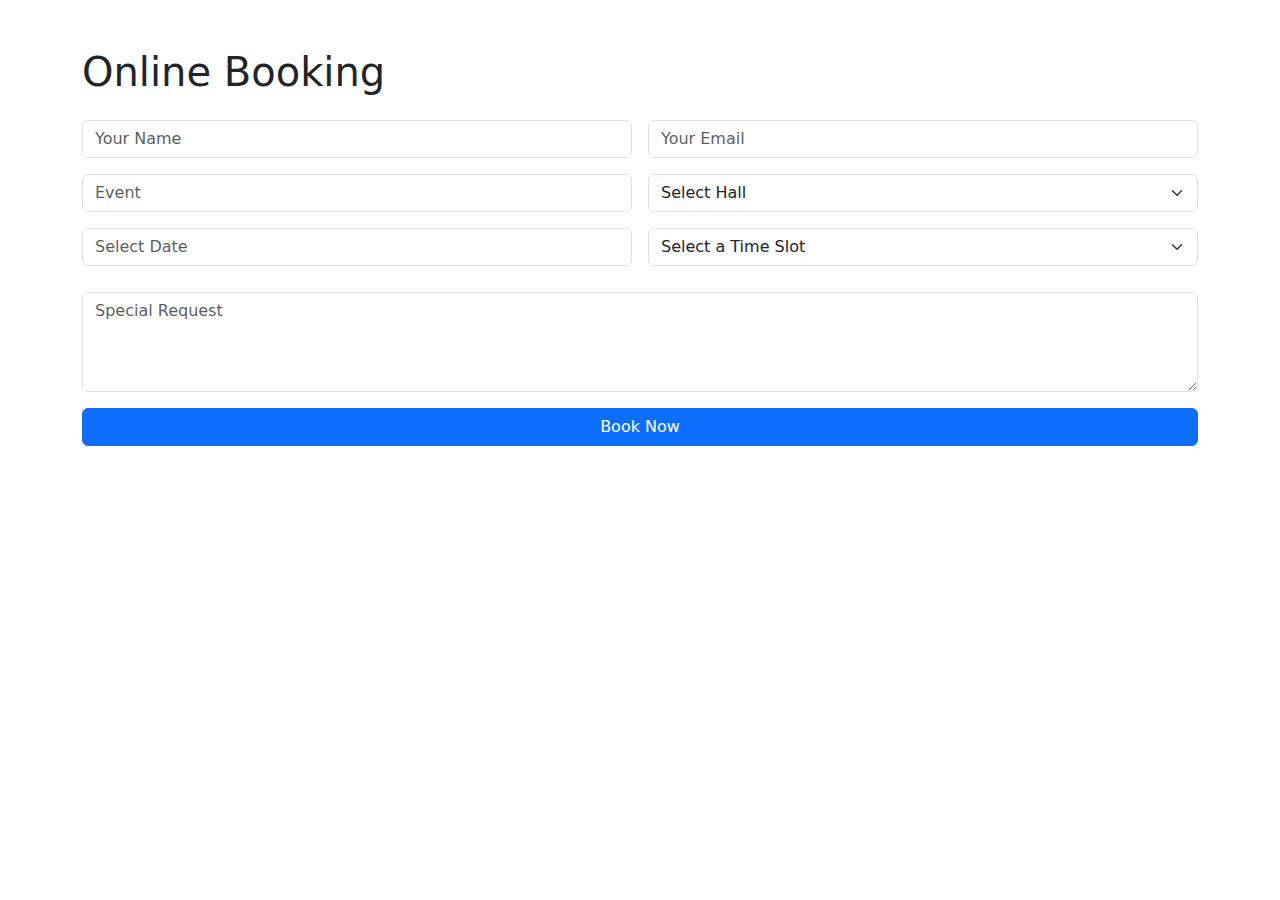
<file: 1.html>
<!DOCTYPE html>
<html lang="en">
<head>
    <meta charset="UTF-8">
    <meta name="viewport" content="width=device-width, initial-scale=1.0">
    <title>Online Booking</title>
    <link rel="stylesheet" href="https://stackpath.bootstrapcdn.com/bootstrap/5.3.0/css/bootstrap.min.css">
    <style>
        .calendar {
            display: grid;
            grid-template-columns: repeat(7, 1fr);
            gap: 5px;
            margin-top: 10px;
        }

        .day {
            width: 40px;
            height: 40px;
            border: 1px solid #ccc;
            text-align: center;
            line-height: 40px;
            cursor: pointer;
        }

        .unavailable {
            background-color: red !important;
            color: white !important;
            cursor: not-allowed;
        }

        .selected {
            background-color: blue;
            color: white;
        }
    </style>
</head>
<body>
    <div class="container py-5">
        <h1 class="text-dark mb-4">Online Booking</h1>
        <form id="booking-form">
            <div class="row g-3">
                <div class="col-md-6">
                    <input type="text" class="form-control" id="name" placeholder="Your Name" required>
                </div>
                <div class="col-md-6">
                    <input type="email" class="form-control" id="email" placeholder="Your Email" required>
                </div>
                <div class="col-md-6">
                    <input type="text" class="form-control" id="event" placeholder="Event" required>
                </div>
                <div class="col-md-6">
                    <select class="form-select" id="select1" required>
                        <option value="" disabled selected>Select Hall</option>
                        <option value="main">Main Hall</option>
                        <option value="mini">Mini Hall</option>
                    </select>
                </div>
                <div class="col-md-6">
                    <input type="text" class="form-control" id="selected-date" placeholder="Select Date" readonly required>
                    <div class="calendar" id="calendar"></div>
                </div>
                <div class="col-md-6">
                    <select class="form-select" id="time-slot" required>
                        <option value="" disabled selected>Select a Time Slot</option>
                        <option value="09:00-15:00">09:00 AM - 03:00 PM</option>
                        <option value="16:00-22:00">04:00 PM - 10:00 PM</option>
                    </select>
                </div>
                <div class="col-12">
                    <textarea class="form-control" id="message" placeholder="Special Request" style="height: 100px"></textarea>
                </div>
                <div class="col-12">
                    <button class="btn btn-primary w-100" type="submit">Book Now</button>
                </div>
            </div>
        </form>
    </div>

    <script>
        const bookedSlots = {
            "main": ["2024-11-10", "2024-11-12"], // Unavailable dates for Main Hall
            "mini": ["2024-11-11"]                // Unavailable dates for Mini Hall
        };

        const calendar = document.getElementById("calendar");
        const selectedDateInput = document.getElementById("selected-date");
        const hallSelect = document.getElementById("select1");

        hallSelect.addEventListener("change", createCalendar);

        function createCalendar() {
            calendar.innerHTML = ''; // Clear previous calendar
            const selectedHall = hallSelect.value;

            // Create a simple calendar for the next 30 days
            const today = new Date();
            for (let i = 0; i < 30; i++) {
                const date = new Date(today);
                date.setDate(today.getDate() + i);
                const dateString = date.toISOString().split('T')[0];
                const dayDiv = document.createElement("div");
                dayDiv.className = "day";
                dayDiv.innerText = date.getDate();

                // Check if the selected hall has this date booked
                if (bookedSlots[selectedHall] && bookedSlots[selectedHall].includes(dateString)) {
                    dayDiv.classList.add("unavailable"); // Highlight unavailable dates
                } else {
                    dayDiv.onclick = () => {
                        selectedDateInput.value = dateString; // Set selected date
                        clearSelectedDays();
                        dayDiv.classList.add("selected"); // Highlight selected day
                    };
                }

                calendar.appendChild(dayDiv);
            }
        }

        function clearSelectedDays() {
            const days = document.querySelectorAll('.day');
            days.forEach(day => {
                day.classList.remove('selected');
            });
        }

        document.getElementById("booking-form").addEventListener("submit", function(event) {
            event.preventDefault();
            alert("Booking confirmed!");
            // Logic to handle form submission
        });
    </script>
</body>
</html>
</file>
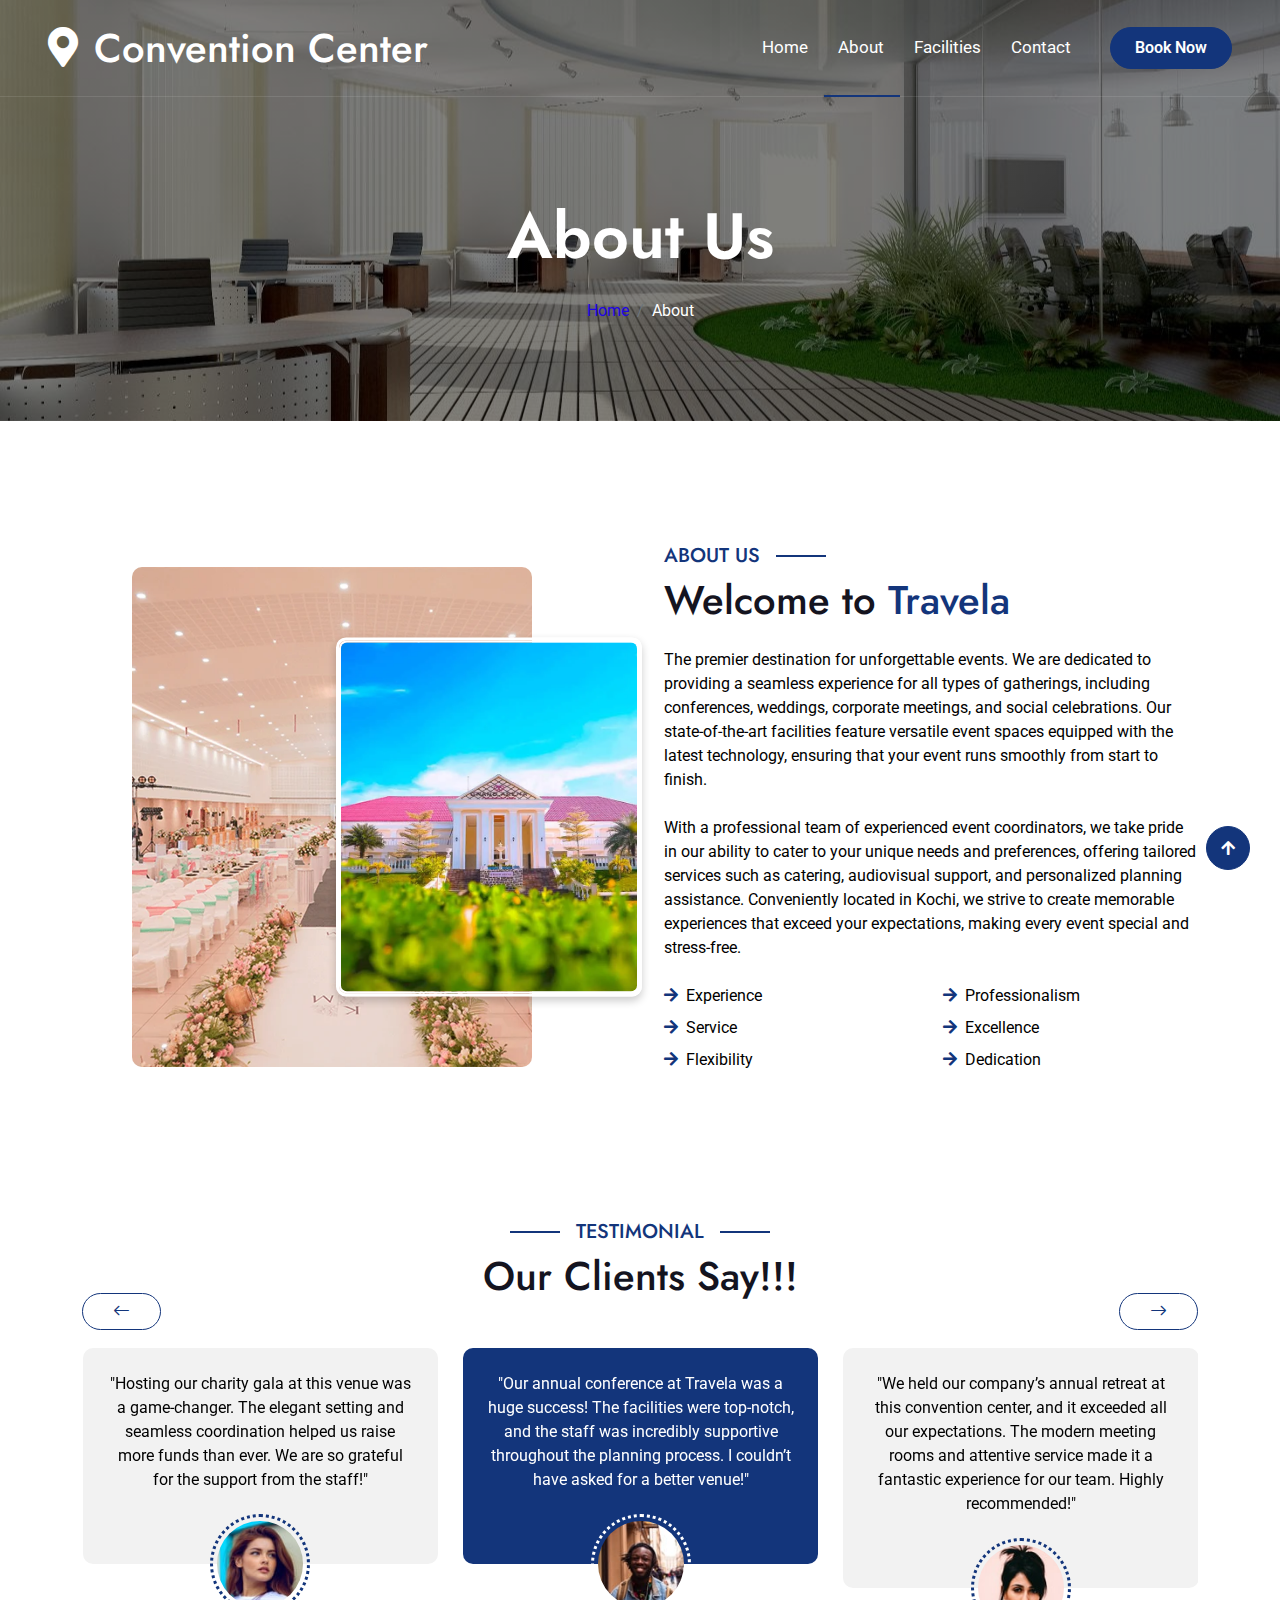
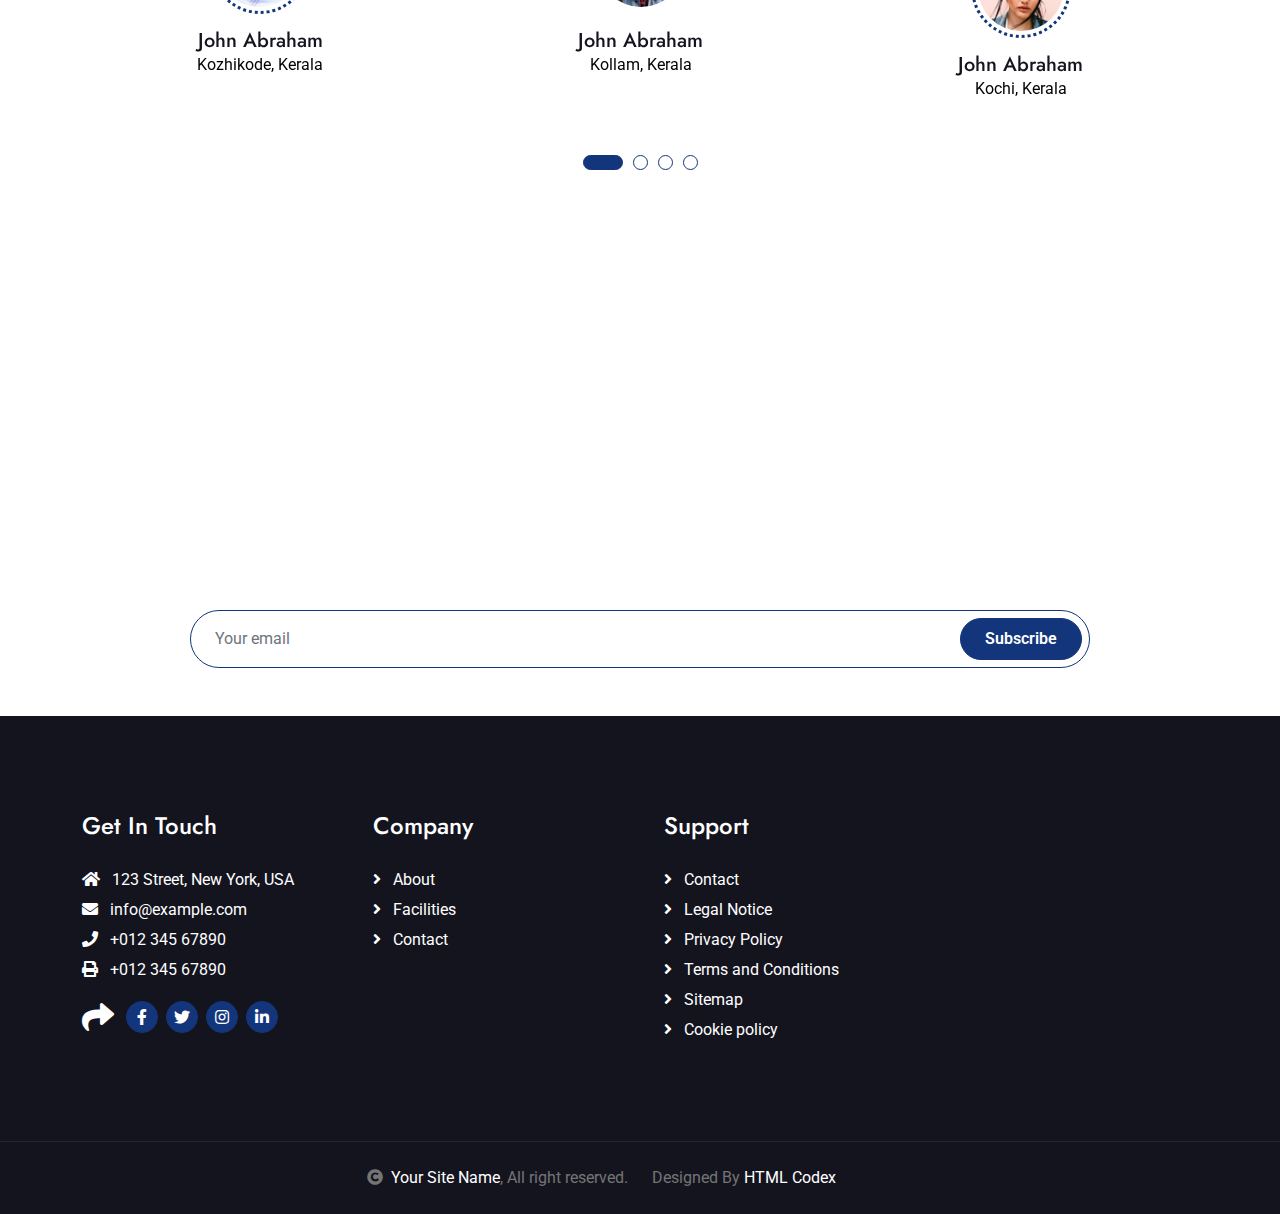
<file: about.html>
<!DOCTYPE html>
<html lang="en">

<head>
    <meta charset="utf-8">
    <title>Convention Center </title>
    <meta content="width=device-width, initial-scale=1.0" name="viewport">
    <meta content="" name="keywords">
    <meta content="" name="description">

    <!-- Google Web Fonts -->
    <link rel="preconnect" href="https://fonts.googleapis.com">
    <link rel="preconnect" href="https://fonts.gstatic.com" crossorigin>
    <link href="https://fonts.googleapis.com/css2?family=Jost:wght@500;600&family=Roboto&display=swap" rel="stylesheet">

    <!-- Icon Font Stylesheet -->
    <link rel="stylesheet" href="https://use.fontawesome.com/releases/v5.15.4/css/all.css" />
    <link href="https://cdn.jsdelivr.net/npm/bootstrap-icons@1.4.1/font/bootstrap-icons.css" rel="stylesheet">

    <!-- Libraries Stylesheet -->
    <link href="lib/owlcarousel/assets/owl.carousel.min.css" rel="stylesheet">
    <link href="lib/lightbox/css/lightbox.min.css" rel="stylesheet">


    <!-- Customized Bootstrap Stylesheet -->
    <link href="css/bootstrap.min.css" rel="stylesheet">

    <!-- Template Stylesheet -->
    <link href="css/style.css" rel="stylesheet">

    <style>
        body{
            color: 
            #faf8f5;
            
        }
        .image-wrapper {
            position: relative;
            display: inline-block;
        }
        
        .border-frame {
            border: 50px solid transparent;
            overflow: hidden;
        }
        
        .main-image {
            width: 400px; /* Set a specific width */
            height: 500px; /* Keep the height consistent */
            object-fit: cover; /* Ensure the image fills the container without distortion */
            border-radius: 10px;
        }
        
        .overlay-image {
            position: absolute;
            top: 50%; /* Center vertically */
            right: -60px; /* Adjust right positioning */
            transform: translateY(-50%); /* Center vertically */
            border-radius: 10px;
            overflow: hidden;
            box-shadow: 0 4px 8px rgba(0, 0, 0, 0.2);
            z-index: 1; /* Ensure the overlay is above the main image */
            border: 3px solid white;
        }
        
        .small-image {
            width: 100%; /* Ensure the image fits within its container */
            max-width: 300px; /* Limit max-width for larger screens */
            height: auto; /* Maintain aspect ratio */
            border: 2px solid #fff; /* Add a white border around the small image */
            border-radius: 8px; /* Optional: add rounded corners to the border */
        }
        
        /* Tablet and smaller laptop view adjustments */
        @media (max-width: 1024px) {
            .overlay-image {
                width: 40%; /* Reduce width for smaller screens */
                max-width: 250px; /* Limit max-width */
                right: 10px; /* Ensure small image stays within view */
                top: 50%; /* Center vertically */
                transform: translateY(-50%); /* Center the image vertically */
            }
        
            .main-image {
                width: 100%; /* Ensure the main image is responsive */
                max-height: 400px; /* Adjust height for smaller screens */
            }
        }
        
        /* Mobile view adjustments */
        @media (max-width: 767px) {
            .overlay-image {
                right: 0; /* Ensure small image stays fully within the viewport */
                top: 50%; /* Center vertically */
                transform: translateY(-50%); /* Center the small image vertically */
                width: 50%; /* Set width to make sure it's not too large */
                max-width: 200px; /* Limit max width for the small image */
                height: auto; /* Maintain aspect ratio */
            }
        
            .main-image {
                width: 100%; /* Ensure the main image fits full width */
                height: auto; /* Maintain aspect ratio */
                max-height: 300px; /* Limit max-height on mobile */
            }
        }
        
        
        .about-page .bg-breadcrumb {
            background: linear-gradient(rgba(0, 0, 0, 0.5), rgba(0, 0, 0, 0.5)), url(img/about1.jpg);
            background-size: cover;
            background-position: center;
            background-repeat: no-repeat;
        }
    
       
    </style>
</head>

<body  class="about-page">

    <!-- Spinner Start -->
    <div id="spinner"
        class="show bg-white position-fixed translate-middle w-100 vh-100 top-50 start-50 d-flex align-items-center justify-content-center">
        <div class="spinner-border text-primary" style="width: 3rem; height: 3rem;" role="status">
            <span class="sr-only">Loading...</span>
        </div>
    </div>
    <!-- Spinner End -->

    <!-- Topbar Start -->
    <div class="container-fluid bg-primary px-5 d-none d-lg-block">
        <!-- <div class="row gx-0">
            <div class="col-lg-8 text-center text-lg-start mb-2 mb-lg-0">
                <div class="d-inline-flex align-items-center" style="height: 45px;">
                    <a class="btn btn-sm btn-outline-light btn-sm-square rounded-circle me-2" href=""><i
                            class="fab fa-twitter fw-normal"></i></a>
                    <a class="btn btn-sm btn-outline-light btn-sm-square rounded-circle me-2" href=""><i
                            class="fab fa-facebook-f fw-normal"></i></a>
                    <a class="btn btn-sm btn-outline-light btn-sm-square rounded-circle me-2" href=""><i
                            class="fab fa-linkedin-in fw-normal"></i></a>
                    <a class="btn btn-sm btn-outline-light btn-sm-square rounded-circle me-2" href=""><i
                            class="fab fa-instagram fw-normal"></i></a>
                    <a class="btn btn-sm btn-outline-light btn-sm-square rounded-circle" href=""><i
                            class="fab fa-youtube fw-normal"></i></a>
                </div> -->
            </div>
            <!-- <div class="col-lg-4 text-center text-lg-end">
                    <div class="d-inline-flex align-items-center" style="height: 45px;">
                        <a href="#"><small class="me-3 text-light"><i class="fa fa-user me-2"></i>Register</small></a>
                        <a href="#"><small class="me-3 text-light"><i class="fa fa-sign-in-alt me-2"></i>Login</small></a>
                        <div class="dropdown">
                            <a href="#" class="dropdown-toggle text-light" data-bs-toggle="dropdown"><small><i class="fa fa-home me-2"></i> My Dashboard</small></a>
                            <div class="dropdown-menu rounded">
                                <a href="#" class="dropdown-item"><i class="fas fa-user-alt me-2"></i> My Profile</a>
                                <a href="#" class="dropdown-item"><i class="fas fa-comment-alt me-2"></i> Inbox</a>
                                <a href="#" class="dropdown-item"><i class="fas fa-bell me-2"></i> Notifications</a>
                                <a href="#" class="dropdown-item"><i class="fas fa-cog me-2"></i> Account Settings</a>
                                <a href="#" class="dropdown-item"><i class="fas fa-power-off me-2"></i> Log Out</a>
                            </div>
                        </div>
                    </div>
                </div> -->
        </div>
    </div>
    <!-- Topbar End -->

    <!-- Navbar & Hero Start -->
    <div class="container-fluid position-relative p-0">
        <nav class="navbar navbar-expand-lg navbar-light px-4 px-lg-5 py-3 py-lg-0">
            <a href="" class="navbar-brand p-0">
                <h1 class="m-0"><i class="fa fa-map-marker-alt me-3"></i>Convention Center</h1>
                <!-- <img src="img/logo.png" alt="Logo"> -->
            </a>
            <button class="navbar-toggler" type="button" data-bs-toggle="collapse" data-bs-target="#navbarCollapse">
                <span class="fa fa-bars"></span>
            </button>
            <div class="collapse navbar-collapse" id="navbarCollapse">
                <div class="navbar-nav ms-auto py-0">
                    <a href="index.html" class="nav-item nav-link">Home</a>
                    <a href="about.html" class="nav-item nav-link active">About</a>
                    <!-- <a href="services.html" class="nav-item nav-link">Services</a> -->
                    <a href="packages.html" class="nav-item nav-link">Facilities</a>
                    <!-- <a href="blog.html" class="nav-item nav-link">Blog</a>
                        <div class="nav-item dropdown">
                            <a href="#" class="nav-link dropdown-toggle" data-bs-toggle="dropdown">Pages</a>
                            <div class="dropdown-menu m-0">
                                <a href="destination.html" class="dropdown-item">Destination</a>
                                <a href="tour.html" class="dropdown-item">Explore Tour</a>
                                <a href="booking.html" class="dropdown-item">Travel Booking</a>
                                <a href="gallery.html" class="dropdown-item">Our Gallery</a>
                                <a href="guides.html" class="dropdown-item">Travel Guides</a>
                                <a href="testimonial.html" class="dropdown-item">Testimonial</a>
                                <a href="404.html" class="dropdown-item">404 Page</a>
                            </div>
                        </div> -->
                    <a href="contact.html" class="nav-item nav-link">Contact</a>
                </div>
                <a href="booking.html" class="btn btn-primary rounded-pill py-2 px-4 ms-lg-4">Book Now</a>
            </div>
        </nav>
    </div>
    <!-- Navbar & Hero End -->

    <!-- Header Start -->
    <div class="container-fluid bg-breadcrumb">
        
        <div class="container text-center py-5" style="max-width: 900px;">
            <h3 class="text-white display-3 mb-4">About Us</h1>
                <ol class="breadcrumb justify-content-center mb-0">
                    <li class="breadcrumb-item"><a href="index.html">Home</a></li>
                    <!-- <li class="breadcrumb-item"><a href="#">Pages</a></li> -->
                    <li class="breadcrumb-item active text-white">About</li>
                </ol>
        </div>
    </div>
    <!-- Header End -->

    <!-- About Start -->
    <div class="container-fluid about py-5">
        <div class="container py-5">
            <div class="row g-5 align-items-center">
                <div class="col-lg-6 position-relative">
                    <div class="image-wrapper">
                        <div class="border-frame">
                            <img src="img/about_main.webp" class="main-image" alt="Main Image">
                        </div>
                        <div class="overlay-image">
                            <img src="img/about_small.webp" class="small-image" alt="Overlay Image">
                        </div>
                    </div>
                </div>
                
                <div class="col-lg-6 content-section"
                     style="background: linear-gradient(rgba(255, 255, 255, .8), rgba(255, 255, 255, .8));">
                    <h5 class="section-about-title pe-3">About Us</h5>
                    <h1 class="mb-4">Welcome to <span class="text-primary">Travela</span></h1>
                    <p class="mb-4" style="color: black;">The premier destination for unforgettable events. We are dedicated to providing a seamless experience for all types of gatherings, including conferences, weddings, corporate meetings, and social celebrations. Our state-of-the-art facilities feature versatile event spaces equipped with the latest technology, ensuring that your event runs smoothly from start to finish. </p>
                    <p class="mb-4" style="color: black;">With a professional team of experienced event coordinators, we take pride in our ability to cater to your unique needs and preferences, offering tailored services such as catering, audiovisual support, and personalized planning assistance. Conveniently located in Kochi, we strive to create memorable experiences that exceed your expectations, making every event special and stress-free.</p>
                    <div class="row gy-2 gx-4 mb-4" style="color: black;">
                        <div class="col-sm-6" >
                            <p class="mb-0"><i class="fa fa-arrow-right text-primary me-2"></i>Experience</p>
                        </div>
                        <div class="col-sm-6">
                            <p class="mb-0"><i class="fa fa-arrow-right text-primary me-2"></i>Professionalism</p>
                        </div>
                        <div class="col-sm-6">
                            <p class="mb-0"><i class="fa fa-arrow-right text-primary me-2"></i>Service</p>
                        </div>
                        <div class="col-sm-6">
                            <p class="mb-0"><i class="fa fa-arrow-right text-primary me-2"></i>Excellence</p>
                        </div>
                        <div class="col-sm-6">
                            <p class="mb-0"><i class="fa fa-arrow-right text-primary me-2"></i>Flexibility</p>
                        </div>
                        <div class="col-sm-6">
                            <p class="mb-0"><i class="fa fa-arrow-right text-primary me-2"></i>Dedication</p>
                        </div>
                    </div>
                </div>
            </div>
        </div>
    </div>
    
   
    
    <!-- About End -->

    <!-- Travel Guide Start -->
    <!-- <div class="container-fluid guide py-5">
            <div class="container py-5">
                <div class="mx-auto text-center mb-5" style="max-width: 900px;">
                    <h5 class="section-title px-3">Travel Guide</h5>
                    <h1 class="mb-0">Meet Our Guide</h1>
                </div>
                <div class="row g-4">
                    <div class="col-md-6 col-lg-3">
                        <div class="guide-item">
                            <div class="guide-img">
                                <div class="guide-img-efects">
                                    <img src="img/guide-1.jpg" class="img-fluid w-100 rounded-top" alt="Image">
                                </div>
                                <div class="guide-icon rounded-pill p-2">
                                    <a class="btn btn-square btn-primary rounded-circle mx-1" href=""><i class="fab fa-facebook-f"></i></a>
                                    <a class="btn btn-square btn-primary rounded-circle mx-1" href=""><i class="fab fa-twitter"></i></a>
                                    <a class="btn btn-square btn-primary rounded-circle mx-1" href=""><i class="fab fa-instagram"></i></a>
                                    <a class="btn btn-square btn-primary rounded-circle mx-1" href=""><i class="fab fa-linkedin-in"></i></a>
                                </div>
                            </div>
                            <div class="guide-title text-center rounded-bottom p-4">
                                <div class="guide-title-inner">
                                    <h4 class="mt-3">Full Name</h4>
                                    <p class="mb-0">Designation</p>
                                </div>
                            </div>
                        </div>
                    </div>
                    <div class="col-md-6 col-lg-3">
                        <div class="guide-item">
                            <div class="guide-img">
                                <div class="guide-img-efects">
                                    <img src="img/guide-2.jpg" class="img-fluid w-100 rounded-top" alt="Image">
                                </div>
                                <div class="guide-icon rounded-pill p-2">
                                    <a class="btn btn-square btn-primary rounded-circle mx-1" href=""><i class="fab fa-facebook-f"></i></a>
                                    <a class="btn btn-square btn-primary rounded-circle mx-1" href=""><i class="fab fa-twitter"></i></a>
                                    <a class="btn btn-square btn-primary rounded-circle mx-1" href=""><i class="fab fa-instagram"></i></a>
                                    <a class="btn btn-square btn-primary rounded-circle mx-1" href=""><i class="fab fa-linkedin-in"></i></a>
                                </div>
                            </div>
                            <div class="guide-title text-center rounded-bottom p-4">
                                <div class="guide-title-inner">
                                    <h4 class="mt-3">Full Name</h4>
                                    <p class="mb-0">Designation</p>
                                </div>
                            </div>
                        </div>
                    </div>
                    <div class="col-md-6 col-lg-3">
                        <div class="guide-item">
                            <div class="guide-img">
                                <div class="guide-img-efects">
                                    <img src="img/guide-3.jpg" class="img-fluid w-100 rounded-top" alt="Image">
                                </div>
                                <div class="guide-icon rounded-pill p-2">
                                    <a class="btn btn-square btn-primary rounded-circle mx-1" href=""><i class="fab fa-facebook-f"></i></a>
                                    <a class="btn btn-square btn-primary rounded-circle mx-1" href=""><i class="fab fa-twitter"></i></a>
                                    <a class="btn btn-square btn-primary rounded-circle mx-1" href=""><i class="fab fa-instagram"></i></a>
                                    <a class="btn btn-square btn-primary rounded-circle mx-1" href=""><i class="fab fa-linkedin-in"></i></a>
                                </div>
                            </div>
                            <div class="guide-title text-center rounded-bottom p-4">
                                <div class="guide-title-inner">
                                    <h4 class="mt-3">Full Name</h4>
                                    <p class="mb-0">Designation</p>
                                </div>
                            </div>
                        </div>
                    </div>
                    <div class="col-md-6 col-lg-3">
                        <div class="guide-item">
                            <div class="guide-img">
                                <div class="guide-img-efects">
                                    <img src="img/guide-4.jpg" class="img-fluid w-100 rounded-top" alt="Image">
                                </div>
                                <div class="guide-icon rounded-pill p-2">
                                    <a class="btn btn-square btn-primary rounded-circle mx-1" href=""><i class="fab fa-facebook-f"></i></a>
                                    <a class="btn btn-square btn-primary rounded-circle mx-1" href=""><i class="fab fa-twitter"></i></a>
                                    <a class="btn btn-square btn-primary rounded-circle mx-1" href=""><i class="fab fa-instagram"></i></a>
                                    <a class="btn btn-square btn-primary rounded-circle mx-1" href=""><i class="fab fa-linkedin-in"></i></a>
                                </div>
                            </div>
                            <div class="guide-title text-center rounded-bottom p-4">
                                <div class="guide-title-inner">
                                    <h4 class="mt-3">Full Name</h4>
                                    <p class="mb-0">Designation</p>
                                </div>
                            </div>
                        </div>
                    </div>
                </div>
            </div>
        </div> -->
    <!-- Travel Guide End -->
    <!-- Testimonial Start -->
    <div class="container-fluid testimonial" style="padding-top: 0; padding-bottom: 3rem;">
        <div class="container" style="padding-top: 0; padding-bottom: 3rem;">
            <div class="mx-auto text-center mb-5" style="max-width: 900px;">
                <h5 class="section-title px-3">Testimonial</h5>
                <h1 class="mb-0">Our Clients Say!!!</h1>
            </div>
            <div class="testimonial-carousel owl-carousel" style="color: black;">
                <div class="testimonial-item text-center rounded pb-4">
                    <div class="testimonial-comment bg-light rounded p-4">
                        <p class="text-center mb-5">"Our annual conference at Travela was a huge success! The facilities
                            were top-notch, and the staff was incredibly supportive throughout the planning process. I
                            couldn’t have asked for a better venue!"
                        </p>
                    </div>
                    <div class="testimonial-img p-1">
                        <img src="img/testimonial-1.jpg" class="img-fluid rounded-circle" alt="Image">
                    </div>
                    <div style="margin-top: -35px;">
                        <h5 class="mb-0">John Abraham</h5>
                        <p class="mb-0">Kollam, Kerala</p>
                        <!-- <div class="d-flex justify-content-center">
                                <i class="fas fa-star text-primary"></i>
                                <i class="fas fa-star text-primary"></i>
                                <i class="fas fa-star text-primary"></i>
                                <i class="fas fa-star text-primary"></i>
                                <i class="fas fa-star text-primary"></i>
                            </div> -->
                    </div>
                </div>
                <div class="testimonial-item text-center rounded pb-4">
                    <div class="testimonial-comment bg-light rounded p-4">
                        <p class="text-center mb-5">"We held our company’s annual retreat at this convention center, and
                            it exceeded all our expectations. The modern meeting rooms and attentive service made it a
                            fantastic experience for our team. Highly recommended!"
                        </p>
                    </div>
                    <div class="testimonial-img p-1">
                        <img src="img/testimonial-2.jpg" class="img-fluid rounded-circle" alt="Image">
                    </div>
                    <div style="margin-top: -35px;">
                        <h5 class="mb-0">John Abraham</h5>
                        <p class="mb-0">Kochi, Kerala</p>
                        <!-- <div class="d-flex justify-content-center">
                                <i class="fas fa-star text-primary"></i>
                                <i class="fas fa-star text-primary"></i>
                                <i class="fas fa-star text-primary"></i>
                                <i class="fas fa-star text-primary"></i>
                                <i class="fas fa-star text-primary"></i>
                            </div> -->
                    </div>
                </div>
                <div class="testimonial-item text-center rounded pb-4">
                    <div class="testimonial-comment bg-light rounded p-4">
                        <p class="text-center mb-5">"Our wedding at Convention Center was a dream come true!
                            The beautiful spaces and exceptional catering made our special day unforgettable. Thank you
                            for making everything perfect!"
                        </p>
                    </div>
                    <div class="testimonial-img p-1">
                        <img src="img/testimonial-3.jpg" class="img-fluid rounded-circle" alt="Image">
                    </div>
                    <div style="margin-top: -35px;">
                        <h5 class="mb-0">John Abraham</h5>
                        <p class="mb-0">Plakkad, Kerala</p>
                        <!-- <div class="d-flex justify-content-center">
                            <i class="fas fa-star text-primary"></i>
                            <i class="fas fa-star text-primary"></i>
                            <i class="fas fa-star text-primary"></i>
                            <i class="fas fa-star text-primary"></i>
                            <i class="fas fa-star text-primary"></i>
                        </div> -->
                    </div>
                </div>
                <div class="testimonial-item text-center rounded pb-4">
                    <div class="testimonial-comment bg-light rounded p-4">
                        <p class="text-center mb-5">"Hosting our charity gala at this venue was a game-changer. The
                            elegant setting and seamless coordination helped us raise more funds than ever. We are so
                            grateful for the support from the staff!"
                        </p>
                    </div>
                    <div class="testimonial-img p-1">
                        <img src="img/testimonial-4.jpg" class="img-fluid rounded-circle" alt="Image">
                    </div>
                    <div style="margin-top: -35px;">
                        <h5 class="mb-0">John Abraham</h5>
                        <p class="mb-0">Kozhikode, Kerala</p>
                        <!-- <div class="d-flex justify-content-center">
                                <i class="fas fa-star text-primary"></i>
                                <i class="fas fa-star text-primary"></i>
                                <i class="fas fa-star text-primary"></i>
                                <i class="fas fa-star text-primary"></i>
                                <i class="fas fa-star text-primary"></i>
                            </div> -->
                    </div>
                </div>
            </div>
        </div>
    </div>
    <!-- Testimonial End -->


    <!-- Subscribe Start -->
    <div class="container-fluid subscribe py-5">
        <div class="container text-center py-5"></div>
            <div class="mx-auto text-center" style="max-width: 900px;">
                <h5 class="subscribe-title px-3">Subscribe</h5>
                <h1 class="text-white mb-4">Our Newsletter</h1>
                <p class="text-white mb-5">Stay updated with the latest news and events at Travela. Sign up for our
                    newsletter to receive exclusive offers and insights directly to your inbox.
                </p>
                <div class="position-relative mx-auto">
                    <input class="form-control border-primary rounded-pill w-100 py-3 ps-4 pe-5" type="text"
                        placeholder="Your email">
                    <button type="button"
                        class="btn btn-primary rounded-pill position-absolute top-0 end-0 py-2 px-4 mt-2 me-2">Subscribe</button>
                </div>
            </div>
        </div>
    </div>
    <!-- Subscribe End -->

    <!-- Footer Start -->
    <div class="container-fluid footer py-5">
        <div class="container py-5">
            <div class="row g-5">
                <div class="col-md-6 col-lg-6 col-xl-3">
                    <div class="footer-item d-flex flex-column">
                        <h4 class="mb-4 text-white">Get In Touch</h4>
                        <a href=""><i class="fas fa-home me-2"></i> 123 Street, New York, USA</a>
                        <a href=""><i class="fas fa-envelope me-2"></i> info@example.com</a>
                        <a href=""><i class="fas fa-phone me-2"></i> +012 345 67890</a>
                        <a href="" class="mb-3"><i class="fas fa-print me-2"></i> +012 345 67890</a>
                        <div class="d-flex align-items-center">
                            <i class="fas fa-share fa-2x text-white me-2"></i>
                            <a class="btn-square btn btn-primary rounded-circle mx-1" href=""><i
                                    class="fab fa-facebook-f"></i></a>
                            <a class="btn-square btn btn-primary rounded-circle mx-1" href=""><i
                                    class="fab fa-twitter"></i></a>
                            <a class="btn-square btn btn-primary rounded-circle mx-1" href=""><i
                                    class="fab fa-instagram"></i></a>
                            <a class="btn-square btn btn-primary rounded-circle mx-1" href=""><i
                                    class="fab fa-linkedin-in"></i></a>
                        </div>
                    </div>
                </div>
                <div class="col-md-6 col-lg-6 col-xl-3">
                    <div class="footer-item d-flex flex-column">
                        <h4 class="mb-4 text-white">Company</h4>
                        <a href="about.html"><i class="fas fa-angle-right me-2"></i> About</a>
                        <a href="packages.html"><i class="fas fa-angle-right me-2"></i> Facilities</a>
                        <a href="contact.html"><i class="fas fa-angle-right me-2"></i> Contact</a>
                    </div>
                </div>
                <div class="col-md-6 col-lg-6 col-xl-3">
                    <div class="footer-item d-flex flex-column">
                        <h4 class="mb-4 text-white">Support</h4>
                        <a href=""><i class="fas fa-angle-right me-2"></i> Contact</a>
                        <a href=""><i class="fas fa-angle-right me-2"></i> Legal Notice</a>
                        <a href=""><i class="fas fa-angle-right me-2"></i> Privacy Policy</a>
                        <a href=""><i class="fas fa-angle-right me-2"></i> Terms and Conditions</a>
                        <a href=""><i class="fas fa-angle-right me-2"></i> Sitemap</a>
                        <a href=""><i class="fas fa-angle-right me-2"></i> Cookie policy</a>
                    </div>
                </div>
                <div class="col-md-6 col-lg-6 col-xl-3">
                    <div class="footer-item">
                        <div class="row gy-3 gx-2 mb-4">
                            <!-- <div class="col-xl-6">
                                    <form>
                                        <div class="form-floating">
                                            <select class="form-select bg-dark border" id="select1">
                                                <option value="1">Arabic</option>
                                                <option value="2">German</option>
                                                <option value="3">Greek</option>
                                                <option value="3">New York</option>
                                            </select>
                                            <label for="select1">English</label>
                                        </div>
                                    </form>
                                </div> -->
                            <!-- <div class="col-xl-6">
                                    <form>
                                        <div class="form-floating">
                                            <select class="form-select bg-dark border" id="select1">
                                                <option value="1">USD</option>
                                                <option value="2">EUR</option>
                                                <option value="3">INR</option>
                                                <option value="3">GBP</option>
                                            </select>
                                            <label for="select1">$</label>
                                        </div>
                                    </form>
                                </div> -->
                        </div>
                        <!-- <h4 class="text-white mb-3">Payments</h4>
                            <div class="footer-bank-card">
                                <a href="#" class="text-white me-2"><i class="fab fa-cc-amex fa-2x"></i></a>
                                <a href="#" class="text-white me-2"><i class="fab fa-cc-visa fa-2x"></i></a>
                                <a href="#" class="text-white me-2"><i class="fas fa-credit-card fa-2x"></i></a>
                                <a href="#" class="text-white me-2"><i class="fab fa-cc-mastercard fa-2x"></i></a>
                                <a href="#" class="text-white me-2"><i class="fab fa-cc-paypal fa-2x"></i></a>
                                <a href="#" class="text-white"><i class="fab fa-cc-discover fa-2x"></i></a>
                            </div> -->
                    </div>
                </div>
            </div>
        </div>
    </div>
    <!-- Footer End -->

    <!-- Copyright Start -->
    <div class="container-fluid copyright text-body py-4">
        <div class="container">
            <div class="row g-4 align-items-center">
                <div class="col-md-6 text-center text-md-end mb-md-0">
                    <i class="fas fa-copyright me-2"></i><a class="text-white" href="#">Your Site Name</a>, All right
                    reserved.
                </div>
                <div class="col-md-6 text-center text-md-start">
                    <!--/*** This template is free as long as you keep the below author’s credit link/attribution link/backlink. ***/-->
                    <!--/*** If you'd like to use the template without the below author’s credit link/attribution link/backlink, ***/-->
                    <!--/*** you can purchase the Credit Removal License from "https://htmlcodex.com/credit-removal". ***/-->
                    Designed By <a class="text-white" href="https://htmlcodex.com">HTML Codex</a>
                </div>
            </div>
        </div>
    </div>
    <!-- Copyright End -->

    <!-- Back to Top -->
    <a href="#" class="btn btn-primary btn-primary-outline-0 btn-md-square back-to-top"><i
            class="fa fa-arrow-up"></i></a>


    <!-- JavaScript Libraries -->
    <script src="https://ajax.googleapis.com/ajax/libs/jquery/3.6.4/jquery.min.js"></script>
    <script src="https://cdn.jsdelivr.net/npm/bootstrap@5.0.0/dist/js/bootstrap.bundle.min.js"></script>
    <script src="lib/easing/easing.min.js"></script>
    <script src="lib/waypoints/waypoints.min.js"></script>
    <script src="lib/owlcarousel/owl.carousel.min.js"></script>
    <script src="lib/lightbox/js/lightbox.min.js"></script>


    <!-- Template Javascript -->
    <script src="js/main.js"></script>
</body>

</html>
</file>
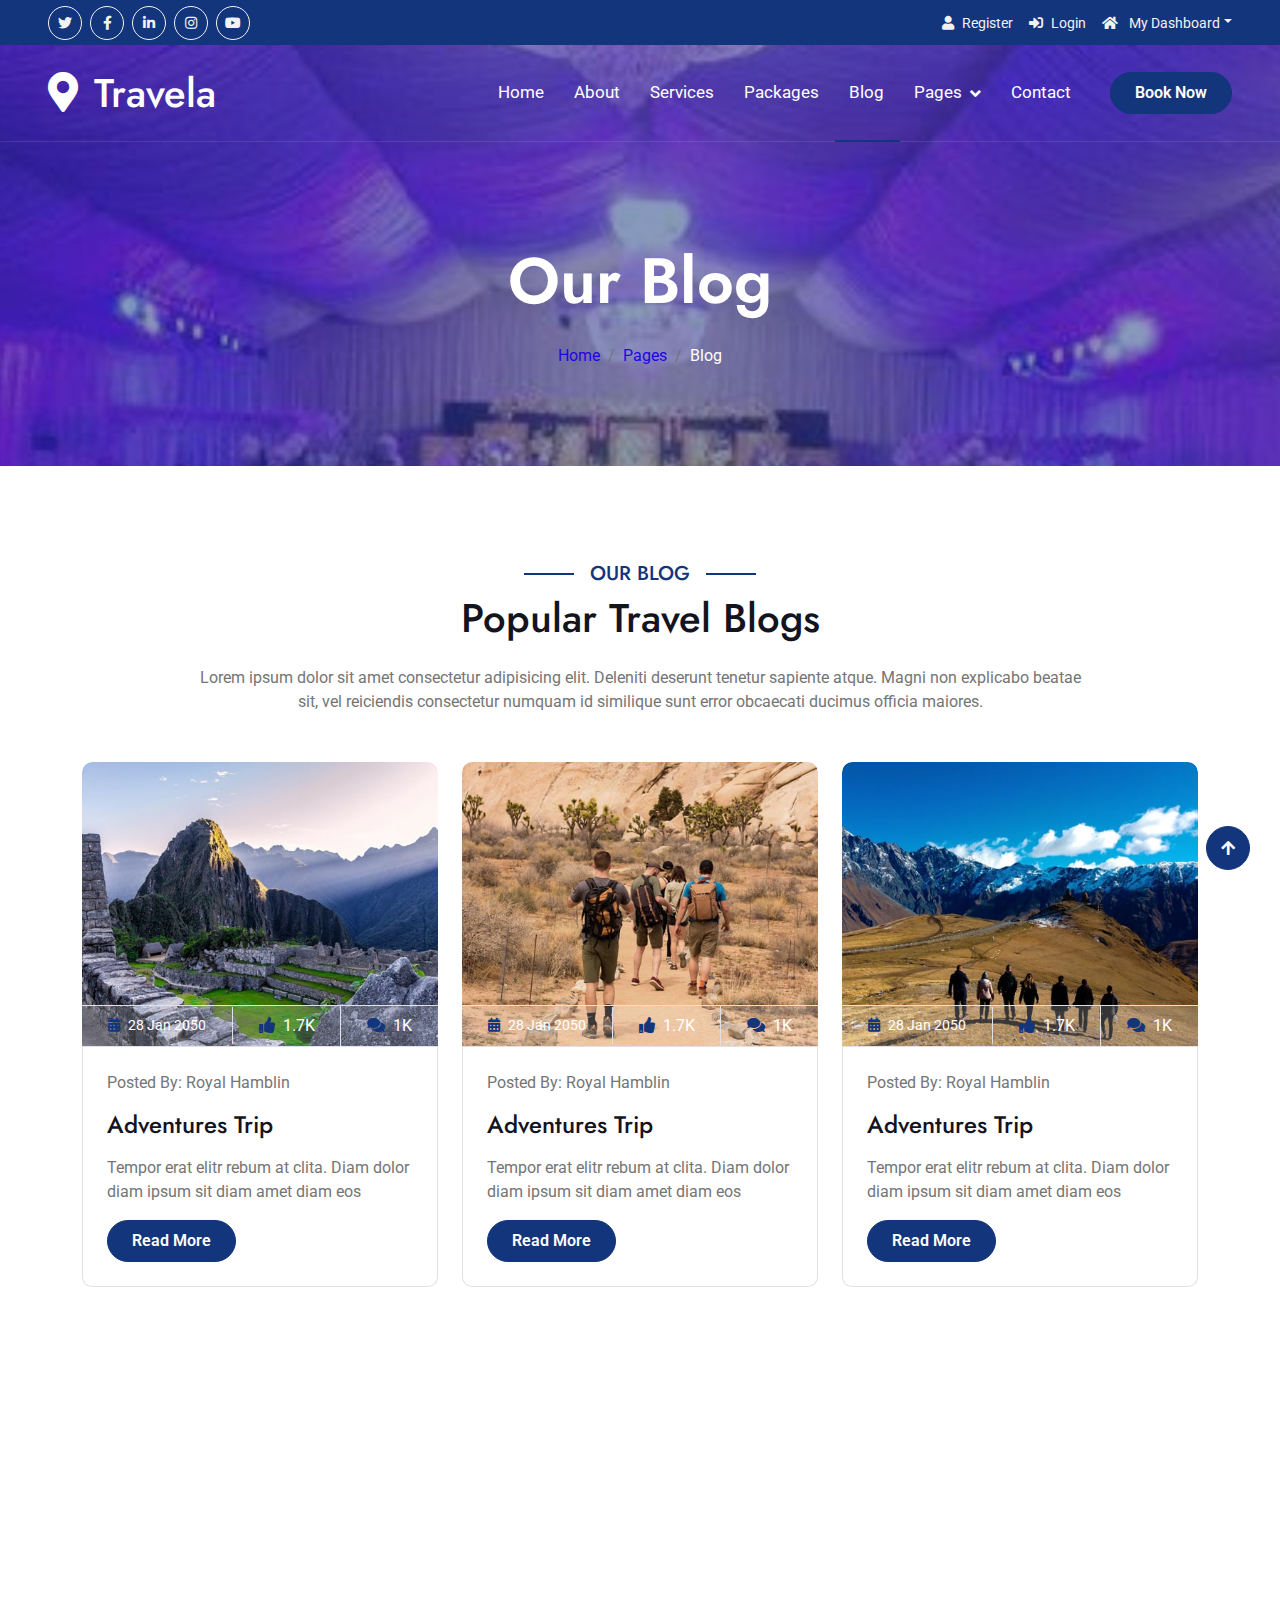
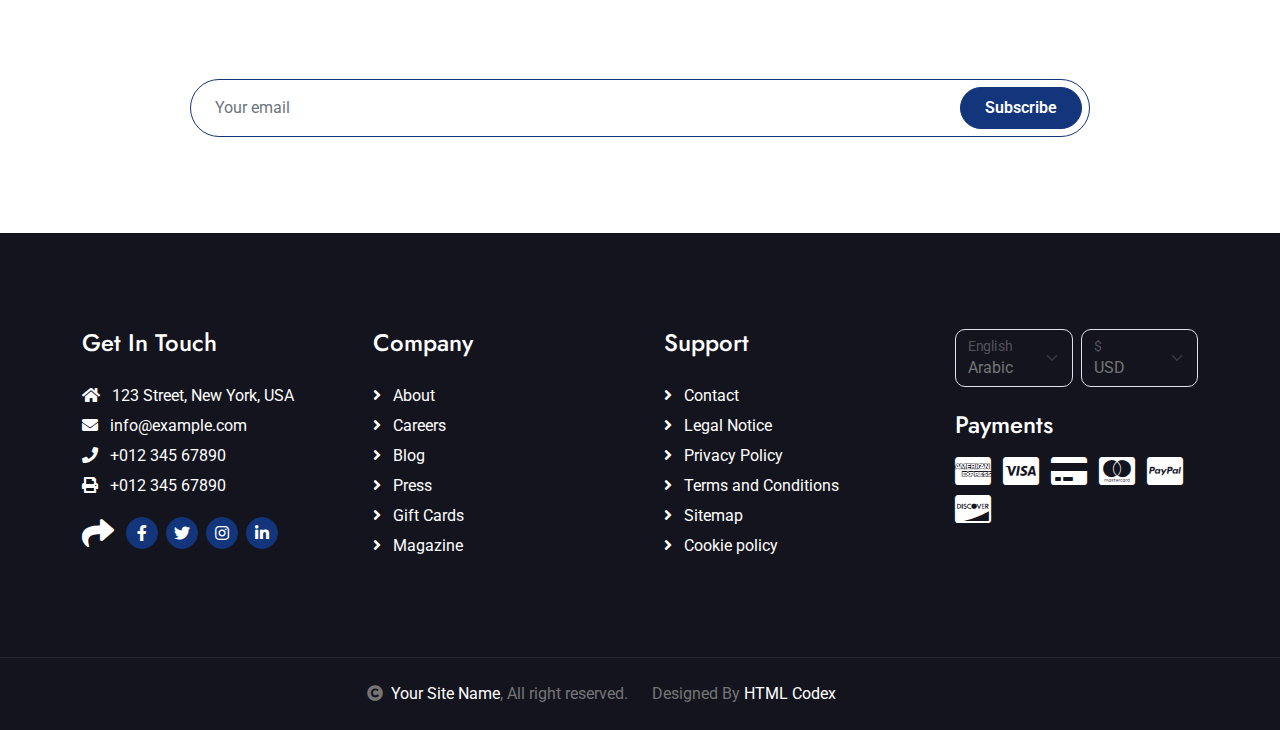
<file: blog.html>
<!DOCTYPE html>
<html lang="en">

    <head>
        <meta charset="utf-8">
        <title>Travela - Tourism Website Template</title>
        <meta content="width=device-width, initial-scale=1.0" name="viewport">
        <meta content="" name="keywords">
        <meta content="" name="description">

        <!-- Google Web Fonts -->
        <link rel="preconnect" href="https://fonts.googleapis.com">
        <link rel="preconnect" href="https://fonts.gstatic.com" crossorigin>
        <link href="https://fonts.googleapis.com/css2?family=Jost:wght@500;600&family=Roboto&display=swap" rel="stylesheet"> 

        <!-- Icon Font Stylesheet -->
        <link rel="stylesheet" href="https://use.fontawesome.com/releases/v5.15.4/css/all.css"/>
        <link href="https://cdn.jsdelivr.net/npm/bootstrap-icons@1.4.1/font/bootstrap-icons.css" rel="stylesheet">

        <!-- Libraries Stylesheet -->
        <link href="lib/owlcarousel/assets/owl.carousel.min.css" rel="stylesheet">
        <link href="lib/lightbox/css/lightbox.min.css" rel="stylesheet">


        <!-- Customized Bootstrap Stylesheet -->
        <link href="css/bootstrap.min.css" rel="stylesheet">

        <!-- Template Stylesheet -->
        <link href="css/style.css" rel="stylesheet">
    </head>

    <body>

        <!-- Spinner Start -->
        <div id="spinner" class="show bg-white position-fixed translate-middle w-100 vh-100 top-50 start-50 d-flex align-items-center justify-content-center">
            <div class="spinner-border text-primary" style="width: 3rem; height: 3rem;" role="status">
                <span class="sr-only">Loading...</span>
            </div>
        </div>
        <!-- Spinner End -->

        <!-- Topbar Start -->
        <div class="container-fluid bg-primary px-5 d-none d-lg-block">
            <div class="row gx-0">
                <div class="col-lg-8 text-center text-lg-start mb-2 mb-lg-0">
                    <div class="d-inline-flex align-items-center" style="height: 45px;">
                        <a class="btn btn-sm btn-outline-light btn-sm-square rounded-circle me-2" href=""><i class="fab fa-twitter fw-normal"></i></a>
                        <a class="btn btn-sm btn-outline-light btn-sm-square rounded-circle me-2" href=""><i class="fab fa-facebook-f fw-normal"></i></a>
                        <a class="btn btn-sm btn-outline-light btn-sm-square rounded-circle me-2" href=""><i class="fab fa-linkedin-in fw-normal"></i></a>
                        <a class="btn btn-sm btn-outline-light btn-sm-square rounded-circle me-2" href=""><i class="fab fa-instagram fw-normal"></i></a>
                        <a class="btn btn-sm btn-outline-light btn-sm-square rounded-circle" href=""><i class="fab fa-youtube fw-normal"></i></a>
                    </div>
                </div>
                <div class="col-lg-4 text-center text-lg-end">
                    <div class="d-inline-flex align-items-center" style="height: 45px;">
                        <a href="#"><small class="me-3 text-light"><i class="fa fa-user me-2"></i>Register</small></a>
                        <a href="#"><small class="me-3 text-light"><i class="fa fa-sign-in-alt me-2"></i>Login</small></a>
                        <div class="dropdown">
                            <a href="#" class="dropdown-toggle text-light" data-bs-toggle="dropdown"><small><i class="fa fa-home me-2"></i> My Dashboard</small></a>
                            <div class="dropdown-menu rounded">
                                <a href="#" class="dropdown-item"><i class="fas fa-user-alt me-2"></i> My Profile</a>
                                <a href="#" class="dropdown-item"><i class="fas fa-comment-alt me-2"></i> Inbox</a>
                                <a href="#" class="dropdown-item"><i class="fas fa-bell me-2"></i> Notifications</a>
                                <a href="#" class="dropdown-item"><i class="fas fa-cog me-2"></i> Account Settings</a>
                                <a href="#" class="dropdown-item"><i class="fas fa-power-off me-2"></i> Log Out</a>
                            </div>
                        </div>
                    </div>
                </div>
            </div>
        </div>
        <!-- Topbar End -->

        <!-- Navbar & Hero Start -->
        <div class="container-fluid position-relative p-0">
            <nav class="navbar navbar-expand-lg navbar-light px-4 px-lg-5 py-3 py-lg-0">
                <a href="" class="navbar-brand p-0">
                    <h1 class="m-0"><i class="fa fa-map-marker-alt me-3"></i>Travela</h1>
                    <!-- <img src="img/logo.png" alt="Logo"> -->
                </a>
                <button class="navbar-toggler" type="button" data-bs-toggle="collapse" data-bs-target="#navbarCollapse">
                    <span class="fa fa-bars"></span>
                </button>
                <div class="collapse navbar-collapse" id="navbarCollapse">
                    <div class="navbar-nav ms-auto py-0">
                        <a href="index.html" class="nav-item nav-link">Home</a>
                        <a href="about.html" class="nav-item nav-link">About</a>
                        <a href="services.html" class="nav-item nav-link">Services</a>
                        <a href="packages.html" class="nav-item nav-link">Packages</a>
                        <a href="blog.html" class="nav-item nav-link active">Blog</a>
                        <div class="nav-item dropdown">
                            <a href="#" class="nav-link dropdown-toggle" data-bs-toggle="dropdown">Pages</a>
                            <div class="dropdown-menu m-0">
                                <a href="destination.html" class="dropdown-item">Destination</a>
                                <a href="tour.html" class="dropdown-item">Explore Tour</a>
                                <a href="booking.html" class="dropdown-item">Travel Booking</a>
                                <a href="gallery.html" class="dropdown-item">Our Gallery</a>
                                <a href="guides.html" class="dropdown-item">Travel Guides</a>
                                <a href="testimonial.html" class="dropdown-item">Testimonial</a>
                                <a href="404.html" class="dropdown-item">404 Page</a>
                            </div>
                        </div>
                        <a href="contact.html" class="nav-item nav-link">Contact</a>
                    </div>
                    <a href="" class="btn btn-primary rounded-pill py-2 px-4 ms-lg-4">Book Now</a>
                </div>
            </nav>
        </div>
        <!-- Navbar & Hero End -->

        <!-- Header Start -->
        <div class="container-fluid bg-breadcrumb">
            <div class="container text-center py-5" style="max-width: 900px;">
                <h3 class="text-white display-3 mb-4">Our Blog</h1>
                <ol class="breadcrumb justify-content-center mb-0">
                    <li class="breadcrumb-item"><a href="index.html">Home</a></li>
                    <li class="breadcrumb-item"><a href="#">Pages</a></li>
                    <li class="breadcrumb-item active text-white">Blog</li>
                </ol>    
            </div>
        </div>
        <!-- Header End -->

        <!-- Blog Start -->
        <div class="container-fluid blog py-5">
            <div class="container py-5">
                <div class="mx-auto text-center mb-5" style="max-width: 900px;">
                    <h5 class="section-title px-3">Our Blog</h5>
                    <h1 class="mb-4">Popular Travel Blogs</h1>
                    <p class="mb-0">Lorem ipsum dolor sit amet consectetur adipisicing elit. Deleniti deserunt tenetur sapiente atque. Magni non explicabo beatae sit, vel reiciendis consectetur numquam id similique sunt error obcaecati ducimus officia maiores.
                    </p>
                </div>
                <div class="row g-4 justify-content-center">
                    <div class="col-lg-4 col-md-6">
                        <div class="blog-item">
                            <div class="blog-img">
                                <div class="blog-img-inner">
                                    <img class="img-fluid w-100 rounded-top" src="img/blog-1.jpg" alt="Image">
                                    <div class="blog-icon">
                                        <a href="#" class="my-auto"><i class="fas fa-link fa-2x text-white"></i></a>
                                    </div>
                                </div>
                                <div class="blog-info d-flex align-items-center border border-start-0 border-end-0">
                                    <small class="flex-fill text-center border-end py-2"><i class="fa fa-calendar-alt text-primary me-2"></i>28 Jan 2050</small>
                                    <a href="#" class="btn-hover flex-fill text-center text-white border-end py-2"><i class="fa fa-thumbs-up text-primary me-2"></i>1.7K</a>
                                    <a href="#" class="btn-hover flex-fill text-center text-white py-2"><i class="fa fa-comments text-primary me-2"></i>1K</a>
                                </div>
                            </div>
                            <div class="blog-content border border-top-0 rounded-bottom p-4">
                                <p class="mb-3">Posted By: Royal Hamblin </p>
                                <a href="#" class="h4">Adventures Trip</a>
                                <p class="my-3">Tempor erat elitr rebum at clita. Diam dolor diam ipsum sit diam amet diam eos</p>
                                <a href="#" class="btn btn-primary rounded-pill py-2 px-4">Read More</a>
                            </div>
                        </div>
                    </div>
                    <div class="col-lg-4 col-md-6">
                        <div class="blog-item">
                            <div class="blog-img">
                                <div class="blog-img-inner">
                                    <img class="img-fluid w-100 rounded-top" src="img/blog-2.jpg" alt="Image">
                                    <div class="blog-icon">
                                        <a href="#" class="my-auto"><i class="fas fa-link fa-2x text-white"></i></a>
                                    </div>
                                </div>
                                <div class="blog-info d-flex align-items-center border border-start-0 border-end-0">
                                    <small class="flex-fill text-center border-end py-2"><i class="fa fa-calendar-alt text-primary me-2"></i>28 Jan 2050</small>
                                    <a href="#" class="btn-hover flex-fill text-center text-white border-end py-2"><i class="fa fa-thumbs-up text-primary me-2"></i>1.7K</a>
                                    <a href="#" class="btn-hover flex-fill text-center text-white py-2"><i class="fa fa-comments text-primary me-2"></i>1K</a>
                                </div>
                            </div>
                            <div class="blog-content border border-top-0 rounded-bottom p-4">
                                <p class="mb-3">Posted By: Royal Hamblin </p>
                                <a href="#" class="h4">Adventures Trip</a>
                                <p class="my-3">Tempor erat elitr rebum at clita. Diam dolor diam ipsum sit diam amet diam eos</p>
                                <a href="#" class="btn btn-primary rounded-pill py-2 px-4">Read More</a>
                            </div>
                        </div>
                    </div>
                    <div class="col-lg-4 col-md-6">
                        <div class="blog-item">
                            <div class="blog-img">
                                <div class="blog-img-inner">
                                    <img class="img-fluid w-100 rounded-top" src="img/blog-3.jpg" alt="Image">
                                    <div class="blog-icon">
                                        <a href="#" class="my-auto"><i class="fas fa-link fa-2x text-white"></i></a>
                                    </div>
                                </div>
                                <div class="blog-info d-flex align-items-center border border-start-0 border-end-0">
                                    <small class="flex-fill text-center border-end py-2"><i class="fa fa-calendar-alt text-primary me-2"></i>28 Jan 2050</small>
                                    <a href="#" class="btn-hover flex-fill text-center text-white border-end py-2"><i class="fa fa-thumbs-up text-primary me-2"></i>1.7K</a>
                                    <a href="#" class="btn-hover flex-fill text-center text-white py-2"><i class="fa fa-comments text-primary me-2"></i>1K</a>
                                </div>
                            </div>
                            <div class="blog-content border border-top-0 rounded-bottom p-4">
                                <p class="mb-3">Posted By: Royal Hamblin </p>
                                <a href="#" class="h4">Adventures Trip</a>
                                <p class="my-3">Tempor erat elitr rebum at clita. Diam dolor diam ipsum sit diam amet diam eos</p>
                                <a href="#" class="btn btn-primary rounded-pill py-2 px-4">Read More</a>
                            </div>
                        </div>
                    </div>
                </div>
            </div>
        </div>
        <!-- Blog End -->

        <!-- Subscribe Start -->
        <div class="container-fluid subscribe py-5">
            <div class="container text-center py-5">
                <div class="mx-auto text-center" style="max-width: 900px;">
                    <h5 class="subscribe-title px-3">Subscribe</h5>
                    <h1 class="text-white mb-4">Our Newsletter</h1>
                    <p class="text-white mb-5">Lorem ipsum dolor sit amet consectetur adipisicing elit. Laborum tempore nam, architecto doloremque velit explicabo? Voluptate sunt eveniet fuga eligendi! Expedita laudantium fugiat corrupti eum cum repellat a laborum quasi.
                    </p>
                    <div class="position-relative mx-auto">
                        <input class="form-control border-primary rounded-pill w-100 py-3 ps-4 pe-5" type="text" placeholder="Your email">
                        <button type="button" class="btn btn-primary rounded-pill position-absolute top-0 end-0 py-2 px-4 mt-2 me-2">Subscribe</button>
                    </div>
                </div>
            </div>
        </div>
        <!-- Subscribe End -->

        <!-- Footer Start -->
        <div class="container-fluid footer py-5">
            <div class="container py-5">
                <div class="row g-5">
                    <div class="col-md-6 col-lg-6 col-xl-3">
                        <div class="footer-item d-flex flex-column">
                            <h4 class="mb-4 text-white">Get In Touch</h4>
                            <a href=""><i class="fas fa-home me-2"></i> 123 Street, New York, USA</a>
                            <a href=""><i class="fas fa-envelope me-2"></i> info@example.com</a>
                            <a href=""><i class="fas fa-phone me-2"></i> +012 345 67890</a>
                            <a href="" class="mb-3"><i class="fas fa-print me-2"></i> +012 345 67890</a>
                            <div class="d-flex align-items-center">
                                <i class="fas fa-share fa-2x text-white me-2"></i>
                                <a class="btn-square btn btn-primary rounded-circle mx-1" href=""><i class="fab fa-facebook-f"></i></a>
                                <a class="btn-square btn btn-primary rounded-circle mx-1" href=""><i class="fab fa-twitter"></i></a>
                                <a class="btn-square btn btn-primary rounded-circle mx-1" href=""><i class="fab fa-instagram"></i></a>
                                <a class="btn-square btn btn-primary rounded-circle mx-1" href=""><i class="fab fa-linkedin-in"></i></a>
                            </div>
                        </div>
                    </div>
                    <div class="col-md-6 col-lg-6 col-xl-3">
                        <div class="footer-item d-flex flex-column">
                            <h4 class="mb-4 text-white">Company</h4>
                            <a href=""><i class="fas fa-angle-right me-2"></i> About</a>
                            <a href=""><i class="fas fa-angle-right me-2"></i> Careers</a>
                            <a href=""><i class="fas fa-angle-right me-2"></i> Blog</a>
                            <a href=""><i class="fas fa-angle-right me-2"></i> Press</a>
                            <a href=""><i class="fas fa-angle-right me-2"></i> Gift Cards</a>
                            <a href=""><i class="fas fa-angle-right me-2"></i> Magazine</a>
                        </div>
                    </div>
                    <div class="col-md-6 col-lg-6 col-xl-3">
                        <div class="footer-item d-flex flex-column">
                            <h4 class="mb-4 text-white">Support</h4>
                            <a href=""><i class="fas fa-angle-right me-2"></i> Contact</a>
                            <a href=""><i class="fas fa-angle-right me-2"></i> Legal Notice</a>
                            <a href=""><i class="fas fa-angle-right me-2"></i> Privacy Policy</a>
                            <a href=""><i class="fas fa-angle-right me-2"></i> Terms and Conditions</a>
                            <a href=""><i class="fas fa-angle-right me-2"></i> Sitemap</a>
                            <a href=""><i class="fas fa-angle-right me-2"></i> Cookie policy</a>
                        </div>
                    </div>
                    <div class="col-md-6 col-lg-6 col-xl-3">
                        <div class="footer-item">
                            <div class="row gy-3 gx-2 mb-4">
                                <div class="col-xl-6">
                                    <form>
                                        <div class="form-floating">
                                            <select class="form-select bg-dark border" id="select1">
                                                <option value="1">Arabic</option>
                                                <option value="2">German</option>
                                                <option value="3">Greek</option>
                                                <option value="3">New York</option>
                                            </select>
                                            <label for="select1">English</label>
                                        </div>
                                    </form>
                                </div>
                                <div class="col-xl-6">
                                    <form>
                                        <div class="form-floating">
                                            <select class="form-select bg-dark border" id="select1">
                                                <option value="1">USD</option>
                                                <option value="2">EUR</option>
                                                <option value="3">INR</option>
                                                <option value="3">GBP</option>
                                            </select>
                                            <label for="select1">$</label>
                                        </div>
                                    </form>
                                </div>
                            </div>
                            <h4 class="text-white mb-3">Payments</h4>
                            <div class="footer-bank-card">
                                <a href="#" class="text-white me-2"><i class="fab fa-cc-amex fa-2x"></i></a>
                                <a href="#" class="text-white me-2"><i class="fab fa-cc-visa fa-2x"></i></a>
                                <a href="#" class="text-white me-2"><i class="fas fa-credit-card fa-2x"></i></a>
                                <a href="#" class="text-white me-2"><i class="fab fa-cc-mastercard fa-2x"></i></a>
                                <a href="#" class="text-white me-2"><i class="fab fa-cc-paypal fa-2x"></i></a>
                                <a href="#" class="text-white"><i class="fab fa-cc-discover fa-2x"></i></a>
                            </div>
                        </div>
                    </div>
                </div>
            </div>
        </div>
        <!-- Footer End -->
        
        <!-- Copyright Start -->
        <div class="container-fluid copyright text-body py-4">
            <div class="container">
                <div class="row g-4 align-items-center">
                    <div class="col-md-6 text-center text-md-end mb-md-0">
                        <i class="fas fa-copyright me-2"></i><a class="text-white" href="#">Your Site Name</a>, All right reserved.
                    </div>
                    <div class="col-md-6 text-center text-md-start">
                        <!--/*** This template is free as long as you keep the below author’s credit link/attribution link/backlink. ***/-->
                        <!--/*** If you'd like to use the template without the below author’s credit link/attribution link/backlink, ***/-->
                        <!--/*** you can purchase the Credit Removal License from "https://htmlcodex.com/credit-removal". ***/-->
                        Designed By <a class="text-white" href="https://htmlcodex.com">HTML Codex</a>
                    </div>
                </div>
            </div>
        </div>
        <!-- Copyright End -->

        <!-- Back to Top -->
        <a href="#" class="btn btn-primary btn-primary-outline-0 btn-md-square back-to-top"><i class="fa fa-arrow-up"></i></a>   

        
        <!-- JavaScript Libraries -->
        <script src="https://ajax.googleapis.com/ajax/libs/jquery/3.6.4/jquery.min.js"></script>
        <script src="https://cdn.jsdelivr.net/npm/bootstrap@5.0.0/dist/js/bootstrap.bundle.min.js"></script>
        <script src="lib/easing/easing.min.js"></script>
        <script src="lib/waypoints/waypoints.min.js"></script>
        <script src="lib/owlcarousel/owl.carousel.min.js"></script>
        <script src="lib/lightbox/js/lightbox.min.js"></script>
        

        <!-- Template Javascript -->
        <script src="js/main.js"></script>
    </body>

</html>
</file>
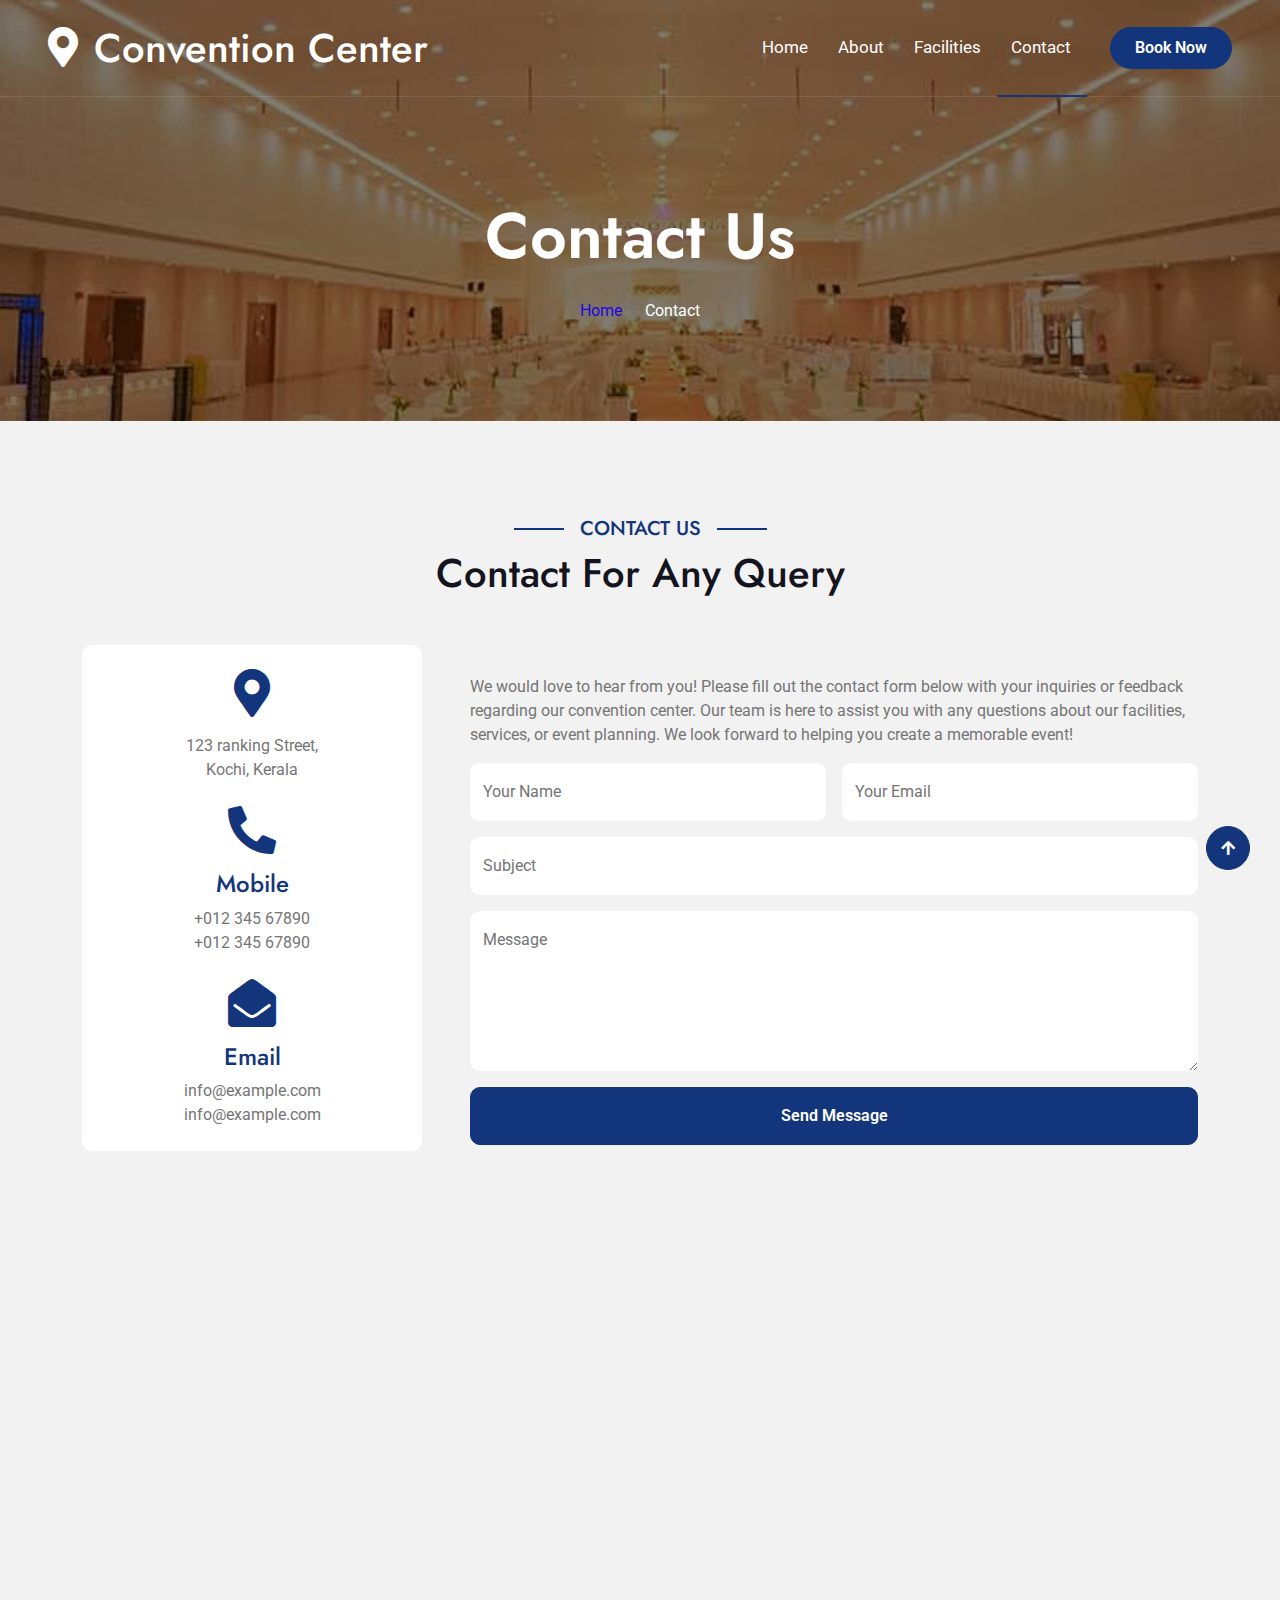
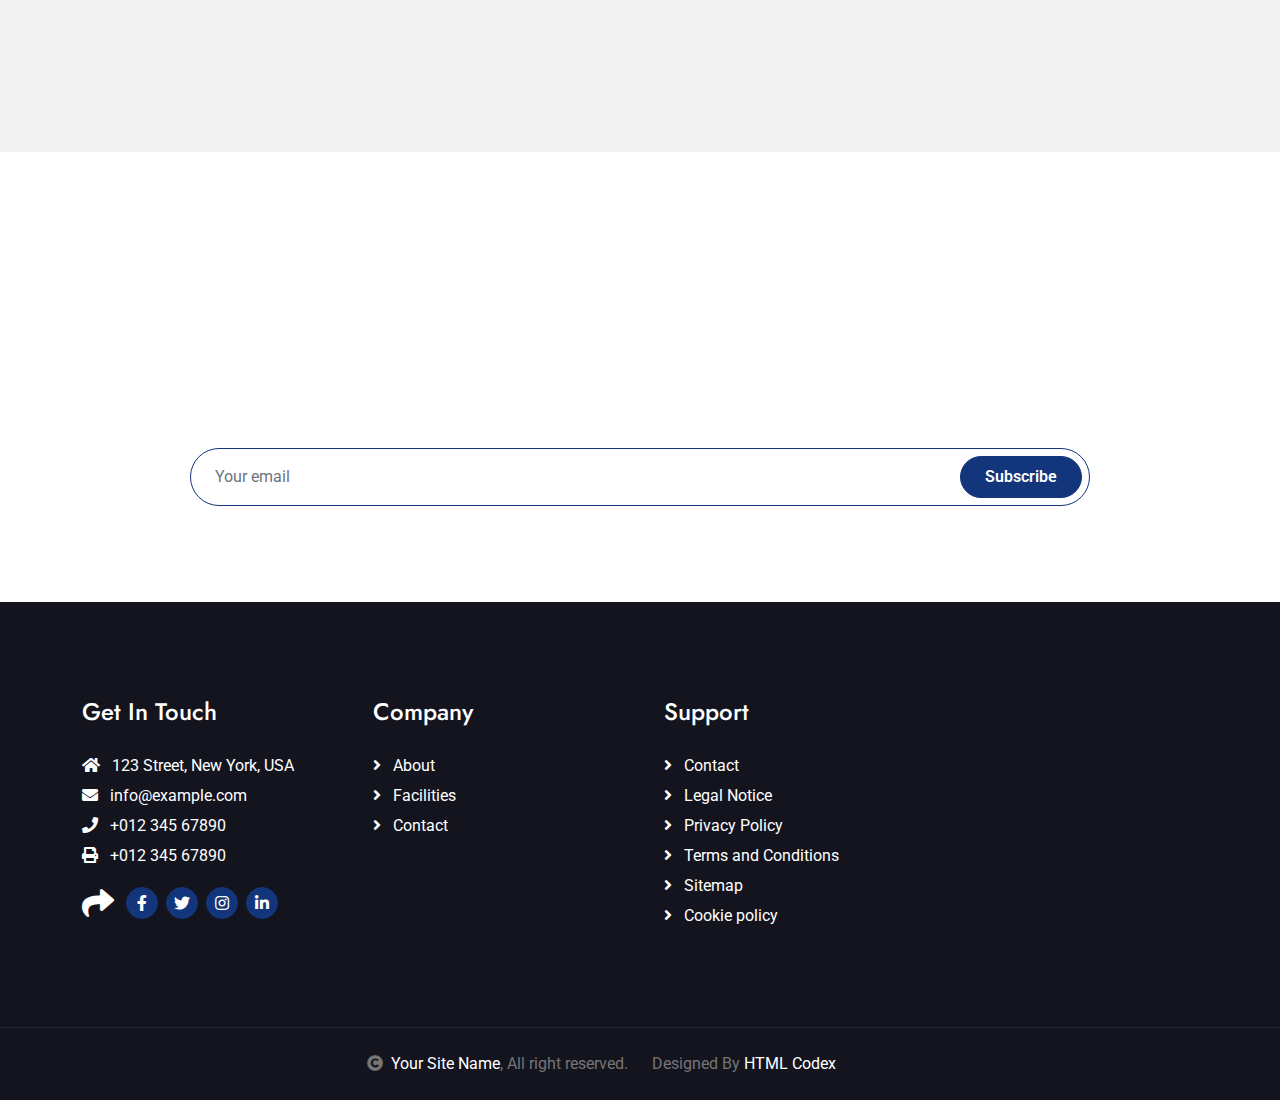
<file: contact.html>
<!DOCTYPE html>
<html lang="en">

    <head>
        <meta charset="utf-8">
        <title>Convention Center</title>
        <meta content="width=device-width, initial-scale=1.0" name="viewport">
        <meta content="" name="keywords">
        <meta content="" name="description">

        <!-- Google Web Fonts -->
        <link rel="preconnect" href="https://fonts.googleapis.com">
        <link rel="preconnect" href="https://fonts.gstatic.com" crossorigin>
        <link href="https://fonts.googleapis.com/css2?family=Jost:wght@500;600&family=Roboto&display=swap" rel="stylesheet"> 

        <!-- Icon Font Stylesheet -->
        <link rel="stylesheet" href="https://use.fontawesome.com/releases/v5.15.4/css/all.css"/>
        <link href="https://cdn.jsdelivr.net/npm/bootstrap-icons@1.4.1/font/bootstrap-icons.css" rel="stylesheet">

        <!-- Libraries Stylesheet -->
        <link href="lib/owlcarousel/assets/owl.carousel.min.css" rel="stylesheet">
        <link href="lib/lightbox/css/lightbox.min.css" rel="stylesheet">


        <!-- Customized Bootstrap Stylesheet -->
        <link href="css/bootstrap.min.css" rel="stylesheet">

        <!-- Template Stylesheet -->
        <link href="css/style.css" rel="stylesheet">

        <style>
        .contact-page .bg-breadcrumb {
            background: linear-gradient(rgba(0, 0, 0, 0.5), rgba(0, 0, 0, 0.5)), url(img/img19.webp);
            background-size: cover;
            background-position: center;
            background-repeat: no-repeat;
        }
        </style>
    </head>

    <body class="contact-page">

        <!-- Spinner Start -->
        <div id="spinner" class="show bg-white position-fixed translate-middle w-100 vh-100 top-50 start-50 d-flex align-items-center justify-content-center">
            <div class="spinner-border text-primary" style="width: 3rem; height: 3rem;" role="status">
                <span class="sr-only">Loading...</span>
            </div>
        </div>
        <!-- Spinner End -->

        <!-- Topbar Start -->
        <!-- <div class="container-fluid bg-primary px-5 d-none d-lg-block">
            <div class="row gx-0">
                <div class="col-lg-8 text-center text-lg-start mb-2 mb-lg-0">
                    <div class="d-inline-flex align-items-center" style="height: 45px;">
                        <a class="btn btn-sm btn-outline-light btn-sm-square rounded-circle me-2" href=""><i class="fab fa-twitter fw-normal"></i></a>
                        <a class="btn btn-sm btn-outline-light btn-sm-square rounded-circle me-2" href=""><i class="fab fa-facebook-f fw-normal"></i></a>
                        <a class="btn btn-sm btn-outline-light btn-sm-square rounded-circle me-2" href=""><i class="fab fa-linkedin-in fw-normal"></i></a>
                        <a class="btn btn-sm btn-outline-light btn-sm-square rounded-circle me-2" href=""><i class="fab fa-instagram fw-normal"></i></a>
                        <a class="btn btn-sm btn-outline-light btn-sm-square rounded-circle" href=""><i class="fab fa-youtube fw-normal"></i></a>
                    </div>
                </div> -->
                <!-- <div class="col-lg-4 text-center text-lg-end">
                    <div class="d-inline-flex align-items-center" style="height: 45px;">
                        <a href="#"><small class="me-3 text-light"><i class="fa fa-user me-2"></i>Register</small></a>
                        <a href="#"><small class="me-3 text-light"><i class="fa fa-sign-in-alt me-2"></i>Login</small></a>
                        <div class="dropdown">
                            <a href="#" class="dropdown-toggle text-light" data-bs-toggle="dropdown"><small><i class="fa fa-home me-2"></i> My Dashboard</small></a>
                            <div class="dropdown-menu rounded">
                                <a href="#" class="dropdown-item"><i class="fas fa-user-alt me-2"></i> My Profile</a>
                                <a href="#" class="dropdown-item"><i class="fas fa-comment-alt me-2"></i> Inbox</a>
                                <a href="#" class="dropdown-item"><i class="fas fa-bell me-2"></i> Notifications</a>
                                <a href="#" class="dropdown-item"><i class="fas fa-cog me-2"></i> Account Settings</a>
                                <a href="#" class="dropdown-item"><i class="fas fa-power-off me-2"></i> Log Out</a>
                            </div>
                        </div>
                    </div>
                </div> -->
            </div>
        </div>
        <!-- Topbar End -->

        <!-- Navbar & Hero Start -->
        <div class="container-fluid position-relative p-0">
            <nav class="navbar navbar-expand-lg navbar-light px-4 px-lg-5 py-3 py-lg-0">
                <a href="" class="navbar-brand p-0">
                    <h1 class="m-0"><i class="fa fa-map-marker-alt me-3"></i>Convention Center</h1>
                    <!-- <img src="img/logo.png" alt="Logo"> -->
                </a>
                <button class="navbar-toggler" type="button" data-bs-toggle="collapse" data-bs-target="#navbarCollapse">
                    <span class="fa fa-bars"></span>
                </button>
                <div class="collapse navbar-collapse" id="navbarCollapse">
                    <div class="navbar-nav ms-auto py-0">
                        <a href="index.html" class="nav-item nav-link">Home</a>
                        <a href="about.html" class="nav-item nav-link">About</a>
                        <!-- <a href="services.html" class="nav-item nav-link">Services</a> -->
                        <a href="packages.html" class="nav-item nav-link">Facilities</a>
                        <!-- <a href="blog.html" class="nav-item nav-link">Blog</a> -->
                        <!-- <div class="nav-item dropdown">
                            <a href="#" class="nav-link dropdown-toggle" data-bs-toggle="dropdown">Pages</a>
                            <div class="dropdown-menu m-0">
                                <a href="destination.html" class="dropdown-item">Destination</a>
                                <a href="tour.html" class="dropdown-item">Explore Tour</a>
                                <a href="booking.html" class="dropdown-item">Travel Booking</a>
                                <a href="gallery.html" class="dropdown-item">Our Gallery</a>
                                <a href="guides.html" class="dropdown-item">Travel Guides</a>
                                <a href="testimonial.html" class="dropdown-item">Testimonial</a>
                                <a href="404.html" class="dropdown-item">404 Page</a>
                            </div>
                        </div> -->
                        <a href="contact.html" class="nav-item nav-link active">Contact</a>
                    </div>
                    <a href="booking.html" class="btn btn-primary rounded-pill py-2 px-4 ms-lg-4">Book Now</a>
                </div>
            </nav>
        </div>
        <!-- Navbar & Hero End -->

        <!-- Header Start -->
        <div class="container-fluid bg-breadcrumb">
            <div class="container text-center py-5" style="max-width: 900px;">
                <h3 class="text-white display-3 mb-4">Contact Us</h1>
                <ol class="breadcrumb justify-content-center mb-0">
                    <li class="breadcrumb-item"><a href="index.html">Home</a></li>
                    <!-- <li class="breadcrumb-item"><a href="#">Pages</a></li> -->
                    <li class="breadcrumb-item active text-white">Contact</li>
                </ol>    
            </div>
        </div>
        <!-- Header End -->

        <!-- Contact Start -->
        <div class="container-fluid contact bg-light py-5">
            <div class="container py-5">
                <div class="mx-auto text-center mb-5" style="max-width: 900px;">
                    <h5 class="section-title px-3">Contact Us</h5>
                    <h1 class="mb-0">Contact For Any Query</h1>
                </div>
                <div class="row g-5 align-items-center">
                    <div class="col-lg-4">
                        <div class="bg-white rounded p-4">
                            <div class="text-center mb-4">
                                <i class="fa fa-map-marker-alt fa-3x text-primary"></i>
                                <h4 class="text-primary"><Address></Address></h4>
                                <p class="mb-0">123 ranking Street, <br> Kochi, Kerala</p>
                            </div>
                            <div class="text-center mb-4">
                                <i class="fa fa-phone-alt fa-3x text-primary mb-3"></i>
                                <h4 class="text-primary">Mobile</h4>
                                <p class="mb-0">+012 345 67890</p>
                                <p class="mb-0">+012 345 67890</p>
                            </div>
                           
                            <div class="text-center">
                                <i class="fa fa-envelope-open fa-3x text-primary mb-3"></i>
                                <h4 class="text-primary">Email</h4>
                                <p class="mb-0">info@example.com</p>
                                <p class="mb-0">info@example.com</p>
                            </div>
                        </div>
                    </div>
                    <div class="col-lg-8">
                        <p class="mb-4"></p>
                        We would love to hear from you! Please fill out the contact form below with your inquiries or feedback regarding our convention center. Our team is here to assist you with any questions about our facilities, services, or event planning. We look forward to helping you create a memorable event!
                    </p>
                        <form>
                            <div class="row g-3">
                                <div class="col-md-6">
                                    <div class="form-floating">
                                        <input type="text" class="form-control border-0" id="name" placeholder="Your Name">
                                        <label for="name">Your Name</label>
                                    </div>
                                </div>
                                <div class="col-md-6">
                                    <div class="form-floating">
                                        <input type="email" class="form-control border-0" id="email" placeholder="Your Email">
                                        <label for="email">Your Email</label>
                                    </div>
                                </div>
                                <div class="col-12">
                                    <div class="form-floating">
                                        <input type="text" class="form-control border-0" id="subject" placeholder="Subject">
                                        <label for="subject">Subject</label>
                                    </div>
                                </div>
                                <div class="col-12">
                                    <div class="form-floating">
                                        <textarea class="form-control border-0" placeholder="Leave a message here" id="message" style="height: 160px"></textarea>
                                        <label for="message">Message</label>
                                    </div>
                                </div>
                                <div class="col-12">
                                    <button class="btn btn-primary w-100 py-3" type="submit">Send Message</button>
                                </div>
                            </div>
                        </form>
                    </div>
                    <div class="col-12">
                        <div class="rounded">
                            <iframe class="rounded w-100" 
                            style="height: 450px;" src="https://www.google.com/maps/embed?pb=!1m18!1m12!1m3!1d387191.33750346623!2d-73.97968099999999!3d40.6974881!2m3!1f0!2f0!3f0!3m2!1i1024!2i768!4f13.1!3m3!1m2!1s0x89c24fa5d33f083b%3A0xc80b8f06e177fe62!2sNew%20York%2C%20NY%2C%20USA!5e0!3m2!1sen!2sbd!4v1694259649153!5m2!1sen!2sbd" 
                            loading="lazy" referrerpolicy="no-referrer-when-downgrade"></iframe>
                        </div>
                    </div>
                </div>
            </div>
        </div>
        <!-- Contact End -->

        <!-- Subscribe Start -->
        <div class="container-fluid subscribe py-5">
            <div class="container text-center py-5">
                <div class="mx-auto text-center" style="max-width: 900px;">
                    <h5 class="subscribe-title px-3">Subscribe</h5>
                    <h1 class="text-white mb-4">Our Newsletter</h1>
                    <p class="text-white mb-5">Stay updated with the latest news and events at Travela. Sign up for our newsletter to receive exclusive offers and insights directly to your inbox.
                    </p>
                    <div class="position-relative mx-auto">
                        <input class="form-control border-primary rounded-pill w-100 py-3 ps-4 pe-5" type="text" placeholder="Your email">
                        <button type="button" class="btn btn-primary rounded-pill position-absolute top-0 end-0 py-2 px-4 mt-2 me-2">Subscribe</button>
                    </div>
                </div>
            </div>
        </div>
        <!-- Subscribe End -->

        <!-- Footer Start -->
        <div class="container-fluid footer py-5">
            <div class="container py-5">
                <div class="row g-5">
                    <div class="col-md-6 col-lg-6 col-xl-3">
                        <div class="footer-item d-flex flex-column">
                            <h4 class="mb-4 text-white">Get In Touch</h4>
                            <a href=""><i class="fas fa-home me-2"></i> 123 Street, New York, USA</a>
                            <a href=""><i class="fas fa-envelope me-2"></i> info@example.com</a>
                            <a href=""><i class="fas fa-phone me-2"></i> +012 345 67890</a>
                            <a href="" class="mb-3"><i class="fas fa-print me-2"></i> +012 345 67890</a>
                            <div class="d-flex align-items-center">
                                <i class="fas fa-share fa-2x text-white me-2"></i>
                                <a class="btn-square btn btn-primary rounded-circle mx-1" href=""><i class="fab fa-facebook-f"></i></a>
                                <a class="btn-square btn btn-primary rounded-circle mx-1" href=""><i class="fab fa-twitter"></i></a>
                                <a class="btn-square btn btn-primary rounded-circle mx-1" href=""><i class="fab fa-instagram"></i></a>
                                <a class="btn-square btn btn-primary rounded-circle mx-1" href=""><i class="fab fa-linkedin-in"></i></a>
                            </div>
                        </div>
                    </div>
                    <div class="col-md-6 col-lg-6 col-xl-3">
                        <div class="footer-item d-flex flex-column">
                            <h4 class="mb-4 text-white">Company</h4>
                            <a href="about.html"><i class="fas fa-angle-right me-2"></i> About</a>
                            <a href="packages.html"><i class="fas fa-angle-right me-2"></i> Facilities</a>
                            <a href="contact.html"><i class="fas fa-angle-right me-2"></i> Contact</a>
                        </div>
                    </div>
                    <div class="col-md-6 col-lg-6 col-xl-3">
                        <div class="footer-item d-flex flex-column">
                            <h4 class="mb-4 text-white">Support</h4>
                            <a href=""><i class="fas fa-angle-right me-2"></i> Contact</a>
                            <a href=""><i class="fas fa-angle-right me-2"></i> Legal Notice</a>
                            <a href=""><i class="fas fa-angle-right me-2"></i> Privacy Policy</a>
                            <a href=""><i class="fas fa-angle-right me-2"></i> Terms and Conditions</a>
                            <a href=""><i class="fas fa-angle-right me-2"></i> Sitemap</a>
                            <a href=""><i class="fas fa-angle-right me-2"></i> Cookie policy</a>
                        </div>
                    </div>
                    <div class="col-md-6 col-lg-6 col-xl-3">
                        <div class="footer-item">
                            <div class="row gy-3 gx-2 mb-4">
                                <!-- <div class="col-xl-6">
                                    <form>
                                        <div class="form-floating">
                                            <select class="form-select bg-dark border" id="select1">
                                                <option value="1">Arabic</option>
                                                <option value="2">German</option>
                                                <option value="3">Greek</option>
                                                <option value="3">New York</option>
                                            </select>
                                            <label for="select1">English</label>
                                        </div>
                                    </form>
                                </div> -->
                                <!-- <div class="col-xl-6">
                                    <form>
                                        <div class="form-floating">
                                            <select class="form-select bg-dark border" id="select1">
                                                <option value="1">USD</option>
                                                <option value="2">EUR</option>
                                                <option value="3">INR</option>
                                                <option value="3">GBP</option>
                                            </select>
                                            <label for="select1">$</label>
                                        </div>
                                    </form>
                                </div> -->
                            </div>
                            <!-- <h4 class="text-white mb-3">Payments</h4>
                            <div class="footer-bank-card">
                                <a href="#" class="text-white me-2"><i class="fab fa-cc-amex fa-2x"></i></a>
                                <a href="#" class="text-white me-2"><i class="fab fa-cc-visa fa-2x"></i></a>
                                <a href="#" class="text-white me-2"><i class="fas fa-credit-card fa-2x"></i></a>
                                <a href="#" class="text-white me-2"><i class="fab fa-cc-mastercard fa-2x"></i></a>
                                <a href="#" class="text-white me-2"><i class="fab fa-cc-paypal fa-2x"></i></a>
                                <a href="#" class="text-white"><i class="fab fa-cc-discover fa-2x"></i></a>
                            </div> -->
                        </div>
                    </div>
                </div>
            </div>
        </div>
        <!-- Footer End -->
        
        <!-- Copyright Start -->
        <div class="container-fluid copyright text-body py-4">
            <div class="container">
                <div class="row g-4 align-items-center">
                    <div class="col-md-6 text-center text-md-end mb-md-0">
                        <i class="fas fa-copyright me-2"></i><a class="text-white" href="#">Your Site Name</a>, All right reserved.
                    </div>
                    <div class="col-md-6 text-center text-md-start">
                        <!--/*** This template is free as long as you keep the below author’s credit link/attribution link/backlink. ***/-->
                        <!--/*** If you'd like to use the template without the below author’s credit link/attribution link/backlink, ***/-->
                        <!--/*** you can purchase the Credit Removal License from "https://htmlcodex.com/credit-removal". ***/-->
                        Designed By <a class="text-white" href="https://htmlcodex.com">HTML Codex</a>
                    </div>
                </div>
            </div>
        </div>
        <!-- Copyright End -->

        <!-- Back to Top -->
        <a href="#" class="btn btn-primary btn-primary-outline-0 btn-md-square back-to-top"><i class="fa fa-arrow-up"></i></a>   

        
        <!-- JavaScript Libraries -->
        <script src="https://ajax.googleapis.com/ajax/libs/jquery/3.6.4/jquery.min.js"></script>
        <script src="https://cdn.jsdelivr.net/npm/bootstrap@5.0.0/dist/js/bootstrap.bundle.min.js"></script>
        <script src="lib/easing/easing.min.js"></script>
        <script src="lib/waypoints/waypoints.min.js"></script>
        <script src="lib/owlcarousel/owl.carousel.min.js"></script>
        <script src="lib/lightbox/js/lightbox.min.js"></script>
        

        <!-- Template Javascript -->
        <script src="js/main.js"></script>
    </body>

</html>
</file>
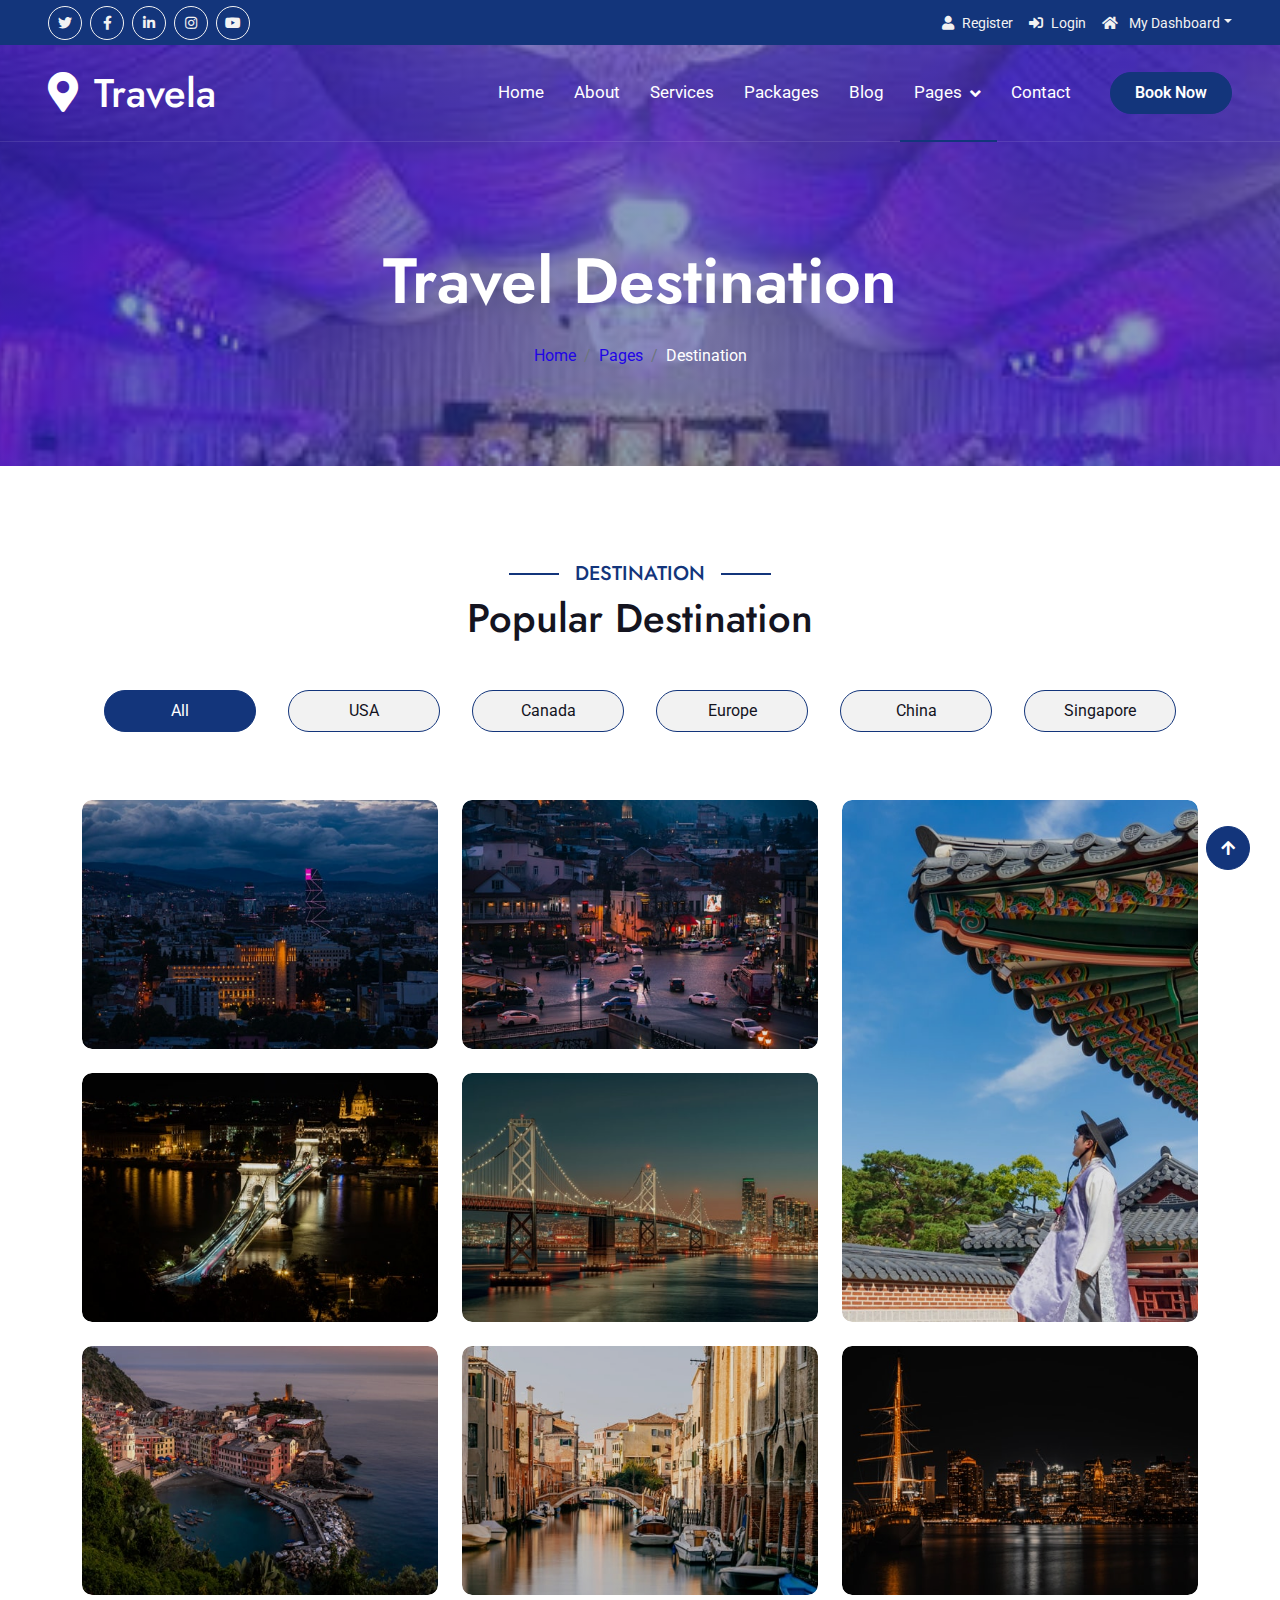
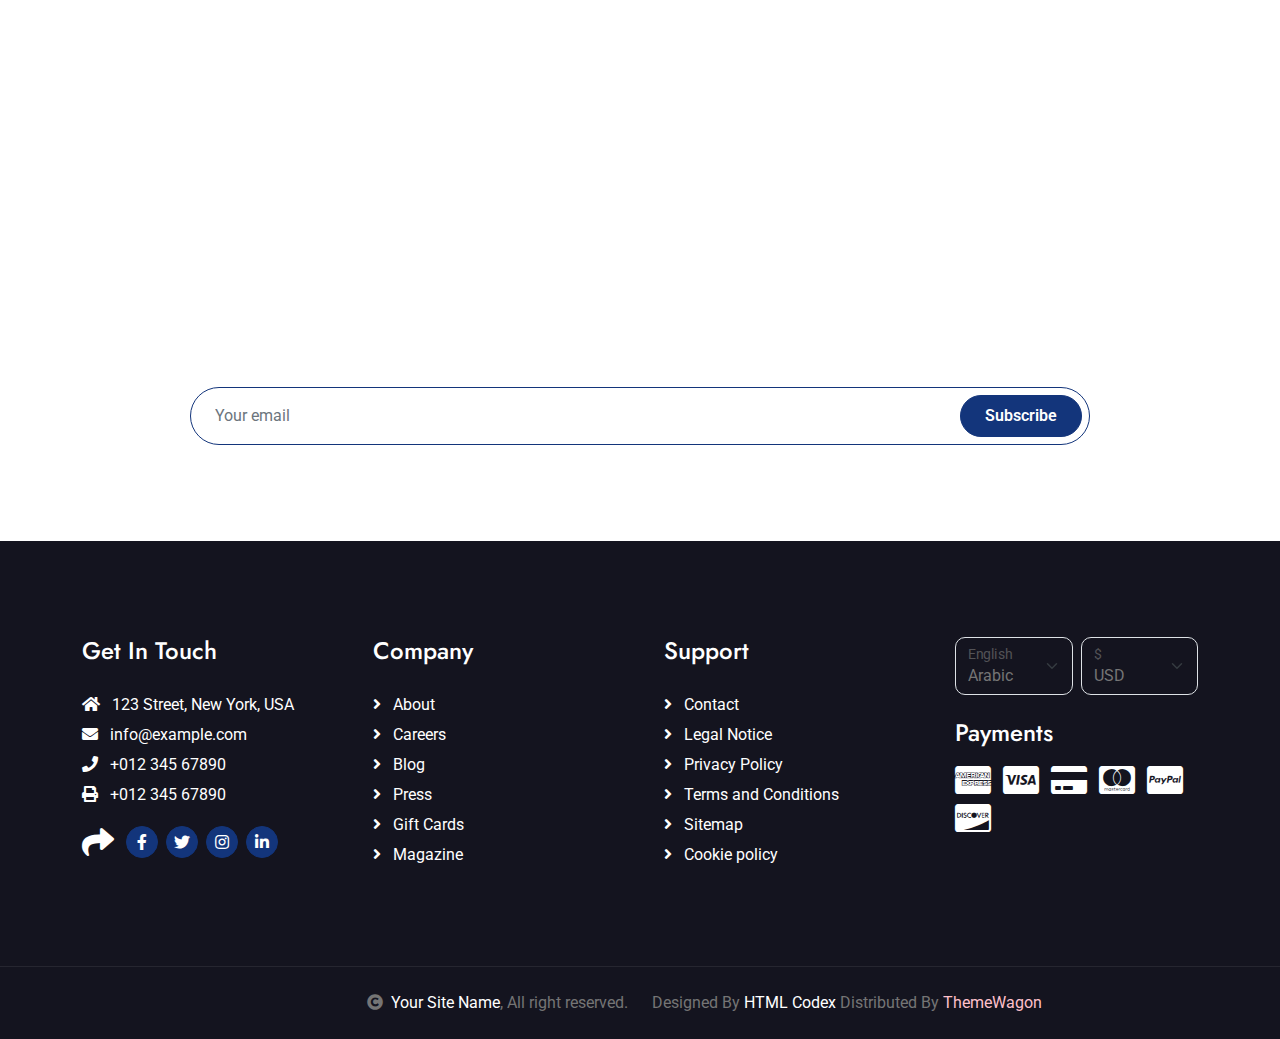
<file: destination.html>
<!DOCTYPE html>
<html lang="en">

    <head>
        <meta charset="utf-8">
        <title>Travela - Tourism Website Template</title>
        <meta content="width=device-width, initial-scale=1.0" name="viewport">
        <meta content="" name="keywords">
        <meta content="" name="description">

        <!-- Google Web Fonts -->
        <link rel="preconnect" href="https://fonts.googleapis.com">
        <link rel="preconnect" href="https://fonts.gstatic.com" crossorigin>
        <link href="https://fonts.googleapis.com/css2?family=Jost:wght@500;600&family=Roboto&display=swap" rel="stylesheet"> 

        <!-- Icon Font Stylesheet -->
        <link rel="stylesheet" href="https://use.fontawesome.com/releases/v5.15.4/css/all.css"/>
        <link href="https://cdn.jsdelivr.net/npm/bootstrap-icons@1.4.1/font/bootstrap-icons.css" rel="stylesheet">

        <!-- Libraries Stylesheet -->
        <link href="lib/owlcarousel/assets/owl.carousel.min.css" rel="stylesheet">
        <link href="lib/lightbox/css/lightbox.min.css" rel="stylesheet">


        <!-- Customized Bootstrap Stylesheet -->
        <link href="css/bootstrap.min.css" rel="stylesheet">

        <!-- Template Stylesheet -->
        <link href="css/style.css" rel="stylesheet">
    </head>

    <body>

        <!-- Spinner Start -->
        <div id="spinner" class="show bg-white position-fixed translate-middle w-100 vh-100 top-50 start-50 d-flex align-items-center justify-content-center">
            <div class="spinner-border text-primary" style="width: 3rem; height: 3rem;" role="status">
                <span class="sr-only">Loading...</span>
            </div>
        </div>
        <!-- Spinner End -->

        <!-- Topbar Start -->
        <div class="container-fluid bg-primary px-5 d-none d-lg-block">
            <div class="row gx-0">
                <div class="col-lg-8 text-center text-lg-start mb-2 mb-lg-0">
                    <div class="d-inline-flex align-items-center" style="height: 45px;">
                        <a class="btn btn-sm btn-outline-light btn-sm-square rounded-circle me-2" href=""><i class="fab fa-twitter fw-normal"></i></a>
                        <a class="btn btn-sm btn-outline-light btn-sm-square rounded-circle me-2" href=""><i class="fab fa-facebook-f fw-normal"></i></a>
                        <a class="btn btn-sm btn-outline-light btn-sm-square rounded-circle me-2" href=""><i class="fab fa-linkedin-in fw-normal"></i></a>
                        <a class="btn btn-sm btn-outline-light btn-sm-square rounded-circle me-2" href=""><i class="fab fa-instagram fw-normal"></i></a>
                        <a class="btn btn-sm btn-outline-light btn-sm-square rounded-circle" href=""><i class="fab fa-youtube fw-normal"></i></a>
                    </div>
                </div>
                <div class="col-lg-4 text-center text-lg-end">
                    <div class="d-inline-flex align-items-center" style="height: 45px;">
                        <a href="#"><small class="me-3 text-light"><i class="fa fa-user me-2"></i>Register</small></a>
                        <a href="#"><small class="me-3 text-light"><i class="fa fa-sign-in-alt me-2"></i>Login</small></a>
                        <div class="dropdown">
                            <a href="#" class="dropdown-toggle text-light" data-bs-toggle="dropdown"><small><i class="fa fa-home me-2"></i> My Dashboard</small></a>
                            <div class="dropdown-menu rounded">
                                <a href="#" class="dropdown-item"><i class="fas fa-user-alt me-2"></i> My Profile</a>
                                <a href="#" class="dropdown-item"><i class="fas fa-comment-alt me-2"></i> Inbox</a>
                                <a href="#" class="dropdown-item"><i class="fas fa-bell me-2"></i> Notifications</a>
                                <a href="#" class="dropdown-item"><i class="fas fa-cog me-2"></i> Account Settings</a>
                                <a href="#" class="dropdown-item"><i class="fas fa-power-off me-2"></i> Log Out</a>
                            </div>
                        </div>
                    </div>
                </div>
            </div>
        </div>
        <!-- Topbar End -->

        <!-- Navbar & Hero Start -->
        <div class="container-fluid position-relative p-0">
            <nav class="navbar navbar-expand-lg navbar-light px-4 px-lg-5 py-3 py-lg-0">
                <a href="" class="navbar-brand p-0">
                    <h1 class="m-0"><i class="fa fa-map-marker-alt me-3"></i>Travela</h1>
                    <!-- <img src="img/logo.png" alt="Logo"> -->
                </a>
                <button class="navbar-toggler" type="button" data-bs-toggle="collapse" data-bs-target="#navbarCollapse">
                    <span class="fa fa-bars"></span>
                </button>
                <div class="collapse navbar-collapse" id="navbarCollapse">
                    <div class="navbar-nav ms-auto py-0">
                        <a href="index.html" class="nav-item nav-link">Home</a>
                        <a href="about.html" class="nav-item nav-link">About</a>
                        <a href="services.html" class="nav-item nav-link">Services</a>
                        <a href="packages.html" class="nav-item nav-link">Packages</a>
                        <a href="blog.html" class="nav-item nav-link">Blog</a>
                        <div class="nav-item dropdown">
                            <a href="#" class="nav-link dropdown-toggle active" data-bs-toggle="dropdown">Pages</a>
                            <div class="dropdown-menu m-0">
                                <a href="destination.html" class="dropdown-item active">Destination</a>
                                <a href="tour.html" class="dropdown-item">Explore Tour</a>
                                <a href="booking.html" class="dropdown-item">Travel Booking</a>
                                <a href="gallery.html" class="dropdown-item">Our Gallery</a>
                                <a href="guides.html" class="dropdown-item">Travel Guides</a>
                                <a href="testimonial.html" class="dropdown-item">Testimonial</a>
                                <a href="404.html" class="dropdown-item">404 Page</a>
                            </div>
                        </div>
                        <a href="contact.html" class="nav-item nav-link">Contact</a>
                    </div>
                    <a href="" class="btn btn-primary rounded-pill py-2 px-4 ms-lg-4">Book Now</a>
                </div>
            </nav>
        </div>
        <!-- Navbar & Hero End -->

        <!-- Header Start -->
        <div class="container-fluid bg-breadcrumb">
            <div class="container text-center py-5" style="max-width: 900px;">
                <h3 class="text-white display-3 mb-4">Travel Destination</h1>
                <ol class="breadcrumb justify-content-center mb-0">
                    <li class="breadcrumb-item"><a href="index.html">Home</a></li>
                    <li class="breadcrumb-item"><a href="#">Pages</a></li>
                    <li class="breadcrumb-item active text-white">Destination</li>
                </ol>    
            </div>
        </div>
        <!-- Header End -->

        <!-- Destination Start -->
        <div class="container-fluid destination py-5">
            <div class="container py-5">
                <div class="mx-auto text-center mb-5" style="max-width: 900px;">
                    <h5 class="section-title px-3">Destination</h5>
                    <h1 class="mb-0">Popular Destination</h1>
                </div>
                <div class="tab-class text-center">
                    <ul class="nav nav-pills d-inline-flex justify-content-center mb-5">
                        <li class="nav-item">
                            <a class="d-flex mx-3 py-2 border border-primary bg-light rounded-pill active" data-bs-toggle="pill" href="#tab-1">
                                <span class="text-dark" style="width: 150px;">All</span>
                            </a>
                        </li>
                        <li class="nav-item">
                            <a class="d-flex py-2 mx-3 border border-primary bg-light rounded-pill" data-bs-toggle="pill" href="#tab-2">
                                <span class="text-dark" style="width: 150px;">USA</span>
                            </a>
                        </li>
                        <li class="nav-item">
                            <a class="d-flex mx-3 py-2 border border-primary bg-light rounded-pill" data-bs-toggle="pill" href="#tab-3">
                                <span class="text-dark" style="width: 150px;">Canada</span>
                            </a>
                        </li>
                        <li class="nav-item">
                            <a class="d-flex mx-3 py-2 border border-primary bg-light rounded-pill" data-bs-toggle="pill" href="#tab-4">
                                <span class="text-dark" style="width: 150px;">Europe</span>
                            </a>
                        </li>
                        <li class="nav-item">
                            <a class="d-flex mx-3 py-2 border border-primary bg-light rounded-pill" data-bs-toggle="pill" href="#tab-5">
                                <span class="text-dark" style="width: 150px;">China</span>
                            </a>
                        </li>
                        <li class="nav-item">
                            <a class="d-flex mx-3 py-2 border border-primary bg-light rounded-pill" data-bs-toggle="pill" href="#tab-6">
                                <span class="text-dark" style="width: 150px;">Singapore</span>
                            </a>
                        </li>
                    </ul>
                    <div class="tab-content">
                        <div id="tab-1" class="tab-pane fade show p-0 active">
                            <div class="row g-4">
                                <div class="col-xl-8">
                                    <div class="row g-4">
                                        <div class="col-lg-6">
                                            <div class="destination-img">
                                                <img class="img-fluid rounded w-100" src="img/destination-1.jpg" alt="">
                                                <div class="destination-overlay p-4">
                                                    <a href="#" class="btn btn-primary text-white rounded-pill border py-2 px-3">20 Photos</a>
                                                    <h4 class="text-white mb-2 mt-3">New York City</h4>
                                                    <a href="#" class="btn-hover text-white">View All Place <i class="fa fa-arrow-right ms-2"></i></a>
                                                </div>
                                                <div class="search-icon">
                                                    <a href="img/destination-1.jpg" data-lightbox="destination-1"><i class="fa fa-plus-square fa-1x btn btn-light btn-lg-square text-primary"></i></a>
                                                </div>
                                            </div>
                                        </div>
                                        <div class="col-lg-6">
                                            <div class="destination-img">
                                                <img class="img-fluid rounded w-100" src="img/destination-2.jpg" alt="">
                                                <div class="destination-overlay p-4">
                                                    <a href="#" class="btn btn-primary text-white rounded-pill border py-2 px-3">20 Photos</a>
                                                    <h4 class="text-white mb-2 mt-3">Las vegas</h4>
                                                    <a href="#" class="btn-hover text-white">View All Place <i class="fa fa-arrow-right ms-2"></i></a>
                                                </div>
                                                <div class="search-icon">
                                                    <a href="img/destination-2.jpg" data-lightbox="destination-2"><i class="fa fa-plus-square fa-1x btn btn-light btn-lg-square text-primary"></i></a>
                                                </div>
                                            </div>
                                        </div>
                                        <div class="col-lg-6">
                                            <div class="destination-img">
                                                <img class="img-fluid rounded w-100" src="img/destination-7.jpg" alt="">
                                                <div class="destination-overlay p-4">
                                                    <a href="#" class="btn btn-primary text-white rounded-pill border py-2 px-3">20 Photos</a>
                                                    <h4 class="text-white mb-2 mt-3">Los angelas</h4>
                                                    <a href="#" class="btn-hover text-white">View All Place <i class="fa fa-arrow-right ms-2"></i></a>
                                                </div>
                                                <div class="search-icon">
                                                    <a href="img/destination-7.jpg" data-lightbox="destination-7"><i class="fa fa-plus-square fa-1x btn btn-light btn-lg-square text-primary"></i></a>
                                                </div>
                                            </div>
                                        </div>
                                        <div class="col-lg-6">
                                            <div class="destination-img">
                                                <img class="img-fluid rounded w-100" src="img/destination-8.jpg" alt="">
                                                <div class="destination-overlay p-4">
                                                    <a href="#" class="btn btn-primary text-white rounded-pill border py-2 px-3">20 Photos</a>
                                                    <h4 class="text-white mb-2 mt-3">Los angelas</h4>
                                                    <a href="#" class="btn-hover text-white">View All Place <i class="fa fa-arrow-right ms-2"></i></a>
                                                </div>
                                                <div class="search-icon">
                                                    <a href="img/destination-8.jpg" data-lightbox="destination-8"><i class="fa fa-plus-square fa-1x btn btn-light btn-lg-square text-primary"></i></a>
                                                </div>
                                            </div>
                                        </div>
                                    </div>
                                </div>
                                <div class="col-xl-4">
                                    <div class="destination-img h-100">
                                        <img class="img-fluid rounded w-100 h-100" src="img/destination-9.jpg" style="object-fit: cover; min-height: 300px;" alt="">
                                        <div class="destination-overlay p-4">
                                            <a href="#" class="btn btn-primary text-white rounded-pill border py-2 px-3">20 Photos</a>
                                            <h4 class="text-white mb-2 mt-3">San francisco</h4>
                                            <a href="#" class="btn-hover text-white">View All Place <i class="fa fa-arrow-right ms-2"></i></a>
                                        </div>
                                        <div class="search-icon">
                                            <a href="img/destination-9.jpg" data-lightbox="destination-4"><i class="fa fa-plus-square fa-1x btn btn-light btn-lg-square text-primary"></i></a>
                                        </div>
                                    </div>
                                </div>
                                <div class="col-lg-4">
                                    <div class="destination-img">
                                        <img class="img-fluid rounded w-100" src="img/destination-4.jpg" alt="">
                                        <div class="destination-overlay p-4">
                                            <a href="#" class="btn btn-primary text-white rounded-pill border py-2 px-3">20 Photos</a>
                                            <h4 class="text-white mb-2 mt-3">Los angelas</h4>
                                            <a href="#" class="btn-hover text-white">View All Place <i class="fa fa-arrow-right ms-2"></i></a>
                                        </div>
                                        <div class="search-icon">
                                            <a href="img/destination-4.jpg" data-lightbox="destination-4"><i class="fa fa-plus-square fa-1x btn btn-light btn-lg-square text-primary"></i></a>
                                        </div>
                                    </div>
                                </div>
                                <div class="col-lg-4">
                                    <div class="destination-img">
                                        <img class="img-fluid rounded w-100" src="img/destination-5.jpg" alt="">
                                        <div class="destination-overlay p-4">
                                            <a href="#" class="btn btn-primary text-white rounded-pill border py-2 px-3">20 Photos</a>
                                            <h4 class="text-white mb-2 mt-3">Los angelas</h4>
                                            <a href="#" class="btn-hover text-white">View All Place <i class="fa fa-arrow-right ms-2"></i></a>
                                        </div>
                                        <div class="search-icon">
                                            <a href="img/destination-5.jpg" data-lightbox="destination-5"><i class="fa fa-plus-square fa-1x btn btn-light btn-lg-square text-primary"></i></a>
                                        </div>
                                    </div>
                                </div>
                                <div class="col-lg-4">
                                    <div class="destination-img">
                                        <img class="img-fluid rounded w-100" src="img/destination-6.jpg" alt="">
                                        <div class="destination-overlay p-4">
                                            <a href="#" class="btn btn-primary text-white rounded-pill border py-2 px-3">20 Photos</a>
                                            <h4 class="text-white mb-2 mt-3">Los angelas</h4>
                                            <a href="#" class="btn-hover text-white">View All Place <i class="fa fa-arrow-right ms-2"></i></a>
                                        </div>
                                        <div class="search-icon">
                                            <a href="img/destination-6.jpg" data-lightbox="destination-6"><i class="fa fa-plus-square fa-1x btn btn-light btn-lg-square text-primary"></i></a>
                                        </div>
                                    </div>
                                </div>
                            </div>
                        </div>
                        <div id="tab-2" class="tab-pane fade show p-0">
                            <div class="row g-4">
                                <div class="col-lg-6">
                                    <div class="destination-img">
                                        <img class="img-fluid rounded w-100" src="img/destination-5.jpg" alt="">
                                        <div class="destination-overlay p-4">
                                            <a href="#" class="btn btn-primary text-white rounded-pill border py-2 px-3">20 Photos</a>
                                            <h4 class="text-white mb-2 mt-3">San francisco</h4>
                                            <a href="#" class="btn-hover text-white">View All Place <i class="fa fa-arrow-right ms-2"></i></a>
                                        </div>
                                        <div class="search-icon">
                                            <a href="img/destination-5.jpg" data-lightbox="destination-5"><i class="fa fa-plus-square fa-1x btn btn-light btn-lg-square text-primary"></i></a>
                                        </div>
                                    </div>
                                </div>
                                <div class="col-lg-6">
                                    <div class="destination-img">
                                        <img class="img-fluid rounded w-100" src="img/destination-6.jpg" alt="">
                                        <div class="destination-overlay p-4">
                                            <a href="#" class="btn btn-primary text-white rounded-pill border py-2 px-3">20 Photos</a>
                                            <h4 class="text-white mb-2 mt-3">San francisco</h4>
                                            <a href="#" class="btn-hover text-white">View All Place <i class="fa fa-arrow-right ms-2"></i></a>
                                        </div>
                                        <div class="search-icon">
                                            <a href="img/destination-6.jpg" data-lightbox="destination-6"><i class="fa fa-plus-square fa-1x btn btn-light btn-lg-square text-primary"></i></a>
                                        </div>
                                    </div>
                                </div>
                            </div>
                        </div>
                        <div id="tab-3" class="tab-pane fade show p-0">
                            <div class="row g-4">
                                <div class="col-lg-6">
                                    <div class="destination-img">
                                        <img class="img-fluid rounded w-100" src="img/destination-5.jpg" alt="">
                                        <div class="destination-overlay p-4">
                                            <a href="#" class="btn btn-primary text-white rounded-pill border py-2 px-3">20 Photos</a>
                                            <h4 class="text-white mb-2 mt-3">San francisco</h4>
                                            <a href="#" class="btn-hover text-white">View All Place <i class="fa fa-arrow-right ms-2"></i></a>
                                        </div>
                                        <div class="search-icon">
                                            <a href="img/destination-5.jpg" data-lightbox="destination-5"><i class="fa fa-plus-square fa-1x btn btn-light btn-lg-square text-primary"></i></a>
                                        </div>
                                    </div>
                                </div>
                                <div class="col-lg-6">
                                    <div class="destination-img">
                                        <img class="img-fluid rounded w-100" src="img/destination-6.jpg" alt="">
                                        <div class="destination-overlay p-4">
                                            <a href="#" class="btn btn-primary text-white rounded-pill border py-2 px-3">20 Photos</a>
                                            <h4 class="text-white mb-2 mt-3">San francisco</h4>
                                            <a href="#" class="btn-hover text-white">View All Place <i class="fa fa-arrow-right ms-2"></i></a>
                                        </div>
                                        <div class="search-icon">
                                            <a href="img/destination-6.jpg" data-lightbox="destination-6"><i class="fa fa-plus-square fa-1x btn btn-light btn-lg-square text-primary"></i></a>
                                        </div>
                                    </div>
                                </div>
                            </div>
                        </div>
                        <div id="tab-4" class="tab-pane fade show p-0">
                            <div class="row g-4">
                                <div class="col-lg-6">
                                    <div class="destination-img">
                                        <img class="img-fluid rounded w-100" src="img/destination-5.jpg" alt="">
                                        <div class="destination-overlay p-4">
                                            <a href="#" class="btn btn-primary text-white rounded-pill border py-2 px-3">20 Photos</a>
                                            <h4 class="text-white mb-2 mt-3">San francisco</h4>
                                            <a href="#" class="btn-hover text-white">View All Place <i class="fa fa-arrow-right ms-2"></i></a>
                                        </div>
                                        <div class="search-icon">
                                            <a href="img/destination-5.jpg" data-lightbox="destination-5"><i class="fa fa-plus-square fa-1x btn btn-light btn-lg-square text-primary"></i></a>
                                        </div>
                                    </div>
                                </div>
                                <div class="col-lg-6">
                                    <div class="destination-img">
                                        <img class="img-fluid rounded w-100" src="img/destination-6.jpg" alt="">
                                        <div class="destination-overlay p-4">
                                            <a href="#" class="btn btn-primary text-white rounded-pill border py-2 px-3">20 Photos</a>
                                            <h4 class="text-white mb-2 mt-3">San francisco</h4>
                                            <a href="#" class="btn-hover text-white">View All Place <i class="fa fa-arrow-right ms-2"></i></a>
                                        </div>
                                        <div class="search-icon">
                                            <a href="img/destination-6.jpg" data-lightbox="destination-6"><i class="fa fa-plus-square fa-1x btn btn-light btn-lg-square text-primary"></i></a>
                                        </div>
                                    </div>
                                </div>
                            </div>
                        </div>
                        <div id="tab-5" class="tab-pane fade show p-0">
                            <div class="row g-4">
                                <div class="col-lg-6">
                                    <div class="destination-img">
                                        <img class="img-fluid rounded w-100" src="img/destination-5.jpg" alt="">
                                        <div class="destination-overlay p-4">
                                            <a href="#" class="btn btn-primary text-white rounded-pill border py-2 px-3">20 Photos</a>
                                            <h4 class="text-white mb-2 mt-3">San francisco</h4>
                                            <a href="#" class="btn-hover text-white">View All Place <i class="fa fa-arrow-right ms-2"></i></a>
                                        </div>
                                        <div class="search-icon">
                                            <a href="img/destination-5.jpg" data-lightbox="destination-5"><i class="fa fa-plus-square fa-1x btn btn-light btn-lg-square text-primary"></i></a>
                                        </div>
                                    </div>
                                </div>
                                <div class="col-lg-6">
                                    <div class="destination-img">
                                        <img class="img-fluid rounded w-100" src="img/destination-6.jpg" alt="">
                                        <div class="destination-overlay p-4">
                                            <a href="#" class="btn btn-primary text-white rounded-pill border py-2 px-3">20 Photos</a>
                                            <h4 class="text-white mb-2 mt-3">San francisco</h4>
                                            <a href="#" class="btn-hover text-white">View All Place <i class="fa fa-arrow-right ms-2"></i></a>
                                        </div>
                                        <div class="search-icon">
                                            <a href="img/destination-6.jpg" data-lightbox="destination-6"><i class="fa fa-plus-square fa-1x btn btn-light btn-lg-square text-primary"></i></a>
                                        </div>
                                    </div>
                                </div>
                            </div>
                        </div>
                        <div id="tab-6" class="tab-pane fade show p-0">
                            <div class="row g-4">
                                <div class="col-lg-6">
                                    <div class="destination-img">
                                        <img class="img-fluid rounded w-100" src="img/destination-5.jpg" alt="">
                                        <div class="destination-overlay p-4">
                                            <a href="#" class="btn btn-primary text-white rounded-pill border py-2 px-3">20 Photos</a>
                                            <h4 class="text-white mb-2 mt-3">San francisco</h4>
                                            <a href="#" class="btn-hover text-white">View All Place <i class="fa fa-arrow-right ms-2"></i></a>
                                        </div>
                                        <div class="search-icon">
                                            <a href="img/destination-5.jpg" data-lightbox="destination-5"><i class="fa fa-plus-square fa-1x btn btn-light btn-lg-square text-primary"></i></a>
                                        </div>
                                    </div>
                                </div>
                                <div class="col-lg-6">
                                    <div class="destination-img">
                                        <img class="img-fluid rounded w-100" src="img/destination-6.jpg" alt="">
                                        <div class="destination-overlay p-4">
                                            <a href="#" class="btn btn-primary text-white rounded-pill border py-2 px-3">20 Photos</a>
                                            <h4 class="text-white mb-2 mt-3">San francisco</h4>
                                            <a href="#" class="btn-hover text-white">View All Place <i class="fa fa-arrow-right ms-2"></i></a>
                                        </div>
                                        <div class="search-icon">
                                            <a href="img/destination-6.jpg" data-lightbox="destination-6"><i class="fa fa-plus-square fa-1x btn btn-light btn-lg-square text-primary"></i></a>
                                        </div>
                                    </div>
                                </div>
                            </div>
                        </div>
                    </div>
                </div>
            </div>
        </div>
        <!-- Destination End -->

        <!-- Subscribe Start -->
        <div class="container-fluid subscribe py-5">
            <div class="container text-center py-5">
                <div class="mx-auto text-center" style="max-width: 900px;">
                    <h5 class="subscribe-title px-3">Subscribe</h5>
                    <h1 class="text-white mb-4">Our Newsletter</h1>
                    <p class="text-white mb-5">Lorem ipsum dolor sit amet consectetur adipisicing elit. Laborum tempore nam, architecto doloremque velit explicabo? Voluptate sunt eveniet fuga eligendi! Expedita laudantium fugiat corrupti eum cum repellat a laborum quasi.
                    </p>
                    <div class="position-relative mx-auto">
                        <input class="form-control border-primary rounded-pill w-100 py-3 ps-4 pe-5" type="text" placeholder="Your email">
                        <button type="button" class="btn btn-primary rounded-pill position-absolute top-0 end-0 py-2 px-4 mt-2 me-2">Subscribe</button>
                    </div>
                </div>
            </div>
        </div>
        <!-- Subscribe End -->

        <!-- Footer Start -->
        <div class="container-fluid footer py-5">
            <div class="container py-5">
                <div class="row g-5">
                    <div class="col-md-6 col-lg-6 col-xl-3">
                        <div class="footer-item d-flex flex-column">
                            <h4 class="mb-4 text-white">Get In Touch</h4>
                            <a href=""><i class="fas fa-home me-2"></i> 123 Street, New York, USA</a>
                            <a href=""><i class="fas fa-envelope me-2"></i> info@example.com</a>
                            <a href=""><i class="fas fa-phone me-2"></i> +012 345 67890</a>
                            <a href="" class="mb-3"><i class="fas fa-print me-2"></i> +012 345 67890</a>
                            <div class="d-flex align-items-center">
                                <i class="fas fa-share fa-2x text-white me-2"></i>
                                <a class="btn-square btn btn-primary rounded-circle mx-1" href=""><i class="fab fa-facebook-f"></i></a>
                                <a class="btn-square btn btn-primary rounded-circle mx-1" href=""><i class="fab fa-twitter"></i></a>
                                <a class="btn-square btn btn-primary rounded-circle mx-1" href=""><i class="fab fa-instagram"></i></a>
                                <a class="btn-square btn btn-primary rounded-circle mx-1" href=""><i class="fab fa-linkedin-in"></i></a>
                            </div>
                        </div>
                    </div>
                    <div class="col-md-6 col-lg-6 col-xl-3">
                        <div class="footer-item d-flex flex-column">
                            <h4 class="mb-4 text-white">Company</h4>
                            <a href=""><i class="fas fa-angle-right me-2"></i> About</a>
                            <a href=""><i class="fas fa-angle-right me-2"></i> Careers</a>
                            <a href=""><i class="fas fa-angle-right me-2"></i> Blog</a>
                            <a href=""><i class="fas fa-angle-right me-2"></i> Press</a>
                            <a href=""><i class="fas fa-angle-right me-2"></i> Gift Cards</a>
                            <a href=""><i class="fas fa-angle-right me-2"></i> Magazine</a>
                        </div>
                    </div>
                    <div class="col-md-6 col-lg-6 col-xl-3">
                        <div class="footer-item d-flex flex-column">
                            <h4 class="mb-4 text-white">Support</h4>
                            <a href=""><i class="fas fa-angle-right me-2"></i> Contact</a>
                            <a href=""><i class="fas fa-angle-right me-2"></i> Legal Notice</a>
                            <a href=""><i class="fas fa-angle-right me-2"></i> Privacy Policy</a>
                            <a href=""><i class="fas fa-angle-right me-2"></i> Terms and Conditions</a>
                            <a href=""><i class="fas fa-angle-right me-2"></i> Sitemap</a>
                            <a href=""><i class="fas fa-angle-right me-2"></i> Cookie policy</a>
                        </div>
                    </div>
                    <div class="col-md-6 col-lg-6 col-xl-3">
                        <div class="footer-item">
                            <div class="row gy-3 gx-2 mb-4">
                                <div class="col-xl-6">
                                    <form>
                                        <div class="form-floating">
                                            <select class="form-select bg-dark border" id="select1">
                                                <option value="1">Arabic</option>
                                                <option value="2">German</option>
                                                <option value="3">Greek</option>
                                                <option value="3">New York</option>
                                            </select>
                                            <label for="select1">English</label>
                                        </div>
                                    </form>
                                </div>
                                <div class="col-xl-6">
                                    <form>
                                        <div class="form-floating">
                                            <select class="form-select bg-dark border" id="select1">
                                                <option value="1">USD</option>
                                                <option value="2">EUR</option>
                                                <option value="3">INR</option>
                                                <option value="3">GBP</option>
                                            </select>
                                            <label for="select1">$</label>
                                        </div>
                                    </form>
                                </div>
                            </div>
                            <h4 class="text-white mb-3">Payments</h4>
                            <div class="footer-bank-card">
                                <a href="#" class="text-white me-2"><i class="fab fa-cc-amex fa-2x"></i></a>
                                <a href="#" class="text-white me-2"><i class="fab fa-cc-visa fa-2x"></i></a>
                                <a href="#" class="text-white me-2"><i class="fas fa-credit-card fa-2x"></i></a>
                                <a href="#" class="text-white me-2"><i class="fab fa-cc-mastercard fa-2x"></i></a>
                                <a href="#" class="text-white me-2"><i class="fab fa-cc-paypal fa-2x"></i></a>
                                <a href="#" class="text-white"><i class="fab fa-cc-discover fa-2x"></i></a>
                            </div>
                        </div>
                    </div>
                </div>
            </div>
        </div>
        <!-- Footer End -->
        
        <!-- Copyright Start -->
        <div class="container-fluid copyright text-body py-4">
            <div class="container">
                <div class="row g-4 align-items-center">
                    <div class="col-md-6 text-center text-md-end mb-md-0">
                        <i class="fas fa-copyright me-2"></i><a class="text-white" href="#">Your Site Name</a>, All right reserved.
                    </div>
                    <div class="col-md-6 text-center text-md-start">
                        <!--/*** This template is free as long as you keep the below author’s credit link/attribution link/backlink. ***/-->
                        <!--/*** If you'd like to use the template without the below author’s credit link/attribution link/backlink, ***/-->
                        <!--/*** you can purchase the Credit Removal License from "https://htmlcodex.com/credit-removal". ***/-->
                        Designed By <a class="text-white" href="https://htmlcodex.com">HTML Codex</a> Distributed By <a href="https://themewagon.com">ThemeWagon</a>
                    </div>
                    </div>
                </div>
            </div>
        </div>
        <!-- Copyright End -->

        <!-- Back to Top -->
        <a href="#" class="btn btn-primary btn-primary-outline-0 btn-md-square back-to-top"><i class="fa fa-arrow-up"></i></a>   

        
        <!-- JavaScript Libraries -->
        <script src="https://ajax.googleapis.com/ajax/libs/jquery/3.6.4/jquery.min.js"></script>
        <script src="https://cdn.jsdelivr.net/npm/bootstrap@5.0.0/dist/js/bootstrap.bundle.min.js"></script>
        <script src="lib/easing/easing.min.js"></script>
        <script src="lib/waypoints/waypoints.min.js"></script>
        <script src="lib/owlcarousel/owl.carousel.min.js"></script>
        <script src="lib/lightbox/js/lightbox.min.js"></script>
        

        <!-- Template Javascript -->
        <script src="js/main.js"></script>
    </body>

</html>
</file>
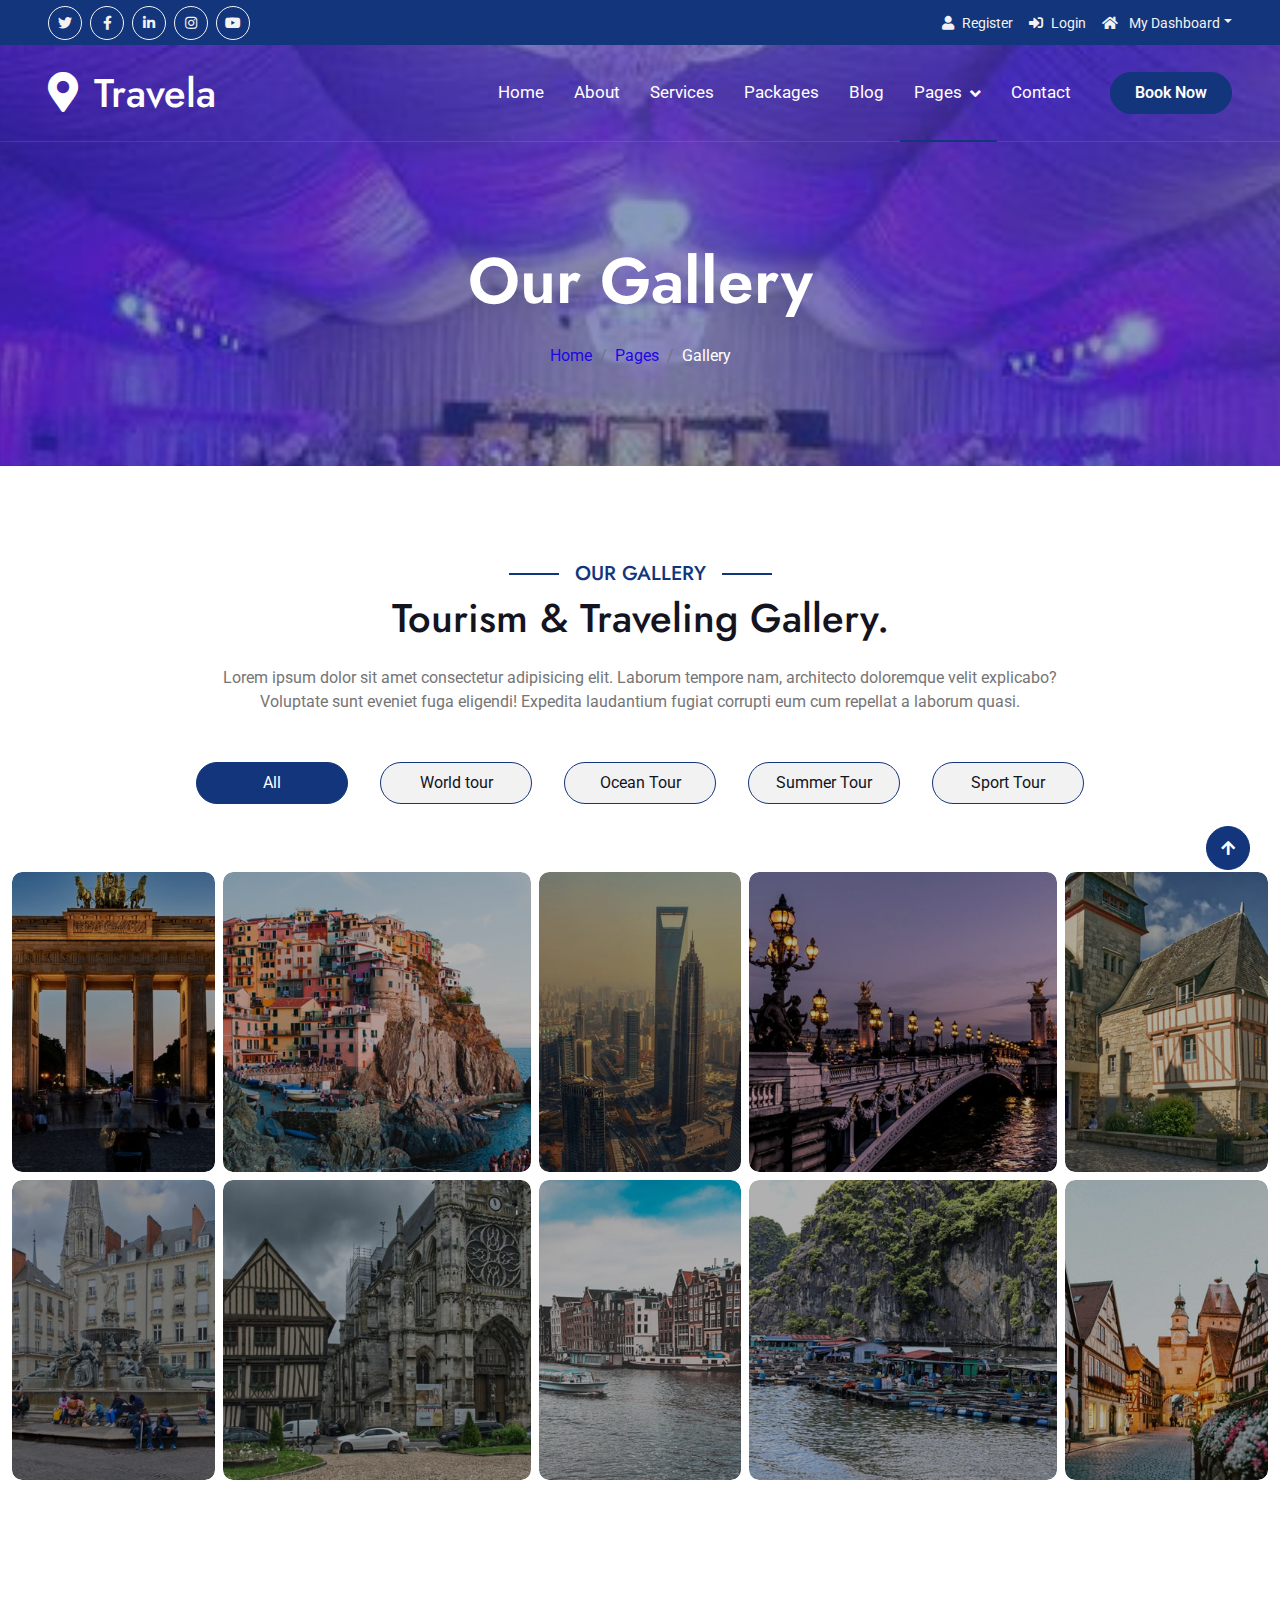
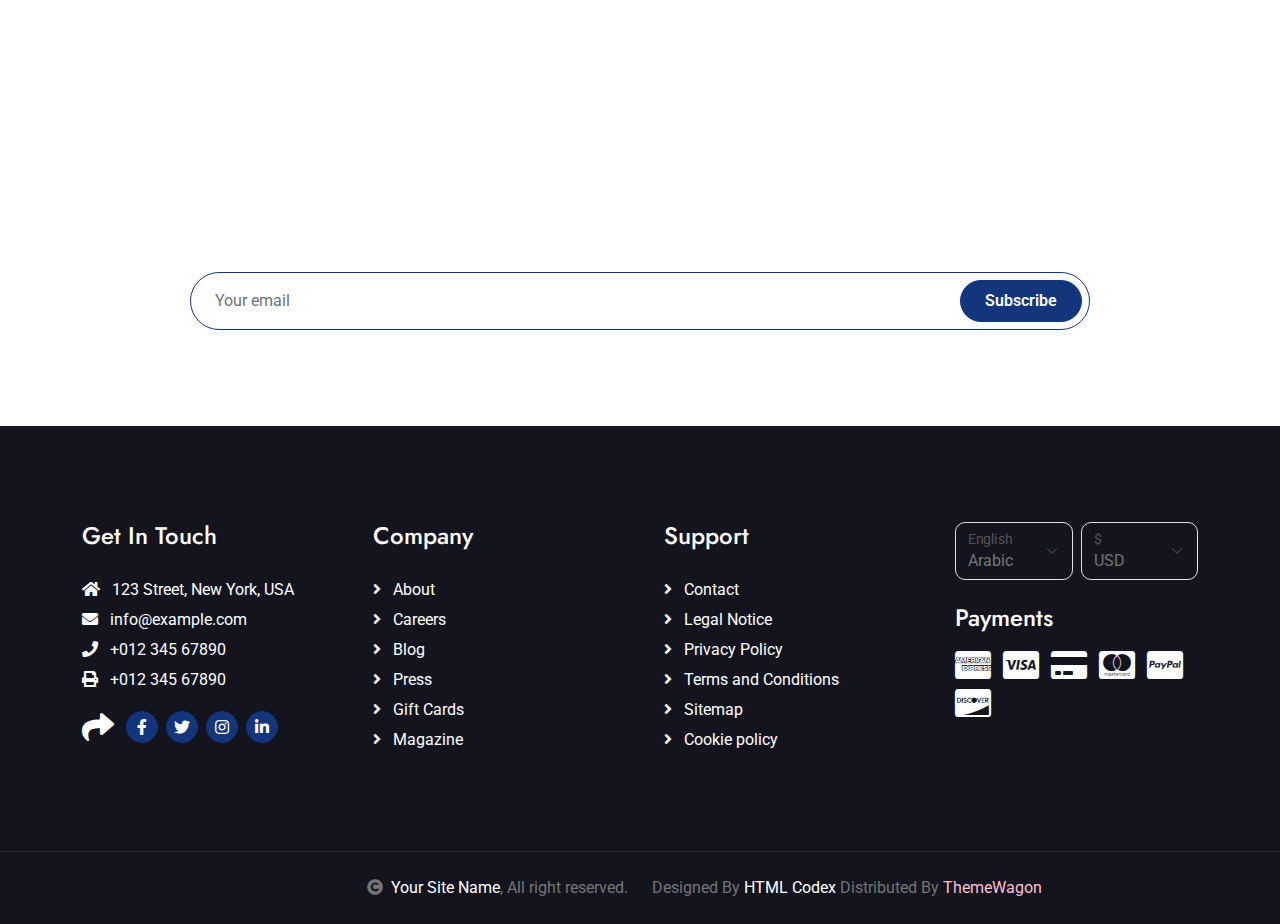
<file: gallery.html>
<!DOCTYPE html>
<html lang="en">

    <head>
        <meta charset="utf-8">
        <title>Travela - Tourism Website Template</title>
        <meta content="width=device-width, initial-scale=1.0" name="viewport">
        <meta content="" name="keywords">
        <meta content="" name="description">

        <!-- Google Web Fonts -->
        <link rel="preconnect" href="https://fonts.googleapis.com">
        <link rel="preconnect" href="https://fonts.gstatic.com" crossorigin>
        <link href="https://fonts.googleapis.com/css2?family=Jost:wght@500;600&family=Roboto&display=swap" rel="stylesheet"> 

        <!-- Icon Font Stylesheet -->
        <link rel="stylesheet" href="https://use.fontawesome.com/releases/v5.15.4/css/all.css"/>
        <link href="https://cdn.jsdelivr.net/npm/bootstrap-icons@1.4.1/font/bootstrap-icons.css" rel="stylesheet">

        <!-- Libraries Stylesheet -->
        <link href="lib/owlcarousel/assets/owl.carousel.min.css" rel="stylesheet">
        <link href="lib/lightbox/css/lightbox.min.css" rel="stylesheet">


        <!-- Customized Bootstrap Stylesheet -->
        <link href="css/bootstrap.min.css" rel="stylesheet">

        <!-- Template Stylesheet -->
        <link href="css/style.css" rel="stylesheet">
    </head>

    <body>

        <!-- Spinner Start -->
        <div id="spinner" class="show bg-white position-fixed translate-middle w-100 vh-100 top-50 start-50 d-flex align-items-center justify-content-center">
            <div class="spinner-border text-primary" style="width: 3rem; height: 3rem;" role="status">
                <span class="sr-only">Loading...</span>
            </div>
        </div>
        <!-- Spinner End -->

        <!-- Topbar Start -->
        <div class="container-fluid bg-primary px-5 d-none d-lg-block">
            <div class="row gx-0">
                <div class="col-lg-8 text-center text-lg-start mb-2 mb-lg-0">
                    <div class="d-inline-flex align-items-center" style="height: 45px;">
                        <a class="btn btn-sm btn-outline-light btn-sm-square rounded-circle me-2" href=""><i class="fab fa-twitter fw-normal"></i></a>
                        <a class="btn btn-sm btn-outline-light btn-sm-square rounded-circle me-2" href=""><i class="fab fa-facebook-f fw-normal"></i></a>
                        <a class="btn btn-sm btn-outline-light btn-sm-square rounded-circle me-2" href=""><i class="fab fa-linkedin-in fw-normal"></i></a>
                        <a class="btn btn-sm btn-outline-light btn-sm-square rounded-circle me-2" href=""><i class="fab fa-instagram fw-normal"></i></a>
                        <a class="btn btn-sm btn-outline-light btn-sm-square rounded-circle" href=""><i class="fab fa-youtube fw-normal"></i></a>
                    </div>
                </div>
                <div class="col-lg-4 text-center text-lg-end">
                    <div class="d-inline-flex align-items-center" style="height: 45px;">
                        <a href="#"><small class="me-3 text-light"><i class="fa fa-user me-2"></i>Register</small></a>
                        <a href="#"><small class="me-3 text-light"><i class="fa fa-sign-in-alt me-2"></i>Login</small></a>
                        <div class="dropdown">
                            <a href="#" class="dropdown-toggle text-light" data-bs-toggle="dropdown"><small><i class="fa fa-home me-2"></i> My Dashboard</small></a>
                            <div class="dropdown-menu rounded">
                                <a href="#" class="dropdown-item"><i class="fas fa-user-alt me-2"></i> My Profile</a>
                                <a href="#" class="dropdown-item"><i class="fas fa-comment-alt me-2"></i> Inbox</a>
                                <a href="#" class="dropdown-item"><i class="fas fa-bell me-2"></i> Notifications</a>
                                <a href="#" class="dropdown-item"><i class="fas fa-cog me-2"></i> Account Settings</a>
                                <a href="#" class="dropdown-item"><i class="fas fa-power-off me-2"></i> Log Out</a>
                            </div>
                        </div>
                    </div>
                </div>
            </div>
        </div>
        <!-- Topbar End -->

        <!-- Navbar & Hero Start -->
        <div class="container-fluid position-relative p-0">
            <nav class="navbar navbar-expand-lg navbar-light px-4 px-lg-5 py-3 py-lg-0">
                <a href="" class="navbar-brand p-0">
                    <h1 class="m-0"><i class="fa fa-map-marker-alt me-3"></i>Travela</h1>
                    <!-- <img src="img/logo.png" alt="Logo"> -->
                </a>
                <button class="navbar-toggler" type="button" data-bs-toggle="collapse" data-bs-target="#navbarCollapse">
                    <span class="fa fa-bars"></span>
                </button>
                <div class="collapse navbar-collapse" id="navbarCollapse">
                    <div class="navbar-nav ms-auto py-0">
                        <a href="index.html" class="nav-item nav-link">Home</a>
                        <a href="about.html" class="nav-item nav-link">About</a>
                        <a href="services.html" class="nav-item nav-link">Services</a>
                        <a href="packages.html" class="nav-item nav-link">Packages</a>
                        <a href="blog.html" class="nav-item nav-link">Blog</a>
                        <div class="nav-item dropdown">
                            <a href="#" class="nav-link dropdown-toggle active" data-bs-toggle="dropdown">Pages</a>
                            <div class="dropdown-menu m-0">
                                <a href="destination.html" class="dropdown-item">Destination</a>
                                <a href="tour.html" class="dropdown-item">Explore Tour</a>
                                <a href="booking.html" class="dropdown-item">Travel Booking</a>
                                <a href="gallery.html" class="dropdown-item active">Our Gallery</a>
                                <a href="guides.html" class="dropdown-item">Travel Guides</a>
                                <a href="testimonial.html" class="dropdown-item">Testimonial</a>
                                <a href="404.html" class="dropdown-item">404 Page</a>
                            </div>
                        </div>
                        <a href="contact.html" class="nav-item nav-link">Contact</a>
                    </div>
                    <a href="" class="btn btn-primary rounded-pill py-2 px-4 ms-lg-4">Book Now</a>
                </div>
            </nav>
        </div>
        <!-- Navbar & Hero End -->

        <!-- Header Start -->
        <div class="container-fluid bg-breadcrumb">
            <div class="container text-center py-5" style="max-width: 900px;">
                <h3 class="text-white display-3 mb-4">Our Gallery</h1>
                <ol class="breadcrumb justify-content-center mb-0">
                    <li class="breadcrumb-item"><a href="index.html">Home</a></li>
                    <li class="breadcrumb-item"><a href="#">Pages</a></li>
                    <li class="breadcrumb-item active text-white">Gallery</li>
                </ol>    
            </div>
        </div>
        <!-- Header End -->

        <!-- Gallery Start -->
        <div class="container-fluid gallery py-5 my-5">
            <div class="mx-auto text-center mb-5" style="max-width: 900px;">
                <h5 class="section-title px-3">Our Gallery</h5>
                <h1 class="mb-4">Tourism & Traveling Gallery.</h1>
                <p class="mb-0">Lorem ipsum dolor sit amet consectetur adipisicing elit. Laborum tempore nam, architecto doloremque velit explicabo? Voluptate sunt eveniet fuga eligendi! Expedita laudantium fugiat corrupti eum cum repellat a laborum quasi.
                </p>
            </div>
            <div class="tab-class text-center">
                <ul class="nav nav-pills d-inline-flex justify-content-center mb-5">
                    <li class="nav-item">
                        <a class="d-flex mx-3 py-2 border border-primary bg-light rounded-pill active" data-bs-toggle="pill" href="#GalleryTab-1">
                            <span class="text-dark" style="width: 150px;">All</span>
                        </a>
                    </li>
                    <li class="nav-item">
                        <a class="d-flex py-2 mx-3 border border-primary bg-light rounded-pill" data-bs-toggle="pill" href="#GalleryTab-2">
                            <span class="text-dark" style="width: 150px;">World tour</span>
                        </a>
                    </li>
                    <li class="nav-item">
                        <a class="d-flex mx-3 py-2 border border-primary bg-light rounded-pill" data-bs-toggle="pill" href="#GalleryTab-3">
                            <span class="text-dark" style="width: 150px;">Ocean Tour</span>
                        </a>
                    </li>
                    <li class="nav-item">
                        <a class="d-flex mx-3 py-2 border border-primary bg-light rounded-pill" data-bs-toggle="pill" href="#GalleryTab-4">
                            <span class="text-dark" style="width: 150px;">Summer Tour</span>
                        </a>
                    </li>
                    <li class="nav-item">
                        <a class="d-flex mx-3 py-2 border border-primary bg-light rounded-pill" data-bs-toggle="pill" href="#GalleryTab-5">
                            <span class="text-dark" style="width: 150px;">Sport Tour</span>
                        </a>
                    </li>
                </ul>
                <div class="tab-content">
                    <div id="GalleryTab-1" class="tab-pane fade show p-0 active">
                        <div class="row g-2">
                            <div class="col-sm-6 col-md-6 col-lg-4 col-xl-2">
                                <div class="gallery-item h-100">
                                    <img src="img/gallery-1.jpg" class="img-fluid w-100 h-100 rounded" alt="Image">
                                    <div class="gallery-content">
                                        <div class="gallery-info">
                                            <h5 class="text-white text-uppercase mb-2">World Tour</h5>
                                            <a href="#" class="btn-hover text-white">View All Place <i class="fa fa-arrow-right ms-2"></i></a>
                                        </div>
                                    </div>
                                    <div class="gallery-plus-icon">
                                        <a href="img/gallery-1.jpg" data-lightbox="gallery-1" class="my-auto"><i class="fas fa-plus fa-2x text-white"></i></a>
                                    </div>
                                </div>
                            </div>
                            <div class="col-sm-6 col-md-6 col-lg-4 col-xl-3">
                                <div class="gallery-item h-100">
                                    <img src="img/gallery-2.jpg" class="img-fluid w-100 h-100 rounded" alt="Image">
                                    <div class="gallery-content">
                                        <div class="gallery-info">
                                            <h5 class="text-white text-uppercase mb-2">World Tour</h5>
                                            <a href="#" class="btn-hover text-white">View All Place <i class="fa fa-arrow-right ms-2"></i></a>
                                        </div>
                                    </div>
                                    <div class="gallery-plus-icon">
                                        <a href="img/gallery-2.jpg" data-lightbox="gallery-2" class="my-auto"><i class="fas fa-plus fa-2x text-white"></i></a>
                                    </div>
                                </div>
                            </div>
                            <div class="col-sm-6 col-md-6 col-lg-4 col-xl-2">
                                <div class="gallery-item h-100">
                                    <img src="img/gallery-3.jpg" class="img-fluid w-100 h-100 rounded" alt="Image">
                                    <div class="gallery-content">
                                        <div class="gallery-info">
                                            <h5 class="text-white text-uppercase mb-2">World Tour</h5>
                                            <a href="#" class="btn-hover text-white">View All Place <i class="fa fa-arrow-right ms-2"></i></a>
                                        </div>
                                    </div>
                                    <div class="gallery-plus-icon">
                                        <a href="img/gallery-3.jpg" data-lightbox="gallery-3" class="my-auto"><i class="fas fa-plus fa-2x text-white"></i></a>
                                    </div>
                                </div>
                            </div>
                            <div class="col-sm-6 col-md-6 col-lg-4 col-xl-3">
                                <div class="gallery-item h-100">
                                    <img src="img/gallery-4.jpg" class="img-fluid w-100 h-100 rounded" alt="Image">
                                    <div class="gallery-content">
                                        <div class="gallery-info">
                                            <h5 class="text-white text-uppercase mb-2">World Tour</h5>
                                            <a href="#" class="btn-hover text-white">View All Place <i class="fa fa-arrow-right ms-2"></i></a>
                                        </div>
                                    </div>
                                    <div class="gallery-plus-icon">
                                        <a href="img/gallery-4.jpg" data-lightbox="gallery-4" class="my-auto"><i class="fas fa-plus fa-2x text-white"></i></a>
                                    </div>
                                </div>
                            </div>
                            <div class="col-sm-6 col-md-6 col-lg-4 col-xl-2">
                                <div class="gallery-item h-100">
                                    <img src="img/gallery-5.jpg" class="img-fluid w-100 h-100 rounded" alt="Image">
                                    <div class="gallery-content">
                                        <div class="gallery-info">
                                            <h5 class="text-white text-uppercase mb-2">World Tour</h5>
                                            <a href="#" class="btn-hover text-white">View All Place <i class="fa fa-arrow-right ms-2"></i></a>
                                        </div>
                                    </div>
                                    <div class="gallery-plus-icon">
                                        <a href="img/gallery-5.jpg" data-lightbox="gallery-5" class="my-auto"><i class="fas fa-plus fa-2x text-white"></i></a>
                                    </div>
                                </div>
                            </div>
                            <div class="col-sm-6 col-md-6 col-lg-4 col-xl-2">
                                <div class="gallery-item h-100">
                                    <img src="img/gallery-6.jpg" class="img-fluid w-100 h-100 rounded" alt="Image">
                                    <div class="gallery-content">
                                        <div class="gallery-info">
                                            <h5 class="text-white text-uppercase mb-2">World Tour</h5>
                                            <a href="#" class="btn-hover text-white">View All Place <i class="fa fa-arrow-right ms-2"></i></a>
                                        </div>
                                    </div>
                                    <div class="gallery-plus-icon">
                                        <a href="img/gallery-6.jpg" data-lightbox="gallery-6" class="my-auto"><i class="fas fa-plus fa-2x text-white"></i></a>
                                    </div>
                                </div>
                            </div>
                            <div class="col-sm-6 col-md-6 col-lg-3 col-xl-3">
                                <div class="gallery-item h-100">
                                    <img src="img/gallery-7.jpg" class="img-fluid w-100 h-100 rounded" alt="Image">
                                    <div class="gallery-content">
                                        <div class="gallery-info">
                                            <h5 class="text-white text-uppercase mb-2">World Tour</h5>
                                            <a href="#" class="btn-hover text-white">View All Place <i class="fa fa-arrow-right ms-2"></i></a>
                                        </div>
                                    </div>
                                    <div class="gallery-plus-icon">
                                        <a href="img/gallery-7.jpg" data-lightbox="gallery-7" class="my-auto"><i class="fas fa-plus fa-2x text-white"></i></a>
                                    </div>
                                </div>
                            </div>
                            <div class="col-sm-6 col-md-6 col-lg-3 col-xl-2">
                                <div class="gallery-item h-100">
                                    <img src="img/gallery-8.jpg" class="img-fluid w-100 h-100 rounded" alt="Image">
                                    <div class="gallery-content">
                                        <div class="gallery-info">
                                            <h5 class="text-white text-uppercase mb-2">World Tour</h5>
                                            <a href="#" class="btn-hover text-white">View All Place <i class="fa fa-arrow-right ms-2"></i></a>
                                        </div>
                                    </div>
                                    <div class="gallery-plus-icon">
                                        <a href="img/gallery-8.jpg" data-lightbox="gallery-8" class="my-auto"><i class="fas fa-plus fa-2x text-white"></i></a>
                                    </div>
                                </div>
                            </div>
                            <div class="col-sm-6 col-md-6 col-lg-3 col-xl-3">
                                <div class="gallery-item h-100">
                                    <img src="img/gallery-9.jpg" class="img-fluid w-100 h-100 rounded" alt="Image">
                                    <div class="gallery-content">
                                        <div class="gallery-info">
                                            <h5 class="text-white text-uppercase mb-2">World Tour</h5>
                                            <a href="#" class="btn-hover text-white">View All Place <i class="fa fa-arrow-right ms-2"></i></a>
                                        </div>
                                    </div>
                                    <div class="gallery-plus-icon">
                                        <a href="img/gallery-9.jpg" data-lightbox="gallery-9" class="my-auto"><i class="fas fa-plus fa-2x text-white"></i></a>
                                    </div>
                                </div>
                            </div>
                            <div class="col-sm-6 col-md-6 col-lg-3 col-xl-2">
                                <div class="gallery-item h-100">
                                    <img src="img/gallery-10.jpg" class="img-fluid w-100 h-100 rounded" alt="Image">
                                    <div class="gallery-content">
                                        <div class="gallery-info">
                                            <h5 class="text-white text-uppercase mb-2">World Tour</h5>
                                            <a href="#" class="btn-hover text-white">View All Place <i class="fa fa-arrow-right ms-2"></i></a>
                                        </div>
                                    </div>
                                    <div class="gallery-plus-icon">
                                        <a href="img/gallery-10.jpg" data-lightbox="gallery-10" class="my-auto"><i class="fas fa-plus fa-2x text-white"></i></a>
                                    </div>
                                </div>
                            </div>
                        </div>
                    </div>
                    <div id="GalleryTab-2" class="tab-pane fade show p-0">
                        <div class="row g-2">
                            <div class="col-sm-6 col-md-6 col-lg-4 col-xl-3">
                                <div class="gallery-item h-100">
                                    <img src="img/gallery-2.jpg" class="img-fluid w-100 h-100 rounded" alt="Image">
                                    <div class="gallery-content">
                                        <div class="gallery-info">
                                            <h5 class="text-white text-uppercase mb-2">World Tour</h5>
                                            <a href="#" class="btn-hover text-white">View All Place <i class="fa fa-arrow-right ms-2"></i></a>
                                        </div>
                                    </div>
                                    <div class="gallery-plus-icon">
                                        <a href="img/gallery-2.jpg" data-lightbox="gallery-2" class="my-auto"><i class="fas fa-plus fa-2x text-white"></i></a>
                                    </div>
                                </div>
                            </div>
                            <div class="col-sm-6 col-md-6 col-lg-4 col-xl-2">
                                <div class="gallery-item h-100">
                                    <img src="img/gallery-3.jpg" class="img-fluid w-100 h-100 rounded" alt="Image">
                                    <div class="gallery-content">
                                        <div class="gallery-info">
                                            <h5 class="text-white text-uppercase mb-2">World Tour</h5>
                                            <a href="#" class="btn-hover text-white">View All Place <i class="fa fa-arrow-right ms-2"></i></a>
                                        </div>
                                    </div>
                                    <div class="gallery-plus-icon">
                                        <a href="img/gallery-3.jpg" data-lightbox="gallery-3" class="my-auto"><i class="fas fa-plus fa-2x text-white"></i></a>
                                    </div>
                                </div>
                            </div>
                        </div>
                    </div>
                    <div id="GalleryTab-3" class="tab-pane fade show p-0">
                        <div class="row g-2">
                            <div class="col-sm-6 col-md-6 col-lg-4 col-xl-3">
                                <div class="gallery-item h-100">
                                    <img src="img/gallery-2.jpg" class="img-fluid w-100 h-100 rounded" alt="Image">
                                    <div class="gallery-content">
                                        <div class="gallery-info">
                                            <h5 class="text-white text-uppercase mb-2">World Tour</h5>
                                            <a href="#" class="btn-hover text-white">View All Place <i class="fa fa-arrow-right ms-2"></i></a>
                                        </div>
                                    </div>
                                    <div class="gallery-plus-icon">
                                        <a href="img/gallery-2.jpg" data-lightbox="gallery-2" class="my-auto"><i class="fas fa-plus fa-2x text-white"></i></a>
                                    </div>
                                </div>
                            </div>
                            <div class="col-sm-6 col-md-6 col-lg-4 col-xl-2">
                                <div class="gallery-item h-100">
                                    <img src="img/gallery-3.jpg" class="img-fluid w-100 h-100 rounded" alt="Image">
                                    <div class="gallery-content">
                                        <div class="gallery-info">
                                            <h5 class="text-white text-uppercase mb-2">World Tour</h5>
                                            <a href="#" class="btn-hover text-white">View All Place <i class="fa fa-arrow-right ms-2"></i></a>
                                        </div>
                                    </div>
                                    <div class="gallery-plus-icon">
                                        <a href="img/gallery-3.jpg" data-lightbox="gallery-3" class="my-auto"><i class="fas fa-plus fa-2x text-white"></i></a>
                                    </div>
                                </div>
                            </div>
                        </div>
                    </div>
                    <div id="GalleryTab-4" class="tab-pane fade show p-0">
                        <div class="row g-2">
                            <div class="col-sm-6 col-md-6 col-lg-4 col-xl-3">
                                <div class="gallery-item h-100">
                                    <img src="img/gallery-2.jpg" class="img-fluid w-100 h-100 rounded" alt="Image">
                                    <div class="gallery-content">
                                        <div class="gallery-info">
                                            <h5 class="text-white text-uppercase mb-2">World Tour</h5>
                                            <a href="#" class="btn-hover text-white">View All Place <i class="fa fa-arrow-right ms-2"></i></a>
                                        </div>
                                    </div>
                                    <div class="gallery-plus-icon">
                                        <a href="img/gallery-2.jpg" data-lightbox="gallery-2" class="my-auto"><i class="fas fa-plus fa-2x text-white"></i></a>
                                    </div>
                                </div>
                            </div>
                            <div class="col-sm-6 col-md-6 col-lg-4 col-xl-2">
                                <div class="gallery-item h-100">
                                    <img src="img/gallery-3.jpg" class="img-fluid w-100 h-100 rounded" alt="Image">
                                    <div class="gallery-content">
                                        <div class="gallery-info">
                                            <h5 class="text-white text-uppercase mb-2">World Tour</h5>
                                            <a href="#" class="btn-hover text-white">View All Place <i class="fa fa-arrow-right ms-2"></i></a>
                                        </div>
                                    </div>
                                    <div class="gallery-plus-icon">
                                        <a href="img/gallery-3.jpg" data-lightbox="gallery-3" class="my-auto"><i class="fas fa-plus fa-2x text-white"></i></a>
                                    </div>
                                </div>
                            </div>
                        </div>
                    </div>
                    <div id="GalleryTab-5" class="tab-pane fade show p-0">
                        <div class="row g-2">
                            <div class="col-sm-6 col-md-6 col-lg-4 col-xl-3">
                                <div class="gallery-item h-100">
                                    <img src="img/gallery-2.jpg" class="img-fluid w-100 h-100 rounded" alt="Image">
                                    <div class="gallery-content">
                                        <div class="gallery-info">
                                            <h5 class="text-white text-uppercase mb-2">World Tour</h5>
                                            <a href="#" class="btn-hover text-white">View All Place <i class="fa fa-arrow-right ms-2"></i></a>
                                        </div>
                                    </div>
                                    <div class="gallery-plus-icon">
                                        <a href="img/gallery-2.jpg" data-lightbox="gallery-2" class="my-auto"><i class="fas fa-plus fa-2x text-white"></i></a>
                                    </div>
                                </div>
                            </div>
                            <div class="col-sm-6 col-md-6 col-lg-4 col-xl-2">
                                <div class="gallery-item h-100">
                                    <img src="img/gallery-3.jpg" class="img-fluid w-100 h-100 rounded" alt="Image">
                                    <div class="gallery-content">
                                        <div class="gallery-info">
                                            <h5 class="text-white text-uppercase mb-2">World Tour</h5>
                                            <a href="#" class="btn-hover text-white">View All Place <i class="fa fa-arrow-right ms-2"></i></a>
                                        </div>
                                    </div>
                                    <div class="gallery-plus-icon">
                                        <a href="img/gallery-3.jpg" data-lightbox="gallery-3" class="my-auto"><i class="fas fa-plus fa-2x text-white"></i></a>
                                    </div>
                                </div>
                            </div>
                        </div>
                    </div>
                </div>
            </div>
        </div>
        <!-- Gallery End -->

        <!-- Subscribe Start -->
        <div class="container-fluid subscribe py-5">
            <div class="container text-center py-5">
                <div class="mx-auto text-center" style="max-width: 900px;">
                    <h5 class="subscribe-title px-3">Subscribe</h5>
                    <h1 class="text-white mb-4">Our Newsletter</h1>
                    <p class="text-white mb-5">Lorem ipsum dolor sit amet consectetur adipisicing elit. Laborum tempore nam, architecto doloremque velit explicabo? Voluptate sunt eveniet fuga eligendi! Expedita laudantium fugiat corrupti eum cum repellat a laborum quasi.
                    </p>
                    <div class="position-relative mx-auto">
                        <input class="form-control border-primary rounded-pill w-100 py-3 ps-4 pe-5" type="text" placeholder="Your email">
                        <button type="button" class="btn btn-primary rounded-pill position-absolute top-0 end-0 py-2 px-4 mt-2 me-2">Subscribe</button>
                    </div>
                </div>
            </div>
        </div>
        <!-- Subscribe End -->

        <!-- Footer Start -->
        <div class="container-fluid footer py-5">
            <div class="container py-5">
                <div class="row g-5">
                    <div class="col-md-6 col-lg-6 col-xl-3">
                        <div class="footer-item d-flex flex-column">
                            <h4 class="mb-4 text-white">Get In Touch</h4>
                            <a href=""><i class="fas fa-home me-2"></i> 123 Street, New York, USA</a>
                            <a href=""><i class="fas fa-envelope me-2"></i> info@example.com</a>
                            <a href=""><i class="fas fa-phone me-2"></i> +012 345 67890</a>
                            <a href="" class="mb-3"><i class="fas fa-print me-2"></i> +012 345 67890</a>
                            <div class="d-flex align-items-center">
                                <i class="fas fa-share fa-2x text-white me-2"></i>
                                <a class="btn-square btn btn-primary rounded-circle mx-1" href=""><i class="fab fa-facebook-f"></i></a>
                                <a class="btn-square btn btn-primary rounded-circle mx-1" href=""><i class="fab fa-twitter"></i></a>
                                <a class="btn-square btn btn-primary rounded-circle mx-1" href=""><i class="fab fa-instagram"></i></a>
                                <a class="btn-square btn btn-primary rounded-circle mx-1" href=""><i class="fab fa-linkedin-in"></i></a>
                            </div>
                        </div>
                    </div>
                    <div class="col-md-6 col-lg-6 col-xl-3">
                        <div class="footer-item d-flex flex-column">
                            <h4 class="mb-4 text-white">Company</h4>
                            <a href=""><i class="fas fa-angle-right me-2"></i> About</a>
                            <a href=""><i class="fas fa-angle-right me-2"></i> Careers</a>
                            <a href=""><i class="fas fa-angle-right me-2"></i> Blog</a>
                            <a href=""><i class="fas fa-angle-right me-2"></i> Press</a>
                            <a href=""><i class="fas fa-angle-right me-2"></i> Gift Cards</a>
                            <a href=""><i class="fas fa-angle-right me-2"></i> Magazine</a>
                        </div>
                    </div>
                    <div class="col-md-6 col-lg-6 col-xl-3">
                        <div class="footer-item d-flex flex-column">
                            <h4 class="mb-4 text-white">Support</h4>
                            <a href=""><i class="fas fa-angle-right me-2"></i> Contact</a>
                            <a href=""><i class="fas fa-angle-right me-2"></i> Legal Notice</a>
                            <a href=""><i class="fas fa-angle-right me-2"></i> Privacy Policy</a>
                            <a href=""><i class="fas fa-angle-right me-2"></i> Terms and Conditions</a>
                            <a href=""><i class="fas fa-angle-right me-2"></i> Sitemap</a>
                            <a href=""><i class="fas fa-angle-right me-2"></i> Cookie policy</a>
                        </div>
                    </div>
                    <div class="col-md-6 col-lg-6 col-xl-3">
                        <div class="footer-item">
                            <div class="row gy-3 gx-2 mb-4">
                                <div class="col-xl-6">
                                    <form>
                                        <div class="form-floating">
                                            <select class="form-select bg-dark border" id="select1">
                                                <option value="1">Arabic</option>
                                                <option value="2">German</option>
                                                <option value="3">Greek</option>
                                                <option value="3">New York</option>
                                            </select>
                                            <label for="select1">English</label>
                                        </div>
                                    </form>
                                </div>
                                <div class="col-xl-6">
                                    <form>
                                        <div class="form-floating">
                                            <select class="form-select bg-dark border" id="select1">
                                                <option value="1">USD</option>
                                                <option value="2">EUR</option>
                                                <option value="3">INR</option>
                                                <option value="3">GBP</option>
                                            </select>
                                            <label for="select1">$</label>
                                        </div>
                                    </form>
                                </div>
                            </div>
                            <h4 class="text-white mb-3">Payments</h4>
                            <div class="footer-bank-card">
                                <a href="#" class="text-white me-2"><i class="fab fa-cc-amex fa-2x"></i></a>
                                <a href="#" class="text-white me-2"><i class="fab fa-cc-visa fa-2x"></i></a>
                                <a href="#" class="text-white me-2"><i class="fas fa-credit-card fa-2x"></i></a>
                                <a href="#" class="text-white me-2"><i class="fab fa-cc-mastercard fa-2x"></i></a>
                                <a href="#" class="text-white me-2"><i class="fab fa-cc-paypal fa-2x"></i></a>
                                <a href="#" class="text-white"><i class="fab fa-cc-discover fa-2x"></i></a>
                            </div>
                        </div>
                    </div>
                </div>
            </div>
        </div>
        <!-- Footer End -->
        
        <!-- Copyright Start -->
        <div class="container-fluid copyright text-body py-4">
            <div class="container">
                <div class="row g-4 align-items-center">
                    <div class="col-md-6 text-center text-md-end mb-md-0">
                        <i class="fas fa-copyright me-2"></i><a class="text-white" href="#">Your Site Name</a>, All right reserved.
                    </div>
                    <div class="col-md-6 text-center text-md-start">
                        <!--/*** This template is free as long as you keep the below author’s credit link/attribution link/backlink. ***/-->
                        <!--/*** If you'd like to use the template without the below author’s credit link/attribution link/backlink, ***/-->
                        <!--/*** you can purchase the Credit Removal License from "https://htmlcodex.com/credit-removal". ***/-->
                        Designed By <a class="text-white" href="https://htmlcodex.com">HTML Codex</a> Distributed By <a href="https://themewagon.com">ThemeWagon</a>
                    </div>
                    </div>
                </div>
            </div>
        </div>
        <!-- Copyright End -->

        <!-- Back to Top -->
        <a href="#" class="btn btn-primary btn-primary-outline-0 btn-md-square back-to-top"><i class="fa fa-arrow-up"></i></a>   

        
        <!-- JavaScript Libraries -->
        <script src="https://ajax.googleapis.com/ajax/libs/jquery/3.6.4/jquery.min.js"></script>
        <script src="https://cdn.jsdelivr.net/npm/bootstrap@5.0.0/dist/js/bootstrap.bundle.min.js"></script>
        <script src="lib/easing/easing.min.js"></script>
        <script src="lib/waypoints/waypoints.min.js"></script>
        <script src="lib/owlcarousel/owl.carousel.min.js"></script>
        <script src="lib/lightbox/js/lightbox.min.js"></script>
        

        <!-- Template Javascript -->
        <script src="js/main.js"></script>
    </body>

</html>
</file>
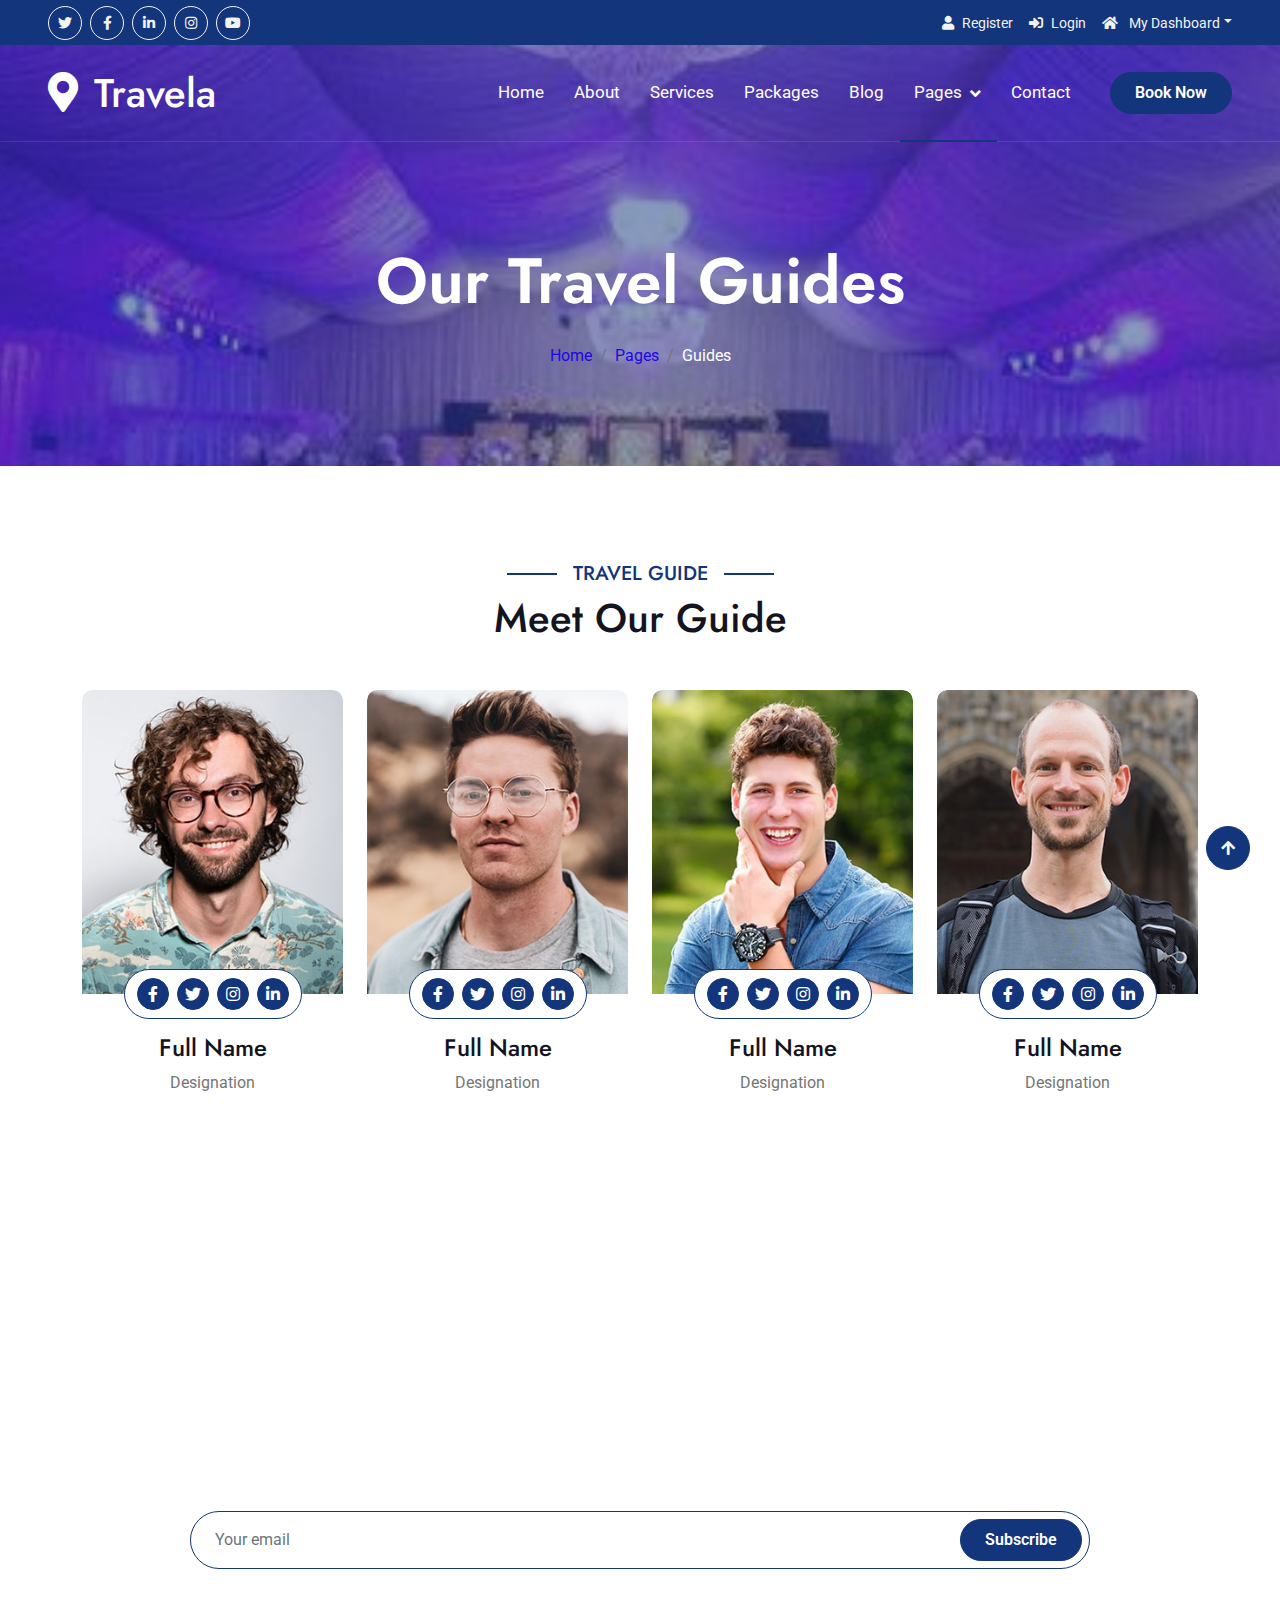
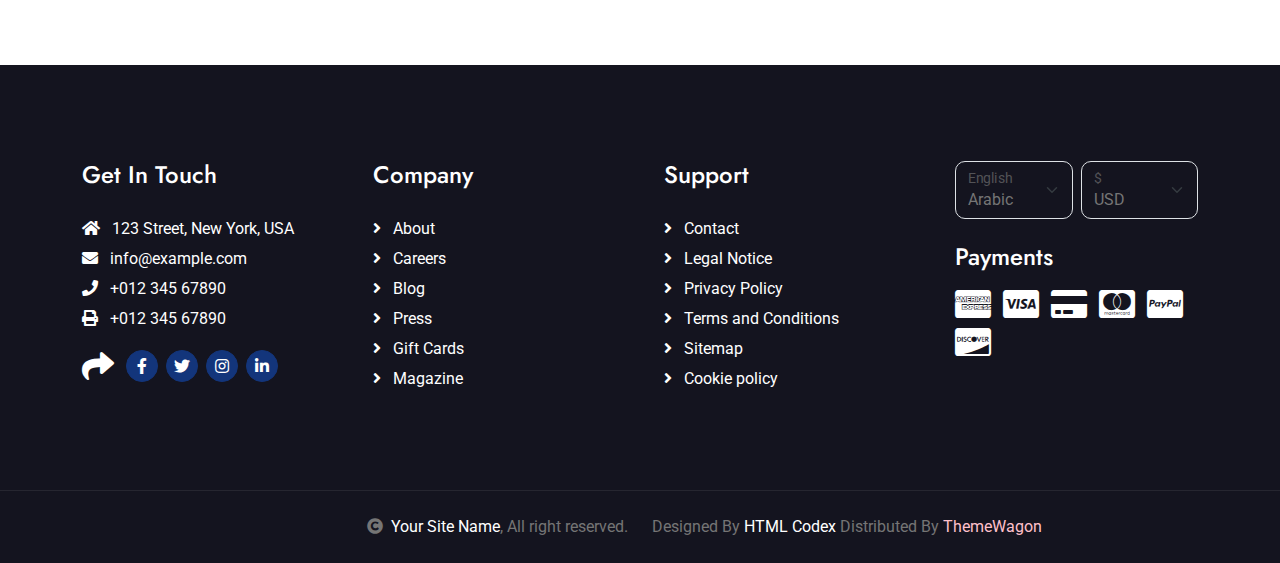
<file: guides.html>
<!DOCTYPE html>
<html lang="en">

    <head>
        <meta charset="utf-8">
        <title>Travela - Tourism Website Template</title>
        <meta content="width=device-width, initial-scale=1.0" name="viewport">
        <meta content="" name="keywords">
        <meta content="" name="description">

        <!-- Google Web Fonts -->
        <link rel="preconnect" href="https://fonts.googleapis.com">
        <link rel="preconnect" href="https://fonts.gstatic.com" crossorigin>
        <link href="https://fonts.googleapis.com/css2?family=Jost:wght@500;600&family=Roboto&display=swap" rel="stylesheet"> 

        <!-- Icon Font Stylesheet -->
        <link rel="stylesheet" href="https://use.fontawesome.com/releases/v5.15.4/css/all.css"/>
        <link href="https://cdn.jsdelivr.net/npm/bootstrap-icons@1.4.1/font/bootstrap-icons.css" rel="stylesheet">

        <!-- Libraries Stylesheet -->
        <link href="lib/owlcarousel/assets/owl.carousel.min.css" rel="stylesheet">
        <link href="lib/lightbox/css/lightbox.min.css" rel="stylesheet">


        <!-- Customized Bootstrap Stylesheet -->
        <link href="css/bootstrap.min.css" rel="stylesheet">

        <!-- Template Stylesheet -->
        <link href="css/style.css" rel="stylesheet">
    </head>

    <body>

        <!-- Spinner Start -->
        <div id="spinner" class="show bg-white position-fixed translate-middle w-100 vh-100 top-50 start-50 d-flex align-items-center justify-content-center">
            <div class="spinner-border text-primary" style="width: 3rem; height: 3rem;" role="status">
                <span class="sr-only">Loading...</span>
            </div>
        </div>
        <!-- Spinner End -->

        <!-- Topbar Start -->
        <div class="container-fluid bg-primary px-5 d-none d-lg-block">
            <div class="row gx-0">
                <div class="col-lg-8 text-center text-lg-start mb-2 mb-lg-0">
                    <div class="d-inline-flex align-items-center" style="height: 45px;">
                        <a class="btn btn-sm btn-outline-light btn-sm-square rounded-circle me-2" href=""><i class="fab fa-twitter fw-normal"></i></a>
                        <a class="btn btn-sm btn-outline-light btn-sm-square rounded-circle me-2" href=""><i class="fab fa-facebook-f fw-normal"></i></a>
                        <a class="btn btn-sm btn-outline-light btn-sm-square rounded-circle me-2" href=""><i class="fab fa-linkedin-in fw-normal"></i></a>
                        <a class="btn btn-sm btn-outline-light btn-sm-square rounded-circle me-2" href=""><i class="fab fa-instagram fw-normal"></i></a>
                        <a class="btn btn-sm btn-outline-light btn-sm-square rounded-circle" href=""><i class="fab fa-youtube fw-normal"></i></a>
                    </div>
                </div>
                <div class="col-lg-4 text-center text-lg-end">
                    <div class="d-inline-flex align-items-center" style="height: 45px;">
                        <a href="#"><small class="me-3 text-light"><i class="fa fa-user me-2"></i>Register</small></a>
                        <a href="#"><small class="me-3 text-light"><i class="fa fa-sign-in-alt me-2"></i>Login</small></a>
                        <div class="dropdown">
                            <a href="#" class="dropdown-toggle text-light" data-bs-toggle="dropdown"><small><i class="fa fa-home me-2"></i> My Dashboard</small></a>
                            <div class="dropdown-menu rounded">
                                <a href="#" class="dropdown-item"><i class="fas fa-user-alt me-2"></i> My Profile</a>
                                <a href="#" class="dropdown-item"><i class="fas fa-comment-alt me-2"></i> Inbox</a>
                                <a href="#" class="dropdown-item"><i class="fas fa-bell me-2"></i> Notifications</a>
                                <a href="#" class="dropdown-item"><i class="fas fa-cog me-2"></i> Account Settings</a>
                                <a href="#" class="dropdown-item"><i class="fas fa-power-off me-2"></i> Log Out</a>
                            </div>
                        </div>
                    </div>
                </div>
            </div>
        </div>
        <!-- Topbar End -->

        <!-- Navbar & Hero Start -->
        <div class="container-fluid position-relative p-0">
            <nav class="navbar navbar-expand-lg navbar-light px-4 px-lg-5 py-3 py-lg-0">
                <a href="" class="navbar-brand p-0">
                    <h1 class="m-0"><i class="fa fa-map-marker-alt me-3"></i>Travela</h1>
                    <!-- <img src="img/logo.png" alt="Logo"> -->
                </a>
                <button class="navbar-toggler" type="button" data-bs-toggle="collapse" data-bs-target="#navbarCollapse">
                    <span class="fa fa-bars"></span>
                </button>
                <div class="collapse navbar-collapse" id="navbarCollapse">
                    <div class="navbar-nav ms-auto py-0">
                        <a href="index.html" class="nav-item nav-link">Home</a>
                        <a href="about.html" class="nav-item nav-link">About</a>
                        <a href="services.html" class="nav-item nav-link">Services</a>
                        <a href="packages.html" class="nav-item nav-link">Packages</a>
                        <a href="blog.html" class="nav-item nav-link">Blog</a>
                        <div class="nav-item dropdown">
                            <a href="#" class="nav-link dropdown-toggle active" data-bs-toggle="dropdown">Pages</a>
                            <div class="dropdown-menu m-0">
                                <a href="destination.html" class="dropdown-item">Destination</a>
                                <a href="tour.html" class="dropdown-item">Explore Tour</a>
                                <a href="booking.html" class="dropdown-item">Travel Booking</a>
                                <a href="gallery.html" class="dropdown-item">Our Gallery</a>
                                <a href="guides.html" class="dropdown-item active">Travel Guides</a>
                                <a href="testimonial.html" class="dropdown-item">Testimonial</a>
                                <a href="404.html" class="dropdown-item">404 Page</a>
                            </div>
                        </div>
                        <a href="contact.html" class="nav-item nav-link">Contact</a>
                    </div>
                    <a href="" class="btn btn-primary rounded-pill py-2 px-4 ms-lg-4">Book Now</a>
                </div>
            </nav>
        </div>
        <!-- Navbar & Hero End -->

        <!-- Header Start -->
        <div class="container-fluid bg-breadcrumb">
            <div class="container text-center py-5" style="max-width: 900px;">
                <h3 class="text-white display-3 mb-4">Our Travel Guides</h1>
                <ol class="breadcrumb justify-content-center mb-0">
                    <li class="breadcrumb-item"><a href="index.html">Home</a></li>
                    <li class="breadcrumb-item"><a href="#">Pages</a></li>
                    <li class="breadcrumb-item active text-white">Guides</li>
                </ol>    
            </div>
        </div>
        <!-- Header End -->

        <!-- Travel Guide Start -->
        <div class="container-fluid guide py-5">
            <div class="container py-5">
                <div class="mx-auto text-center mb-5" style="max-width: 900px;">
                    <h5 class="section-title px-3">Travel Guide</h5>
                    <h1 class="mb-0">Meet Our Guide</h1>
                </div>
                <div class="row g-4">
                    <div class="col-md-6 col-lg-3">
                        <div class="guide-item">
                            <div class="guide-img">
                                <div class="guide-img-efects">
                                    <img src="img/guide-1.jpg" class="img-fluid w-100 rounded-top" alt="Image">
                                </div>
                                <div class="guide-icon rounded-pill p-2">
                                    <a class="btn btn-square btn-primary rounded-circle mx-1" href=""><i class="fab fa-facebook-f"></i></a>
                                    <a class="btn btn-square btn-primary rounded-circle mx-1" href=""><i class="fab fa-twitter"></i></a>
                                    <a class="btn btn-square btn-primary rounded-circle mx-1" href=""><i class="fab fa-instagram"></i></a>
                                    <a class="btn btn-square btn-primary rounded-circle mx-1" href=""><i class="fab fa-linkedin-in"></i></a>
                                </div>
                            </div>
                            <div class="guide-title text-center rounded-bottom p-4">
                                <div class="guide-title-inner">
                                    <h4 class="mt-3">Full Name</h4>
                                    <p class="mb-0">Designation</p>
                                </div>
                            </div>
                        </div>
                    </div>
                    <div class="col-md-6 col-lg-3">
                        <div class="guide-item">
                            <div class="guide-img">
                                <div class="guide-img-efects">
                                    <img src="img/guide-2.jpg" class="img-fluid w-100 rounded-top" alt="Image">
                                </div>
                                <div class="guide-icon rounded-pill p-2">
                                    <a class="btn btn-square btn-primary rounded-circle mx-1" href=""><i class="fab fa-facebook-f"></i></a>
                                    <a class="btn btn-square btn-primary rounded-circle mx-1" href=""><i class="fab fa-twitter"></i></a>
                                    <a class="btn btn-square btn-primary rounded-circle mx-1" href=""><i class="fab fa-instagram"></i></a>
                                    <a class="btn btn-square btn-primary rounded-circle mx-1" href=""><i class="fab fa-linkedin-in"></i></a>
                                </div>
                            </div>
                            <div class="guide-title text-center rounded-bottom p-4">
                                <div class="guide-title-inner">
                                    <h4 class="mt-3">Full Name</h4>
                                    <p class="mb-0">Designation</p>
                                </div>
                            </div>
                        </div>
                    </div>
                    <div class="col-md-6 col-lg-3">
                        <div class="guide-item">
                            <div class="guide-img">
                                <div class="guide-img-efects">
                                    <img src="img/guide-3.jpg" class="img-fluid w-100 rounded-top" alt="Image">
                                </div>
                                <div class="guide-icon rounded-pill p-2">
                                    <a class="btn btn-square btn-primary rounded-circle mx-1" href=""><i class="fab fa-facebook-f"></i></a>
                                    <a class="btn btn-square btn-primary rounded-circle mx-1" href=""><i class="fab fa-twitter"></i></a>
                                    <a class="btn btn-square btn-primary rounded-circle mx-1" href=""><i class="fab fa-instagram"></i></a>
                                    <a class="btn btn-square btn-primary rounded-circle mx-1" href=""><i class="fab fa-linkedin-in"></i></a>
                                </div>
                            </div>
                            <div class="guide-title text-center rounded-bottom p-4">
                                <div class="guide-title-inner">
                                    <h4 class="mt-3">Full Name</h4>
                                    <p class="mb-0">Designation</p>
                                </div>
                            </div>
                        </div>
                    </div>
                    <div class="col-md-6 col-lg-3">
                        <div class="guide-item">
                            <div class="guide-img">
                                <div class="guide-img-efects">
                                    <img src="img/guide-4.jpg" class="img-fluid w-100 rounded-top" alt="Image">
                                </div>
                                <div class="guide-icon rounded-pill p-2">
                                    <a class="btn btn-square btn-primary rounded-circle mx-1" href=""><i class="fab fa-facebook-f"></i></a>
                                    <a class="btn btn-square btn-primary rounded-circle mx-1" href=""><i class="fab fa-twitter"></i></a>
                                    <a class="btn btn-square btn-primary rounded-circle mx-1" href=""><i class="fab fa-instagram"></i></a>
                                    <a class="btn btn-square btn-primary rounded-circle mx-1" href=""><i class="fab fa-linkedin-in"></i></a>
                                </div>
                            </div>
                            <div class="guide-title text-center rounded-bottom p-4">
                                <div class="guide-title-inner">
                                    <h4 class="mt-3">Full Name</h4>
                                    <p class="mb-0">Designation</p>
                                </div>
                            </div>
                        </div>
                    </div>
                </div>
            </div>
        </div>
        <!-- Travel Guide End -->

        <!-- Subscribe Start -->
        <div class="container-fluid subscribe py-5">
            <div class="container text-center py-5">
                <div class="mx-auto text-center" style="max-width: 900px;">
                    <h5 class="subscribe-title px-3">Subscribe</h5>
                    <h1 class="text-white mb-4">Our Newsletter</h1>
                    <p class="text-white mb-5">Lorem ipsum dolor sit amet consectetur adipisicing elit. Laborum tempore nam, architecto doloremque velit explicabo? Voluptate sunt eveniet fuga eligendi! Expedita laudantium fugiat corrupti eum cum repellat a laborum quasi.
                    </p>
                    <div class="position-relative mx-auto">
                        <input class="form-control border-primary rounded-pill w-100 py-3 ps-4 pe-5" type="text" placeholder="Your email">
                        <button type="button" class="btn btn-primary rounded-pill position-absolute top-0 end-0 py-2 px-4 mt-2 me-2">Subscribe</button>
                    </div>
                </div>
            </div>
        </div>
        <!-- Subscribe End -->

        <!-- Footer Start -->
        <div class="container-fluid footer py-5">
            <div class="container py-5">
                <div class="row g-5">
                    <div class="col-md-6 col-lg-6 col-xl-3">
                        <div class="footer-item d-flex flex-column">
                            <h4 class="mb-4 text-white">Get In Touch</h4>
                            <a href=""><i class="fas fa-home me-2"></i> 123 Street, New York, USA</a>
                            <a href=""><i class="fas fa-envelope me-2"></i> info@example.com</a>
                            <a href=""><i class="fas fa-phone me-2"></i> +012 345 67890</a>
                            <a href="" class="mb-3"><i class="fas fa-print me-2"></i> +012 345 67890</a>
                            <div class="d-flex align-items-center">
                                <i class="fas fa-share fa-2x text-white me-2"></i>
                                <a class="btn-square btn btn-primary rounded-circle mx-1" href=""><i class="fab fa-facebook-f"></i></a>
                                <a class="btn-square btn btn-primary rounded-circle mx-1" href=""><i class="fab fa-twitter"></i></a>
                                <a class="btn-square btn btn-primary rounded-circle mx-1" href=""><i class="fab fa-instagram"></i></a>
                                <a class="btn-square btn btn-primary rounded-circle mx-1" href=""><i class="fab fa-linkedin-in"></i></a>
                            </div>
                        </div>
                    </div>
                    <div class="col-md-6 col-lg-6 col-xl-3">
                        <div class="footer-item d-flex flex-column">
                            <h4 class="mb-4 text-white">Company</h4>
                            <a href=""><i class="fas fa-angle-right me-2"></i> About</a>
                            <a href=""><i class="fas fa-angle-right me-2"></i> Careers</a>
                            <a href=""><i class="fas fa-angle-right me-2"></i> Blog</a>
                            <a href=""><i class="fas fa-angle-right me-2"></i> Press</a>
                            <a href=""><i class="fas fa-angle-right me-2"></i> Gift Cards</a>
                            <a href=""><i class="fas fa-angle-right me-2"></i> Magazine</a>
                        </div>
                    </div>
                    <div class="col-md-6 col-lg-6 col-xl-3">
                        <div class="footer-item d-flex flex-column">
                            <h4 class="mb-4 text-white">Support</h4>
                            <a href=""><i class="fas fa-angle-right me-2"></i> Contact</a>
                            <a href=""><i class="fas fa-angle-right me-2"></i> Legal Notice</a>
                            <a href=""><i class="fas fa-angle-right me-2"></i> Privacy Policy</a>
                            <a href=""><i class="fas fa-angle-right me-2"></i> Terms and Conditions</a>
                            <a href=""><i class="fas fa-angle-right me-2"></i> Sitemap</a>
                            <a href=""><i class="fas fa-angle-right me-2"></i> Cookie policy</a>
                        </div>
                    </div>
                    <div class="col-md-6 col-lg-6 col-xl-3">
                        <div class="footer-item">
                            <div class="row gy-3 gx-2 mb-4">
                                <div class="col-xl-6">
                                    <form>
                                        <div class="form-floating">
                                            <select class="form-select bg-dark border" id="select1">
                                                <option value="1">Arabic</option>
                                                <option value="2">German</option>
                                                <option value="3">Greek</option>
                                                <option value="3">New York</option>
                                            </select>
                                            <label for="select1">English</label>
                                        </div>
                                    </form>
                                </div>
                                <div class="col-xl-6">
                                    <form>
                                        <div class="form-floating">
                                            <select class="form-select bg-dark border" id="select1">
                                                <option value="1">USD</option>
                                                <option value="2">EUR</option>
                                                <option value="3">INR</option>
                                                <option value="3">GBP</option>
                                            </select>
                                            <label for="select1">$</label>
                                        </div>
                                    </form>
                                </div>
                            </div>
                            <h4 class="text-white mb-3">Payments</h4>
                            <div class="footer-bank-card">
                                <a href="#" class="text-white me-2"><i class="fab fa-cc-amex fa-2x"></i></a>
                                <a href="#" class="text-white me-2"><i class="fab fa-cc-visa fa-2x"></i></a>
                                <a href="#" class="text-white me-2"><i class="fas fa-credit-card fa-2x"></i></a>
                                <a href="#" class="text-white me-2"><i class="fab fa-cc-mastercard fa-2x"></i></a>
                                <a href="#" class="text-white me-2"><i class="fab fa-cc-paypal fa-2x"></i></a>
                                <a href="#" class="text-white"><i class="fab fa-cc-discover fa-2x"></i></a>
                            </div>
                        </div>
                    </div>
                </div>
            </div>
        </div>
        <!-- Footer End -->
        
        <!-- Copyright Start -->
        <div class="container-fluid copyright text-body py-4">
            <div class="container">
                <div class="row g-4 align-items-center">
                    <div class="col-md-6 text-center text-md-end mb-md-0">
                        <i class="fas fa-copyright me-2"></i><a class="text-white" href="#">Your Site Name</a>, All right reserved.
                    </div>
                    <div class="col-md-6 text-center text-md-start">
                        <!--/*** This template is free as long as you keep the below author’s credit link/attribution link/backlink. ***/-->
                        <!--/*** If you'd like to use the template without the below author’s credit link/attribution link/backlink, ***/-->
                        <!--/*** you can purchase the Credit Removal License from "https://htmlcodex.com/credit-removal". ***/-->
                        Designed By <a class="text-white" href="https://htmlcodex.com">HTML Codex</a> Distributed By <a href="https://themewagon.com">ThemeWagon</a>
                    </div>
                    </div>
                </div>
            </div>
        </div>
        <!-- Copyright End -->

        <!-- Back to Top -->
        <a href="#" class="btn btn-primary btn-primary-outline-0 btn-md-square back-to-top"><i class="fa fa-arrow-up"></i></a>   

        
        <!-- JavaScript Libraries -->
        <script src="https://ajax.googleapis.com/ajax/libs/jquery/3.6.4/jquery.min.js"></script>
        <script src="https://cdn.jsdelivr.net/npm/bootstrap@5.0.0/dist/js/bootstrap.bundle.min.js"></script>
        <script src="lib/easing/easing.min.js"></script>
        <script src="lib/waypoints/waypoints.min.js"></script>
        <script src="lib/owlcarousel/owl.carousel.min.js"></script>
        <script src="lib/lightbox/js/lightbox.min.js"></script>
        

        <!-- Template Javascript -->
        <script src="js/main.js"></script>
    </body>

</html>
</file>
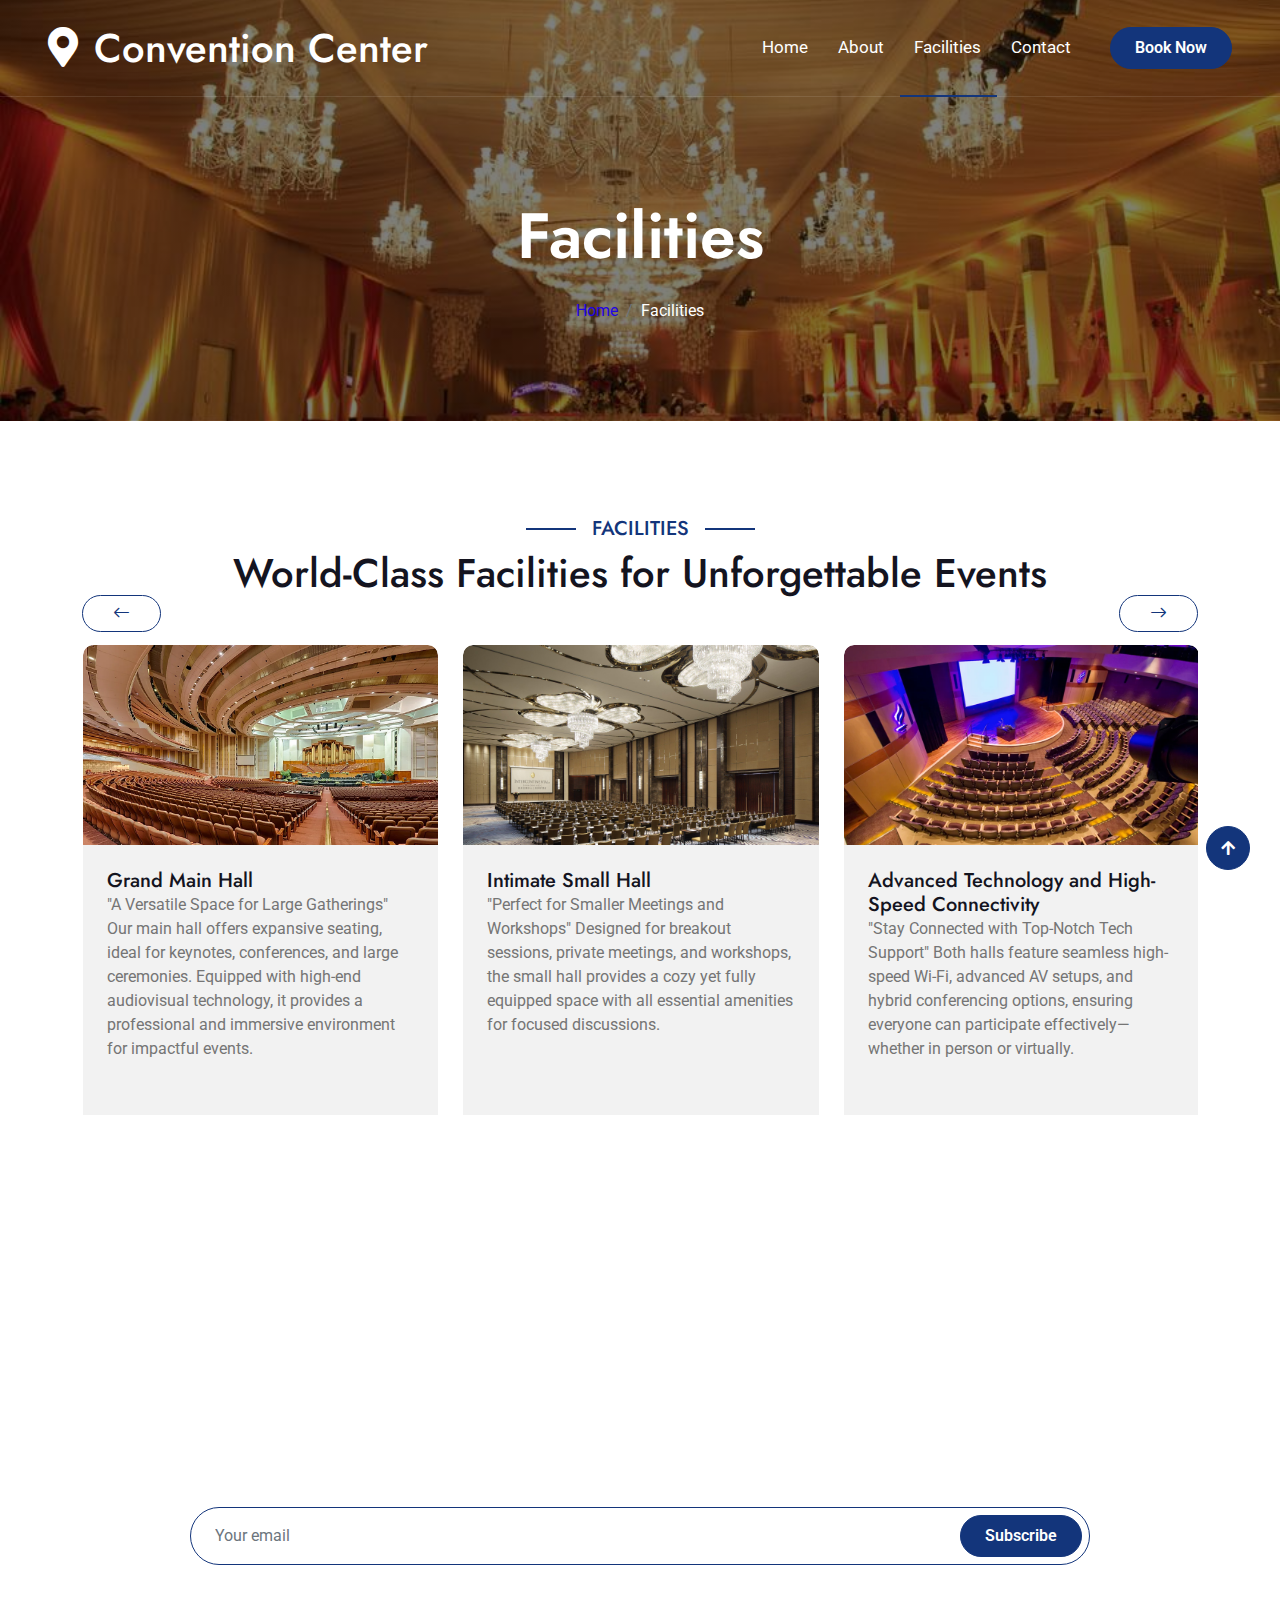
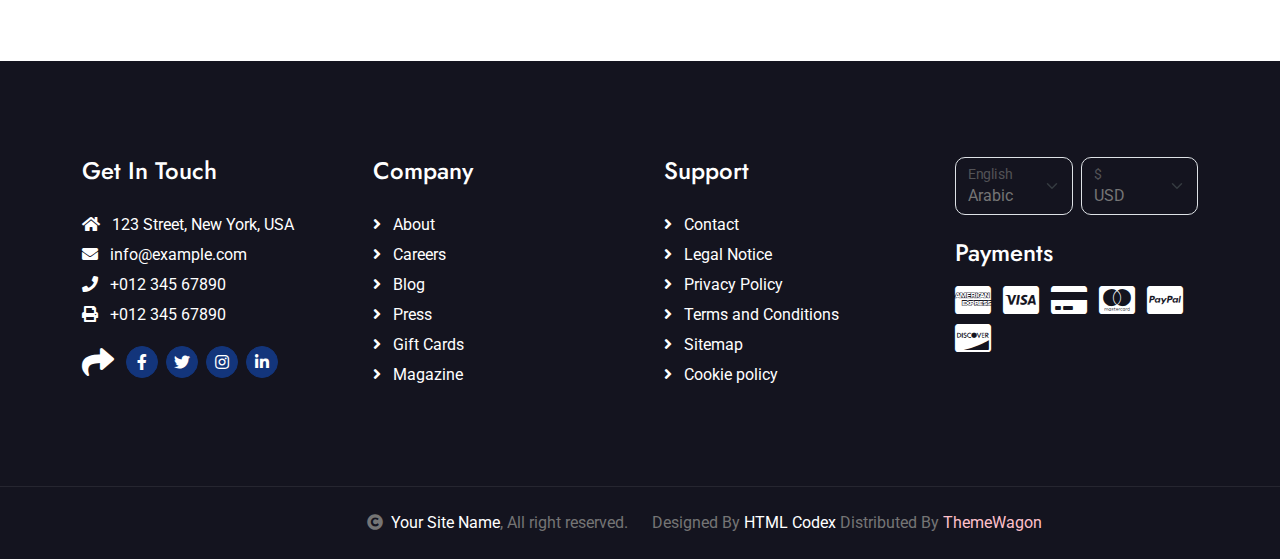
<file: packages.html>
<!DOCTYPE html>
<html lang="en">

    <head>
        <meta charset="utf-8">
        <title>Convention Center</title>
        <meta content="width=device-width, initial-scale=1.0" name="viewport">
        <meta content="" name="keywords">
        <meta content="" name="description">

        <!-- Google Web Fonts -->
        <link rel="preconnect" href="https://fonts.googleapis.com">
        <link rel="preconnect" href="https://fonts.gstatic.com" crossorigin>
        <link href="https://fonts.googleapis.com/css2?family=Jost:wght@500;600&family=Roboto&display=swap" rel="stylesheet"> 

        <!-- Icon Font Stylesheet -->
        <link rel="stylesheet" href="https://use.fontawesome.com/releases/v5.15.4/css/all.css"/>
        <link href="https://cdn.jsdelivr.net/npm/bootstrap-icons@1.4.1/font/bootstrap-icons.css" rel="stylesheet">

        <!-- Libraries Stylesheet -->
        <link href="lib/owlcarousel/assets/owl.carousel.min.css" rel="stylesheet">
        <link href="lib/lightbox/css/lightbox.min.css" rel="stylesheet">


        <!-- Customized Bootstrap Stylesheet -->
        <link href="css/bootstrap.min.css" rel="stylesheet">

        <!-- Template Stylesheet -->
        <link href="css/style.css" rel="stylesheet">
        <style>
            .facilities-page .bg-breadcrumb {
            background: linear-gradient(rgba(0, 0, 0, 0.5), rgba(0, 0, 0, 0.5)), url(img/facilities.jpeg);
            background-size: cover;
            background-position: center;
            background-repeat: no-repeat;
        }
        </style>
    </head>

    <body class="facilities-page">

        <!-- Spinner Start -->
        <div id="spinner" class="show bg-white position-fixed translate-middle w-100 vh-100 top-50 start-50 d-flex align-items-center justify-content-center">
            <div class="spinner-border text-primary" style="width: 3rem; height: 3rem;" role="status">
                <span class="sr-only">Loading...</span>
            </div>
        </div>
        <!-- Spinner End -->

        <!-- Topbar Start -->
        <!-- <div class="container-fluid bg-primary px-5 d-none d-lg-block">
            <div class="row gx-0">
                <div class="col-lg-8 text-center text-lg-start mb-2 mb-lg-0">
                    <div class="d-inline-flex align-items-center" style="height: 45px;">
                        <a class="btn btn-sm btn-outline-light btn-sm-square rounded-circle me-2" href=""><i class="fab fa-twitter fw-normal"></i></a>
                        <a class="btn btn-sm btn-outline-light btn-sm-square rounded-circle me-2" href=""><i class="fab fa-facebook-f fw-normal"></i></a>
                        <a class="btn btn-sm btn-outline-light btn-sm-square rounded-circle me-2" href=""><i class="fab fa-linkedin-in fw-normal"></i></a>
                        <a class="btn btn-sm btn-outline-light btn-sm-square rounded-circle me-2" href=""><i class="fab fa-instagram fw-normal"></i></a>
                        <a class="btn btn-sm btn-outline-light btn-sm-square rounded-circle" href=""><i class="fab fa-youtube fw-normal"></i></a>
                    </div>
                </div>
                
            </div>
        </div> -->
        <!-- Topbar End -->

        <!-- Navbar & Hero Start -->
        <div class="container-fluid position-relative p-0">
            <nav class="navbar navbar-expand-lg navbar-light px-4 px-lg-5 py-3 py-lg-0">
                <a href="" class="navbar-brand p-0">
                    <h1 class="m-0"><i class="fa fa-map-marker-alt me-3"></i>Convention Center</h1>
                    <!-- <img src="img/logo.png" alt="Logo"> -->
                </a>
                <button class="navbar-toggler" type="button" data-bs-toggle="collapse" data-bs-target="#navbarCollapse">
                    <span class="fa fa-bars"></span>
                </button>
                <div class="collapse navbar-collapse" id="navbarCollapse">
                    <div class="navbar-nav ms-auto py-0">
                        <a href="index.html" class="nav-item nav-link">Home</a>
                        <a href="about.html" class="nav-item nav-link">About</a>
                        <a href="packages.html" class="nav-item nav-link active">Facilities</a>
                        
                        <a href="contact.html" class="nav-item nav-link">Contact</a>
                    </div>
                    <a href="booking.html" class="btn btn-primary rounded-pill py-2 px-4 ms-lg-4">Book Now</a>
                </div>
            </nav>
        </div>
        <!-- Navbar & Hero End -->

        <!-- Header Start -->
    <div class="container-fluid bg-breadcrumb">
        
            <div class="container text-center py-5" style="max-width: 900px;">
                <h3 class="text-white display-3 mb-4">Facilities</h1>
                    <ol class="breadcrumb justify-content-center mb-0">
                        <li class="breadcrumb-item"><a href="index.html">Home</a></li>
                        <!-- <li class="breadcrumb-item"><a href="#">Pages</a></li> -->
                        <li class="breadcrumb-item active text-white">Facilities</li>
                    </ol>
            </div>
        </div>
        <!-- Header End -->

        <!-- Packages Start -->
        <div class="container-fluid packages py-5">
            <div class="container py-5">
                <div class="mx-auto text-center mb-5" style="max-width: 900px;">
                    <h5 class="section-title px-3">Facilities</h5>
                    <h1 class="mb-0">World-Class Facilities for Unforgettable Events</h1>
                </div>
                <div class="packages-carousel owl-carousel">
                    <div class="packages-item">
                        <div class="packages-img" style="height: 200px;">
                            <img src="img/main hall.webp" class="img-fluid w-100 rounded-top" alt="Image">
                </div>
                        <div class="packages-content bg-light" style="height: 270px;">
                            <div class="p-4 pb-0">
                                <h5 class="mb-0"> Grand Main Hall</h5>
                                
                                <p class="mb-4">"A Versatile Space for Large Gatherings"
                                    Our main hall offers expansive seating, ideal for keynotes, conferences, and large ceremonies. Equipped with high-end audiovisual technology, it provides a professional and immersive environment for impactful events.</p>
                            </div>
                            
                        </div>
                    </div> 
                    <div class="packages-item">
                        <div class="packages-img" style="height: 200px;">
                            <img src="img/small hall.jpg" class="img-fluid w-100 rounded-top" alt="Image">
                            
                        </div>
                        <div class="packages-content bg-light" style="height: 270px;">
                            <div class="p-4 pb-0">
                                <h5 class="mb-0">Intimate Small Hall</h5>
                                
                                <p class="mb-4">"Perfect for Smaller Meetings and Workshops"
                                    Designed for breakout sessions, private meetings, and workshops, the small hall provides a cozy yet fully equipped space with all essential amenities for focused discussions.</p>
                            </div>
                            
                        </div>
                    </div>
                    <div class="packages-item">
                        <div class="packages-img" style="height: 200px;">
                            <img src="img/tecchnology.webp" class="img-fluid w-100 rounded-top" alt="Image">
                            
                        </div>
                        <div class="packages-content bg-light" style="height: 270px;">
                            <div class="p-4 pb-0">
                                <h5 class="mb-0"> Advanced Technology and High-Speed Connectivity</h5>
                                
                                <p class="mb-4">"Stay Connected with Top-Notch Tech Support"
                                    Both halls feature seamless high-speed Wi-Fi, advanced AV setups, and hybrid conferencing options, ensuring everyone can participate effectively—whether in person or virtually.</p>
                            </div>
                            
                        </div>
                    </div>
                    <div class="packages-item">
                        <div class="packages-img"style="height: 200px;" >
                            <img src="img/Ample-Parking-Space.jpg" class="img-fluid w-100 rounded-top" alt="Image">
                           
                        </div>
                        <div class="packages-content bg-light" style="height: 270px;">
                            <div class="p-4 pb-0">
                                <h5 class="mb-0">Easy Access and Ample Parking</h5>
                                
                                <p class="mb-4">"Convenience at Your Doorstep"
                                    Enjoy hassle-free parking and easy accessibility for all attendees, with facilities that meet diverse mobility needs.</p>
                            </div>

                        </div>
                    </div>
                    <div class="packages-item">
                        <div class="packages-img" style="height: 200px;">
                            <img src="img/ac.jpg" class="img-fluid w-100 rounded-top" alt="Image">
                           
                        </div>
                        <div class="packages-content bg-light" style="height: 270px;">
                            <div class="p-4 pb-0">
                                <h5 class="mb-0">Fully Air-Conditioned</h5>
                                
                                <p class="mb-4">All these halls, convention center and auditorium are equipped with full air-conditioning facilities. We also provide power back-up to ensure that the ambience stays up to mark.</p>
                            </div>

                        </div>
                    </div>
                </div>
            </div>
        </div>
        <!-- Packages End -->

        <!-- Tour Booking Start -->
        <!-- <div class="container-fluid booking py-5">
            <div class="container py-5">
                <div class="row g-5 align-items-center">
                    <div class="col-lg-6">
                        <h5 class="section-booking-title pe-3">Booking</h5>
                        <h1 class="text-white mb-4">Online Booking</h1>
                        <p class="text-white mb-4">"Book our auditorium today for your next event and create lasting memories in a spacious, versatile setting!"
                        </p>
                        
                    </div>
                    <div class="col-lg-6">
                        <h1 class="text-white mb-3">Book Now</h1>
                        
                        <form>
                            <div class="row g-3">
                                <div class="col-md-6">
                                    <div class="form-floating">
                                        <input type="text" class="form-control bg-white border-0" id="name" placeholder="Your Name">
                                        <label for="name">Your Name</label>
                                    </div>
                                </div>
                                <div class="col-md-6">
                                    <div class="form-floating">
                                        <input type="email" class="form-control bg-white border-0" id="email" placeholder="Your Email">
                                        <label for="email">Your Email</label>
                                    </div>
                                </div>
                                <div class="col-md-6">
                                    <div class="form-floating">
                                        <input type="email" class="form-control bg-white border-0" id="email" placeholder="Your Email">
                                        <label for="email">Contact no</label>
                                    </div>
                                </div>
                                
                                <div class="col-md-6">
                                    <div class="form-floating">
                                        <select class="form-select bg-white border-0" id="select1">
                                            <option value="1">Main Hall</option>
                                            <option value="2">Small Hall</option>
                                        </select>
                                        <label for="select1">Destination</label>
                                    </div>
                                </div>
                                <div class="col-md-6">
                                    <div class="form-floating date" id="date3" data-target-input="nearest">
                                        <input type="text" class="form-control bg-white border-0" id="datetime" placeholder="Date & Time" data-target="#date3" data-toggle="datetimepicker" />
                                        <label for="datetime">Date</label>
                                    </div>
                                </div>
                                <div class="col-md-6">
                                    <div class="form-floating date" id="date3" data-target-input="nearest">
                                        <input type="text" class="form-control bg-white border-0" id="datetime" placeholder="Date & Time" data-target="#date3" data-toggle="datetimepicker" />
                                        <label for="datetime">Time Slot</label>
                                    </div>
                                </div>
                               
                                <div class="col-12">
                                    <div class="form-floating">
                                        <textarea class="form-control bg-white border-0" placeholder="Special Request" id="message" style="height: 100px"></textarea>
                                        <label for="message">Message</label>
                                    </div>
                                </div>
                                <div class="col-12">
                                    <button class="btn btn-primary text-white w-100 py-3" type="submit">Book Now</button>
                                </div>
                            </div>
                        </form>
                    </div>
                </div>
            </div>
        </div> -->
        <!-- Tour Booking End -->
        
        <!-- Subscribe Start -->
        <div class="container-fluid subscribe py-5">
            <div class="container text-center py-5">
                <div class="mx-auto text-center" style="max-width: 900px;">
                    <h5 class="subscribe-title px-3">Subscribe</h5>
                    <h1 class="text-white mb-4">Our Newsletter</h1>
                    <p class="text-white mb-5">Lorem ipsum dolor sit amet consectetur adipisicing elit. Laborum tempore nam, architecto doloremque velit explicabo? Voluptate sunt eveniet fuga eligendi! Expedita laudantium fugiat corrupti eum cum repellat a laborum quasi.
                    </p>
                    <div class="position-relative mx-auto">
                        <input class="form-control border-primary rounded-pill w-100 py-3 ps-4 pe-5" type="text" placeholder="Your email">
                        <button type="button" class="btn btn-primary rounded-pill position-absolute top-0 end-0 py-2 px-4 mt-2 me-2">Subscribe</button>
                    </div>
                </div>
            </div>
        </div>
        <!-- Subscribe End -->

        <!-- Footer Start -->
        <div class="container-fluid footer py-5">
            <div class="container py-5">
                <div class="row g-5">
                    <div class="col-md-6 col-lg-6 col-xl-3">
                        <div class="footer-item d-flex flex-column">
                            <h4 class="mb-4 text-white">Get In Touch</h4>
                            <a href=""><i class="fas fa-home me-2"></i> 123 Street, New York, USA</a>
                            <a href=""><i class="fas fa-envelope me-2"></i> info@example.com</a>
                            <a href=""><i class="fas fa-phone me-2"></i> +012 345 67890</a>
                            <a href="" class="mb-3"><i class="fas fa-print me-2"></i> +012 345 67890</a>
                            <div class="d-flex align-items-center">
                                <i class="fas fa-share fa-2x text-white me-2"></i>
                                <a class="btn-square btn btn-primary rounded-circle mx-1" href=""><i class="fab fa-facebook-f"></i></a>
                                <a class="btn-square btn btn-primary rounded-circle mx-1" href=""><i class="fab fa-twitter"></i></a>
                                <a class="btn-square btn btn-primary rounded-circle mx-1" href=""><i class="fab fa-instagram"></i></a>
                                <a class="btn-square btn btn-primary rounded-circle mx-1" href=""><i class="fab fa-linkedin-in"></i></a>
                            </div>
                        </div>
                    </div>
                    <div class="col-md-6 col-lg-6 col-xl-3">
                        <div class="footer-item d-flex flex-column">
                            <h4 class="mb-4 text-white">Company</h4>
                            <a href=""><i class="fas fa-angle-right me-2"></i> About</a>
                            <a href=""><i class="fas fa-angle-right me-2"></i> Careers</a>
                            <a href=""><i class="fas fa-angle-right me-2"></i> Blog</a>
                            <a href=""><i class="fas fa-angle-right me-2"></i> Press</a>
                            <a href=""><i class="fas fa-angle-right me-2"></i> Gift Cards</a>
                            <a href=""><i class="fas fa-angle-right me-2"></i> Magazine</a>
                        </div>
                    </div>
                    <div class="col-md-6 col-lg-6 col-xl-3">
                        <div class="footer-item d-flex flex-column">
                            <h4 class="mb-4 text-white">Support</h4>
                            <a href=""><i class="fas fa-angle-right me-2"></i> Contact</a>
                            <a href=""><i class="fas fa-angle-right me-2"></i> Legal Notice</a>
                            <a href=""><i class="fas fa-angle-right me-2"></i> Privacy Policy</a>
                            <a href=""><i class="fas fa-angle-right me-2"></i> Terms and Conditions</a>
                            <a href=""><i class="fas fa-angle-right me-2"></i> Sitemap</a>
                            <a href=""><i class="fas fa-angle-right me-2"></i> Cookie policy</a>
                        </div>
                    </div>
                    <div class="col-md-6 col-lg-6 col-xl-3">
                        <div class="footer-item">
                            <div class="row gy-3 gx-2 mb-4">
                                <div class="col-xl-6">
                                    <form>
                                        <div class="form-floating">
                                            <select class="form-select bg-dark border" id="select1">
                                                <option value="1">Arabic</option>
                                                <option value="2">German</option>
                                                <option value="3">Greek</option>
                                                <option value="3">New York</option>
                                            </select>
                                            <label for="select1">English</label>
                                        </div>
                                    </form>
                                </div>
                                <div class="col-xl-6">
                                    <form>
                                        <div class="form-floating">
                                            <select class="form-select bg-dark border" id="select1">
                                                <option value="1">USD</option>
                                                <option value="2">EUR</option>
                                                <option value="3">INR</option>
                                                <option value="3">GBP</option>
                                            </select>
                                            <label for="select1">$</label>
                                        </div>
                                    </form>
                                </div>
                            </div>
                            <h4 class="text-white mb-3">Payments</h4>
                            <div class="footer-bank-card">
                                <a href="#" class="text-white me-2"><i class="fab fa-cc-amex fa-2x"></i></a>
                                <a href="#" class="text-white me-2"><i class="fab fa-cc-visa fa-2x"></i></a>
                                <a href="#" class="text-white me-2"><i class="fas fa-credit-card fa-2x"></i></a>
                                <a href="#" class="text-white me-2"><i class="fab fa-cc-mastercard fa-2x"></i></a>
                                <a href="#" class="text-white me-2"><i class="fab fa-cc-paypal fa-2x"></i></a>
                                <a href="#" class="text-white"><i class="fab fa-cc-discover fa-2x"></i></a>
                            </div>
                        </div>
                    </div>
                </div>
            </div>
        </div>
        <!-- Footer End -->
        
        <!-- Copyright Start -->
        <div class="container-fluid copyright text-body py-4">
            <div class="container">
                <div class="row g-4 align-items-center">
                    <div class="col-md-6 text-center text-md-end mb-md-0">
                        <i class="fas fa-copyright me-2"></i><a class="text-white" href="#">Your Site Name</a>, All right reserved.
                    </div>
                    <div class="col-md-6 text-center text-md-start">
                        <!--/*** This template is free as long as you keep the below author’s credit link/attribution link/backlink. ***/-->
                        <!--/*** If you'd like to use the template without the below author’s credit link/attribution link/backlink, ***/-->
                        <!--/*** you can purchase the Credit Removal License from "https://htmlcodex.com/credit-removal". ***/-->
                        Designed By <a class="text-white" href="https://htmlcodex.com">HTML Codex</a> Distributed By <a href="https://themewagon.com">ThemeWagon</a>
                    </div>
                    </div>
                </div>
            </div>
        </div>
        <!-- Copyright End -->

        <!-- Back to Top -->
        <a href="#" class="btn btn-primary btn-primary-outline-0 btn-md-square back-to-top"><i class="fa fa-arrow-up"></i></a>   

        
        <!-- JavaScript Libraries -->
        <script src="https://ajax.googleapis.com/ajax/libs/jquery/3.6.4/jquery.min.js"></script>
        <script src="https://cdn.jsdelivr.net/npm/bootstrap@5.0.0/dist/js/bootstrap.bundle.min.js"></script>
        <script src="lib/easing/easing.min.js"></script>
        <script src="lib/waypoints/waypoints.min.js"></script>
        <script src="lib/owlcarousel/owl.carousel.min.js"></script>
        <script src="lib/lightbox/js/lightbox.min.js"></script>
        

        <!-- Template Javascript -->
        <script src="js/main.js"></script>
    </body>

</html>
</file>
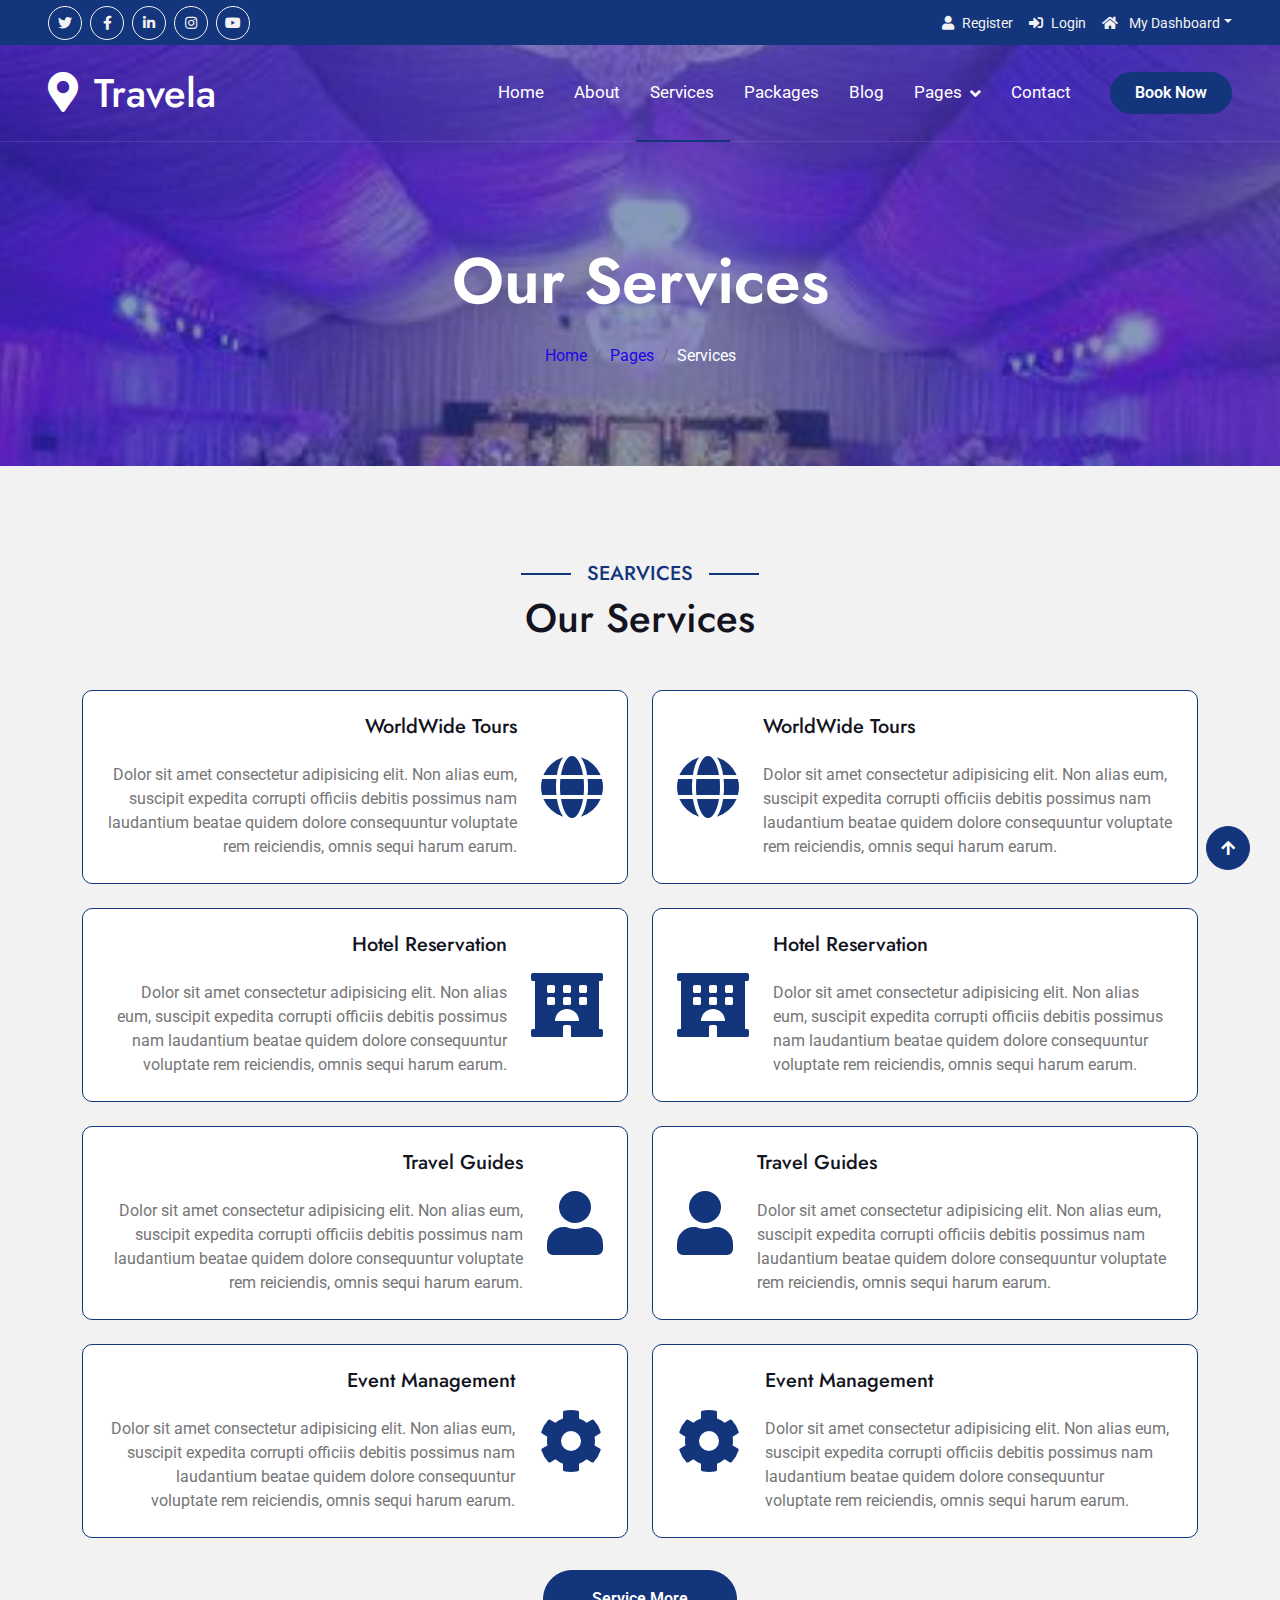
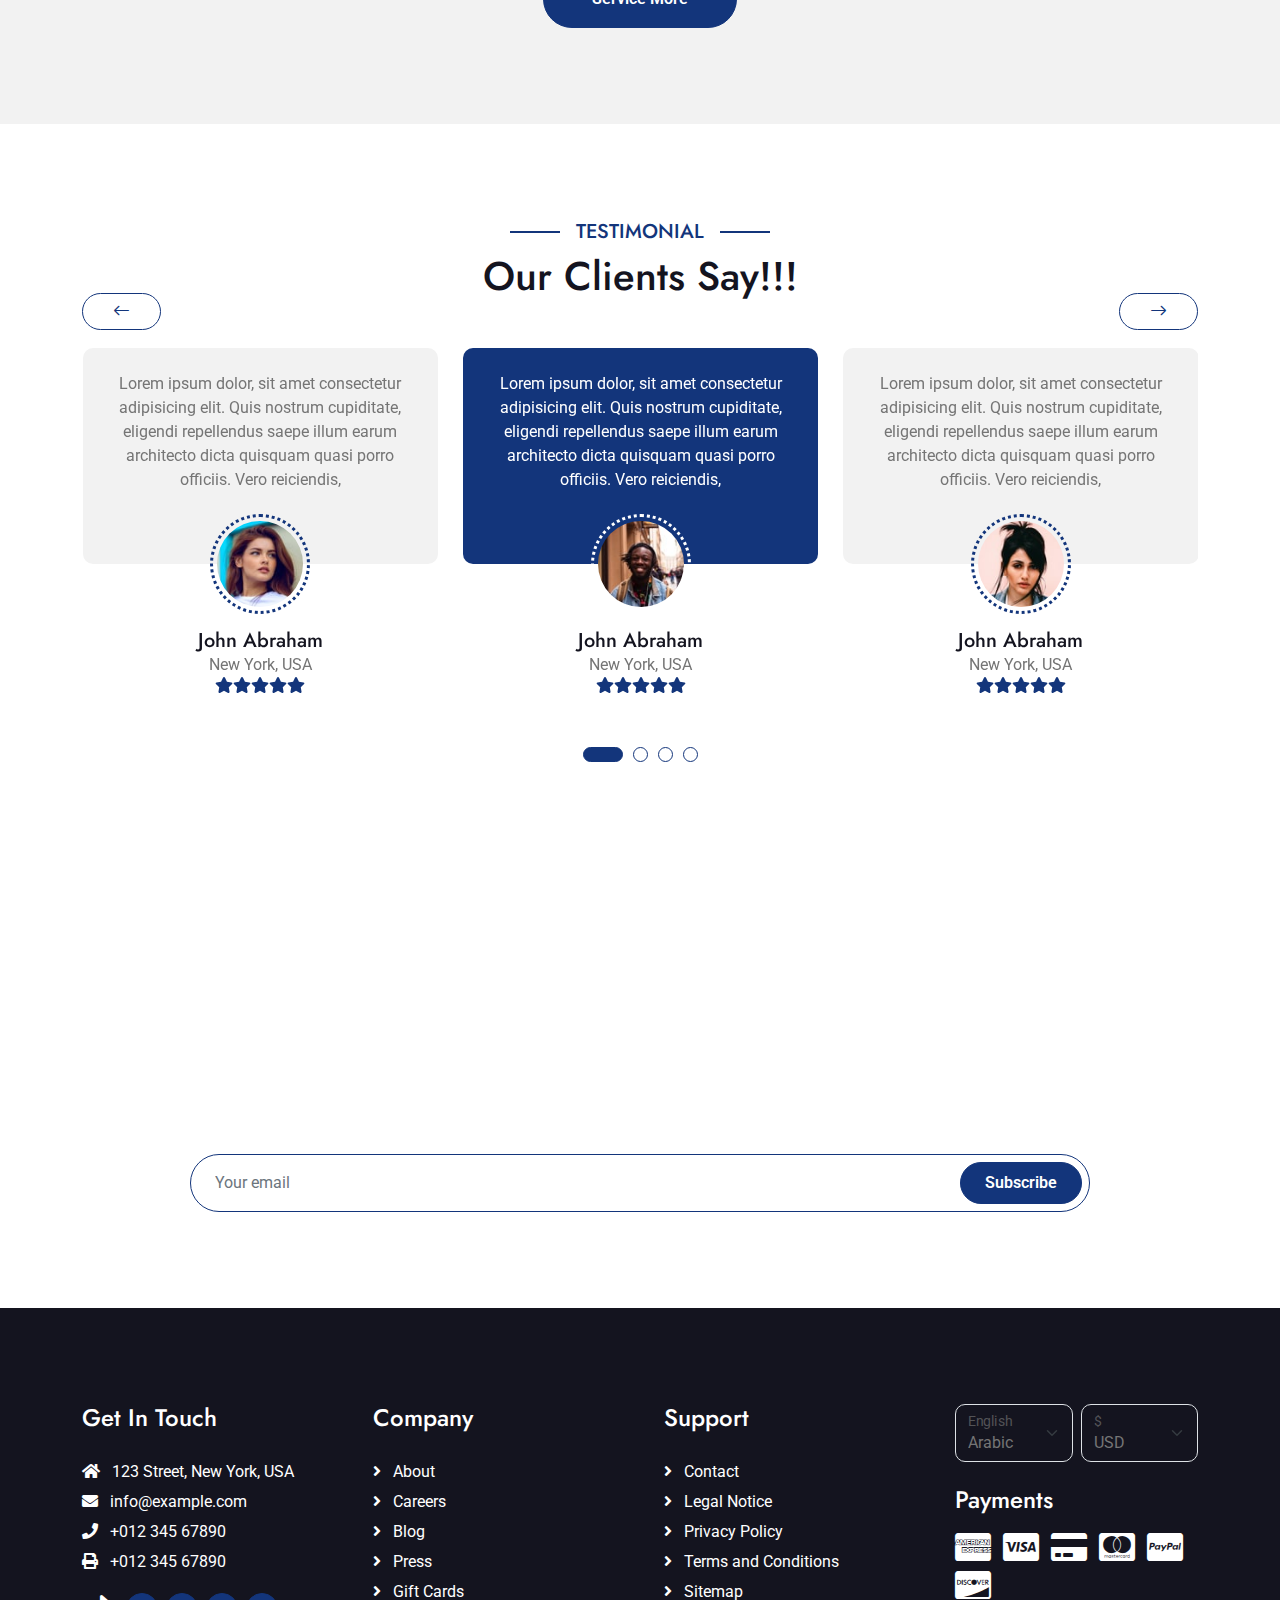
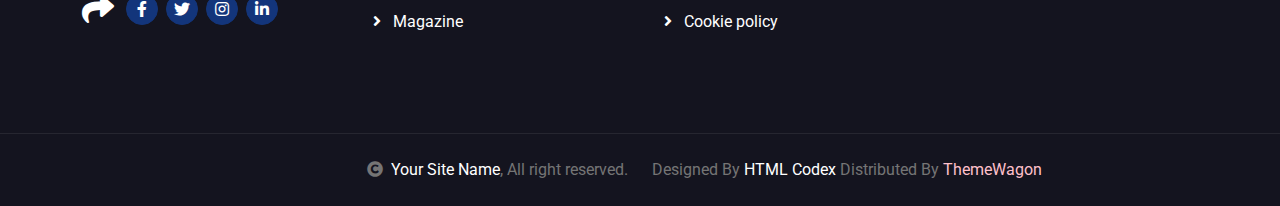
<file: services.html>
<!DOCTYPE html>
<html lang="en">

    <head>
        <meta charset="utf-8">
        <title>Travela - Tourism Website Template</title>
        <meta content="width=device-width, initial-scale=1.0" name="viewport">
        <meta content="" name="keywords">
        <meta content="" name="description">

        <!-- Google Web Fonts -->
        <link rel="preconnect" href="https://fonts.googleapis.com">
        <link rel="preconnect" href="https://fonts.gstatic.com" crossorigin>
        <link href="https://fonts.googleapis.com/css2?family=Jost:wght@500;600&family=Roboto&display=swap" rel="stylesheet"> 

        <!-- Icon Font Stylesheet -->
        <link rel="stylesheet" href="https://use.fontawesome.com/releases/v5.15.4/css/all.css"/>
        <link href="https://cdn.jsdelivr.net/npm/bootstrap-icons@1.4.1/font/bootstrap-icons.css" rel="stylesheet">

        <!-- Libraries Stylesheet -->
        <link href="lib/owlcarousel/assets/owl.carousel.min.css" rel="stylesheet">
        <link href="lib/lightbox/css/lightbox.min.css" rel="stylesheet">


        <!-- Customized Bootstrap Stylesheet -->
        <link href="css/bootstrap.min.css" rel="stylesheet">

        <!-- Template Stylesheet -->
        <link href="css/style.css" rel="stylesheet">
    </head>

    <body>

        <!-- Spinner Start -->
        <div id="spinner" class="show bg-white position-fixed translate-middle w-100 vh-100 top-50 start-50 d-flex align-items-center justify-content-center">
            <div class="spinner-border text-primary" style="width: 3rem; height: 3rem;" role="status">
                <span class="sr-only">Loading...</span>
            </div>
        </div>
        <!-- Spinner End -->

        <!-- Topbar Start -->
        <div class="container-fluid bg-primary px-5 d-none d-lg-block">
            <div class="row gx-0">
                <div class="col-lg-8 text-center text-lg-start mb-2 mb-lg-0">
                    <div class="d-inline-flex align-items-center" style="height: 45px;">
                        <a class="btn btn-sm btn-outline-light btn-sm-square rounded-circle me-2" href=""><i class="fab fa-twitter fw-normal"></i></a>
                        <a class="btn btn-sm btn-outline-light btn-sm-square rounded-circle me-2" href=""><i class="fab fa-facebook-f fw-normal"></i></a>
                        <a class="btn btn-sm btn-outline-light btn-sm-square rounded-circle me-2" href=""><i class="fab fa-linkedin-in fw-normal"></i></a>
                        <a class="btn btn-sm btn-outline-light btn-sm-square rounded-circle me-2" href=""><i class="fab fa-instagram fw-normal"></i></a>
                        <a class="btn btn-sm btn-outline-light btn-sm-square rounded-circle" href=""><i class="fab fa-youtube fw-normal"></i></a>
                    </div>
                </div>
                <div class="col-lg-4 text-center text-lg-end">
                    <div class="d-inline-flex align-items-center" style="height: 45px;">
                        <a href="#"><small class="me-3 text-light"><i class="fa fa-user me-2"></i>Register</small></a>
                        <a href="#"><small class="me-3 text-light"><i class="fa fa-sign-in-alt me-2"></i>Login</small></a>
                        <div class="dropdown">
                            <a href="#" class="dropdown-toggle text-light" data-bs-toggle="dropdown"><small><i class="fa fa-home me-2"></i> My Dashboard</small></a>
                            <div class="dropdown-menu rounded">
                                <a href="#" class="dropdown-item"><i class="fas fa-user-alt me-2"></i> My Profile</a>
                                <a href="#" class="dropdown-item"><i class="fas fa-comment-alt me-2"></i> Inbox</a>
                                <a href="#" class="dropdown-item"><i class="fas fa-bell me-2"></i> Notifications</a>
                                <a href="#" class="dropdown-item"><i class="fas fa-cog me-2"></i> Account Settings</a>
                                <a href="#" class="dropdown-item"><i class="fas fa-power-off me-2"></i> Log Out</a>
                            </div>
                        </div>
                    </div>
                </div>
            </div>
        </div>
        <!-- Topbar End -->

        <!-- Navbar & Hero Start -->
        <div class="container-fluid position-relative p-0">
            <nav class="navbar navbar-expand-lg navbar-light px-4 px-lg-5 py-3 py-lg-0">
                <a href="" class="navbar-brand p-0">
                    <h1 class="m-0"><i class="fa fa-map-marker-alt me-3"></i>Travela</h1>
                    <!-- <img src="img/logo.png" alt="Logo"> -->
                </a>
                <button class="navbar-toggler" type="button" data-bs-toggle="collapse" data-bs-target="#navbarCollapse">
                    <span class="fa fa-bars"></span>
                </button>
                <div class="collapse navbar-collapse" id="navbarCollapse">
                    <div class="navbar-nav ms-auto py-0">
                        <a href="index.html" class="nav-item nav-link">Home</a>
                        <a href="about.html" class="nav-item nav-link">About</a>
                        <a href="services.html" class="nav-item nav-link active">Services</a>
                        <a href="packages.html" class="nav-item nav-link">Packages</a>
                        <a href="blog.html" class="nav-item nav-link">Blog</a>
                        <div class="nav-item dropdown">
                            <a href="#" class="nav-link dropdown-toggle" data-bs-toggle="dropdown">Pages</a>
                            <div class="dropdown-menu m-0">
                                <a href="destination.html" class="dropdown-item">Destination</a>
                                <a href="tour.html" class="dropdown-item">Explore Tour</a>
                                <a href="booking.html" class="dropdown-item">Travel Booking</a>
                                <a href="gallery.html" class="dropdown-item">Our Gallery</a>
                                <a href="guides.html" class="dropdown-item">Travel Guides</a>
                                <a href="testimonial.html" class="dropdown-item">Testimonial</a>
                                <a href="404.html" class="dropdown-item">404 Page</a>
                            </div>
                        </div>
                        <a href="contact.html" class="nav-item nav-link">Contact</a>
                    </div>
                    <a href="" class="btn btn-primary rounded-pill py-2 px-4 ms-lg-4">Book Now</a>
                </div>
            </nav>
        </div>
        <!-- Navbar & Hero End -->

        <!-- Header Start -->
        <div class="container-fluid bg-breadcrumb">
            <div class="container text-center py-5" style="max-width: 900px;">
                <h3 class="text-white display-3 mb-4">Our Services</h1>
                <ol class="breadcrumb justify-content-center mb-0">
                    <li class="breadcrumb-item"><a href="index.html">Home</a></li>
                    <li class="breadcrumb-item"><a href="#">Pages</a></li>
                    <li class="breadcrumb-item active text-white">Services</li>
                </ol>    
            </div>
        </div>
        <!-- Header End -->

        <!-- Services Start -->
        <div class="container-fluid bg-light service py-5">
            <div class="container py-5">
                <div class="mx-auto text-center mb-5" style="max-width: 900px;">
                    <h5 class="section-title px-3">Searvices</h5>
                    <h1 class="mb-0">Our Services</h1>
                </div>
                <div class="row g-4">
                    <div class="col-lg-6">
                        <div class="row g-4">
                            <div class="col-12">
                                <div class="service-content-inner d-flex align-items-center bg-white border border-primary rounded p-4 pe-0">
                                    <div class="service-content text-end">
                                        <h5 class="mb-4">WorldWide Tours</h5>
                                        <p class="mb-0">Dolor sit amet consectetur adipisicing elit. Non alias eum, suscipit expedita corrupti officiis debitis possimus nam laudantium beatae quidem dolore consequuntur voluptate rem reiciendis, omnis sequi harum earum.
                                        </p>
                                    </div>
                                    <div class="service-icon p-4">
                                        <i class="fa fa-globe fa-4x text-primary"></i>
                                    </div>
                                </div>
                            </div>
                            <div class="col-12">
                                <div class="service-content-inner d-flex align-items-center  bg-white border border-primary rounded p-4 pe-0">
                                    <div class="service-content text-end">
                                        <h5 class="mb-4">Hotel Reservation</h5>
                                        <p class="mb-0">Dolor sit amet consectetur adipisicing elit. Non alias eum, suscipit expedita corrupti officiis debitis possimus nam laudantium beatae quidem dolore consequuntur voluptate rem reiciendis, omnis sequi harum earum.
                                        </p>
                                    </div>
                                    <div class="service-icon p-4">
                                        <i class="fa fa-hotel fa-4x text-primary"></i>
                                    </div>
                                </div>
                            </div>
                            <div class="col-12">
                                <div class="service-content-inner d-flex align-items-center bg-white border border-primary rounded p-4 pe-0">
                                    <div class="service-content text-end">
                                        <h5 class="mb-4">Travel Guides</h5>
                                        <p class="mb-0">Dolor sit amet consectetur adipisicing elit. Non alias eum, suscipit expedita corrupti officiis debitis possimus nam laudantium beatae quidem dolore consequuntur voluptate rem reiciendis, omnis sequi harum earum.
                                        </p>
                                    </div>
                                    <div class="service-icon p-4">
                                        <i class="fa fa-user fa-4x text-primary"></i>
                                    </div>
                                </div>
                            </div>
                            <div class="col-12">
                                <div class="service-content-inner d-flex align-items-center bg-white border border-primary rounded p-4 pe-0">
                                    <div class="service-content text-end">
                                        <h5 class="mb-4">Event Management</h5>
                                        <p class="mb-0">Dolor sit amet consectetur adipisicing elit. Non alias eum, suscipit expedita corrupti officiis debitis possimus nam laudantium beatae quidem dolore consequuntur voluptate rem reiciendis, omnis sequi harum earum.
                                        </p>
                                    </div>
                                    <div class="service-icon p-4">
                                        <i class="fa fa-cog fa-4x text-primary"></i>
                                    </div>
                                </div>
                            </div>
                        </div>
                    </div>
                    <div class="col-lg-6">
                        <div class="row g-4">
                            <div class="col-12">
                                <div class="service-content-inner d-flex align-items-center bg-white border border-primary rounded p-4 ps-0">
                                    <div class="service-icon p-4">
                                        <i class="fa fa-globe fa-4x text-primary"></i>
                                    </div>
                                    <div class="service-content">
                                        <h5 class="mb-4">WorldWide Tours</h5>
                                        <p class="mb-0">Dolor sit amet consectetur adipisicing elit. Non alias eum, suscipit expedita corrupti officiis debitis possimus nam laudantium beatae quidem dolore consequuntur voluptate rem reiciendis, omnis sequi harum earum.
                                        </p>
                                    </div>
                                </div>
                            </div>
                            <div class="col-12">
                                <div class="service-content-inner d-flex align-items-center bg-white border border-primary rounded p-4 ps-0">
                                    <div class="service-icon p-4">
                                        <i class="fa fa-hotel fa-4x text-primary"></i>
                                    </div>
                                    <div class="service-content">
                                        <h5 class="mb-4">Hotel Reservation</h5>
                                        <p class="mb-0">Dolor sit amet consectetur adipisicing elit. Non alias eum, suscipit expedita corrupti officiis debitis possimus nam laudantium beatae quidem dolore consequuntur voluptate rem reiciendis, omnis sequi harum earum.
                                        </p>
                                    </div>
                                </div>
                            </div>
                            <div class="col-12">
                                <div class="service-content-inner d-flex align-items-center bg-white border border-primary rounded p-4 ps-0">
                                    <div class="service-icon p-4">
                                        <i class="fa fa-user fa-4x text-primary"></i>
                                    </div>
                                    <div class="service-content">
                                        <h5 class="mb-4">Travel Guides</h5>
                                        <p class="mb-0">Dolor sit amet consectetur adipisicing elit. Non alias eum, suscipit expedita corrupti officiis debitis possimus nam laudantium beatae quidem dolore consequuntur voluptate rem reiciendis, omnis sequi harum earum.
                                        </p>
                                    </div>
                                </div>
                            </div>
                            <div class="col-12">
                                <div class="service-content-inner d-flex align-items-center bg-white border border-primary rounded p-4 ps-0">
                                    <div class="service-icon p-4">
                                        <i class="fa fa-cog fa-4x text-primary"></i>
                                    </div>
                                    <div class="service-content">
                                        <h5 class="mb-4">Event Management</h5>
                                        <p class="mb-0">Dolor sit amet consectetur adipisicing elit. Non alias eum, suscipit expedita corrupti officiis debitis possimus nam laudantium beatae quidem dolore consequuntur voluptate rem reiciendis, omnis sequi harum earum.
                                        </p>
                                    </div>
                                </div>
                            </div>
                        </div>
                    </div>
                    <div class="col-12">
                        <div class="text-center">
                            <a class="btn btn-primary rounded-pill py-3 px-5 mt-2" href="">Service More</a>
                        </div>
                    </div>
                </div>
            </div>
        </div>
        <!-- Services End -->

        <!-- Testimonial Start -->
        <div class="container-fluid testimonial py-5">
            <div class="container py-5">
                <div class="mx-auto text-center mb-5" style="max-width: 900px;">
                    <h5 class="section-title px-3">Testimonial</h5>
                    <h1 class="mb-0">Our Clients Say!!!</h1>
                </div>
                <div class="testimonial-carousel owl-carousel">
                    <div class="testimonial-item text-center rounded pb-4">
                        <div class="testimonial-comment bg-light rounded p-4">
                            <p class="text-center mb-5">Lorem ipsum dolor, sit amet consectetur adipisicing elit. Quis nostrum cupiditate, eligendi repellendus saepe illum earum architecto dicta quisquam quasi porro officiis. Vero reiciendis,
                            </p>
                        </div>
                        <div class="testimonial-img p-1">
                            <img src="img/testimonial-1.jpg" class="img-fluid rounded-circle" alt="Image">
                        </div>
                        <div style="margin-top: -35px;">
                            <h5 class="mb-0">John Abraham</h5>
                            <p class="mb-0">New York, USA</p>
                            <div class="d-flex justify-content-center">
                                <i class="fas fa-star text-primary"></i>
                                <i class="fas fa-star text-primary"></i>
                                <i class="fas fa-star text-primary"></i>
                                <i class="fas fa-star text-primary"></i>
                                <i class="fas fa-star text-primary"></i>
                            </div>
                        </div>
                    </div>
                    <div class="testimonial-item text-center rounded pb-4">
                        <div class="testimonial-comment bg-light rounded p-4">
                            <p class="text-center mb-5">Lorem ipsum dolor, sit amet consectetur adipisicing elit. Quis nostrum cupiditate, eligendi repellendus saepe illum earum architecto dicta quisquam quasi porro officiis. Vero reiciendis,
                            </p>
                        </div>
                        <div class="testimonial-img p-1">
                            <img src="img/testimonial-2.jpg" class="img-fluid rounded-circle" alt="Image">
                        </div>
                        <div style="margin-top: -35px;">
                            <h5 class="mb-0">John Abraham</h5>
                            <p class="mb-0">New York, USA</p>
                            <div class="d-flex justify-content-center">
                                <i class="fas fa-star text-primary"></i>
                                <i class="fas fa-star text-primary"></i>
                                <i class="fas fa-star text-primary"></i>
                                <i class="fas fa-star text-primary"></i>
                                <i class="fas fa-star text-primary"></i>
                            </div>
                        </div>
                    </div>
                    <div class="testimonial-item text-center rounded pb-4">
                        <div class="testimonial-comment bg-light rounded p-4">
                            <p class="text-center mb-5">Lorem ipsum dolor, sit amet consectetur adipisicing elit. Quis nostrum cupiditate, eligendi repellendus saepe illum earum architecto dicta quisquam quasi porro officiis. Vero reiciendis,
                            </p>
                        </div>
                        <div class="testimonial-img p-1">
                            <img src="img/testimonial-3.jpg" class="img-fluid rounded-circle" alt="Image">
                        </div>
                        <div style="margin-top: -35px;">
                            <h5 class="mb-0">John Abraham</h5>
                            <p class="mb-0">New York, USA</p>
                            <div class="d-flex justify-content-center">
                                <i class="fas fa-star text-primary"></i>
                                <i class="fas fa-star text-primary"></i>
                                <i class="fas fa-star text-primary"></i>
                                <i class="fas fa-star text-primary"></i>
                                <i class="fas fa-star text-primary"></i>
                            </div>
                        </div>
                    </div>
                    <div class="testimonial-item text-center rounded pb-4">
                        <div class="testimonial-comment bg-light rounded p-4">
                            <p class="text-center mb-5">Lorem ipsum dolor, sit amet consectetur adipisicing elit. Quis nostrum cupiditate, eligendi repellendus saepe illum earum architecto dicta quisquam quasi porro officiis. Vero reiciendis,
                            </p>
                        </div>
                        <div class="testimonial-img p-1">
                            <img src="img/testimonial-4.jpg" class="img-fluid rounded-circle" alt="Image">
                        </div>
                        <div style="margin-top: -35px;">
                            <h5 class="mb-0">John Abraham</h5>
                            <p class="mb-0">New York, USA</p>
                            <div class="d-flex justify-content-center">
                                <i class="fas fa-star text-primary"></i>
                                <i class="fas fa-star text-primary"></i>
                                <i class="fas fa-star text-primary"></i>
                                <i class="fas fa-star text-primary"></i>
                                <i class="fas fa-star text-primary"></i>
                            </div>
                        </div>
                    </div>
                </div>
            </div>
        </div>
        <!-- Testimonial End -->

        <!-- Subscribe Start -->
        <div class="container-fluid subscribe py-5">
            <div class="container text-center py-5">
                <div class="mx-auto text-center" style="max-width: 900px;">
                    <h5 class="subscribe-title px-3">Subscribe</h5>
                    <h1 class="text-white mb-4">Our Newsletter</h1>
                    <p class="text-white mb-5">Lorem ipsum dolor sit amet consectetur adipisicing elit. Laborum tempore nam, architecto doloremque velit explicabo? Voluptate sunt eveniet fuga eligendi! Expedita laudantium fugiat corrupti eum cum repellat a laborum quasi.
                    </p>
                    <div class="position-relative mx-auto">
                        <input class="form-control border-primary rounded-pill w-100 py-3 ps-4 pe-5" type="text" placeholder="Your email">
                        <button type="button" class="btn btn-primary rounded-pill position-absolute top-0 end-0 py-2 px-4 mt-2 me-2">Subscribe</button>
                    </div>
                </div>
            </div>
        </div>
        <!-- Subscribe End -->

        <!-- Footer Start -->
        <div class="container-fluid footer py-5">
            <div class="container py-5">
                <div class="row g-5">
                    <div class="col-md-6 col-lg-6 col-xl-3">
                        <div class="footer-item d-flex flex-column">
                            <h4 class="mb-4 text-white">Get In Touch</h4>
                            <a href=""><i class="fas fa-home me-2"></i> 123 Street, New York, USA</a>
                            <a href=""><i class="fas fa-envelope me-2"></i> info@example.com</a>
                            <a href=""><i class="fas fa-phone me-2"></i> +012 345 67890</a>
                            <a href="" class="mb-3"><i class="fas fa-print me-2"></i> +012 345 67890</a>
                            <div class="d-flex align-items-center">
                                <i class="fas fa-share fa-2x text-white me-2"></i>
                                <a class="btn-square btn btn-primary rounded-circle mx-1" href=""><i class="fab fa-facebook-f"></i></a>
                                <a class="btn-square btn btn-primary rounded-circle mx-1" href=""><i class="fab fa-twitter"></i></a>
                                <a class="btn-square btn btn-primary rounded-circle mx-1" href=""><i class="fab fa-instagram"></i></a>
                                <a class="btn-square btn btn-primary rounded-circle mx-1" href=""><i class="fab fa-linkedin-in"></i></a>
                            </div>
                        </div>
                    </div>
                    <div class="col-md-6 col-lg-6 col-xl-3">
                        <div class="footer-item d-flex flex-column">
                            <h4 class="mb-4 text-white">Company</h4>
                            <a href=""><i class="fas fa-angle-right me-2"></i> About</a>
                            <a href=""><i class="fas fa-angle-right me-2"></i> Careers</a>
                            <a href=""><i class="fas fa-angle-right me-2"></i> Blog</a>
                            <a href=""><i class="fas fa-angle-right me-2"></i> Press</a>
                            <a href=""><i class="fas fa-angle-right me-2"></i> Gift Cards</a>
                            <a href=""><i class="fas fa-angle-right me-2"></i> Magazine</a>
                        </div>
                    </div>
                    <div class="col-md-6 col-lg-6 col-xl-3">
                        <div class="footer-item d-flex flex-column">
                            <h4 class="mb-4 text-white">Support</h4>
                            <a href=""><i class="fas fa-angle-right me-2"></i> Contact</a>
                            <a href=""><i class="fas fa-angle-right me-2"></i> Legal Notice</a>
                            <a href=""><i class="fas fa-angle-right me-2"></i> Privacy Policy</a>
                            <a href=""><i class="fas fa-angle-right me-2"></i> Terms and Conditions</a>
                            <a href=""><i class="fas fa-angle-right me-2"></i> Sitemap</a>
                            <a href=""><i class="fas fa-angle-right me-2"></i> Cookie policy</a>
                        </div>
                    </div>
                    <div class="col-md-6 col-lg-6 col-xl-3">
                        <div class="footer-item">
                            <div class="row gy-3 gx-2 mb-4">
                                <div class="col-xl-6">
                                    <form>
                                        <div class="form-floating">
                                            <select class="form-select bg-dark border" id="select1">
                                                <option value="1">Arabic</option>
                                                <option value="2">German</option>
                                                <option value="3">Greek</option>
                                                <option value="3">New York</option>
                                            </select>
                                            <label for="select1">English</label>
                                        </div>
                                    </form>
                                </div>
                                <div class="col-xl-6">
                                    <form>
                                        <div class="form-floating">
                                            <select class="form-select bg-dark border" id="select1">
                                                <option value="1">USD</option>
                                                <option value="2">EUR</option>
                                                <option value="3">INR</option>
                                                <option value="3">GBP</option>
                                            </select>
                                            <label for="select1">$</label>
                                        </div>
                                    </form>
                                </div>
                            </div>
                            <h4 class="text-white mb-3">Payments</h4>
                            <div class="footer-bank-card">
                                <a href="#" class="text-white me-2"><i class="fab fa-cc-amex fa-2x"></i></a>
                                <a href="#" class="text-white me-2"><i class="fab fa-cc-visa fa-2x"></i></a>
                                <a href="#" class="text-white me-2"><i class="fas fa-credit-card fa-2x"></i></a>
                                <a href="#" class="text-white me-2"><i class="fab fa-cc-mastercard fa-2x"></i></a>
                                <a href="#" class="text-white me-2"><i class="fab fa-cc-paypal fa-2x"></i></a>
                                <a href="#" class="text-white"><i class="fab fa-cc-discover fa-2x"></i></a>
                            </div>
                        </div>
                    </div>
                </div>
            </div>
        </div>
        <!-- Footer End -->
        
        <!-- Copyright Start -->
        <div class="container-fluid copyright text-body py-4">
            <div class="container">
                <div class="row g-4 align-items-center">
                    <div class="col-md-6 text-center text-md-end mb-md-0">
                        <i class="fas fa-copyright me-2"></i><a class="text-white" href="#">Your Site Name</a>, All right reserved.
                    </div>
                    <div class="col-md-6 text-center text-md-start">
                        <!--/*** This template is free as long as you keep the below author’s credit link/attribution link/backlink. ***/-->
                        <!--/*** If you'd like to use the template without the below author’s credit link/attribution link/backlink, ***/-->
                        <!--/*** you can purchase the Credit Removal License from "https://htmlcodex.com/credit-removal". ***/-->
                        Designed By <a class="text-white" href="https://htmlcodex.com">HTML Codex</a> Distributed By <a href="https://themewagon.com">ThemeWagon</a>
                    </div>
                    </div>
                </div>
            </div>
        </div>
        <!-- Copyright End -->

        <!-- Back to Top -->
        <a href="#" class="btn btn-primary btn-primary-outline-0 btn-md-square back-to-top"><i class="fa fa-arrow-up"></i></a>   

        
        <!-- JavaScript Libraries -->
        <script src="https://ajax.googleapis.com/ajax/libs/jquery/3.6.4/jquery.min.js"></script>
        <script src="https://cdn.jsdelivr.net/npm/bootstrap@5.0.0/dist/js/bootstrap.bundle.min.js"></script>
        <script src="lib/easing/easing.min.js"></script>
        <script src="lib/waypoints/waypoints.min.js"></script>
        <script src="lib/owlcarousel/owl.carousel.min.js"></script>
        <script src="lib/lightbox/js/lightbox.min.js"></script>
        

        <!-- Template Javascript -->
        <script src="js/main.js"></script>
    </body>

</html>
</file>
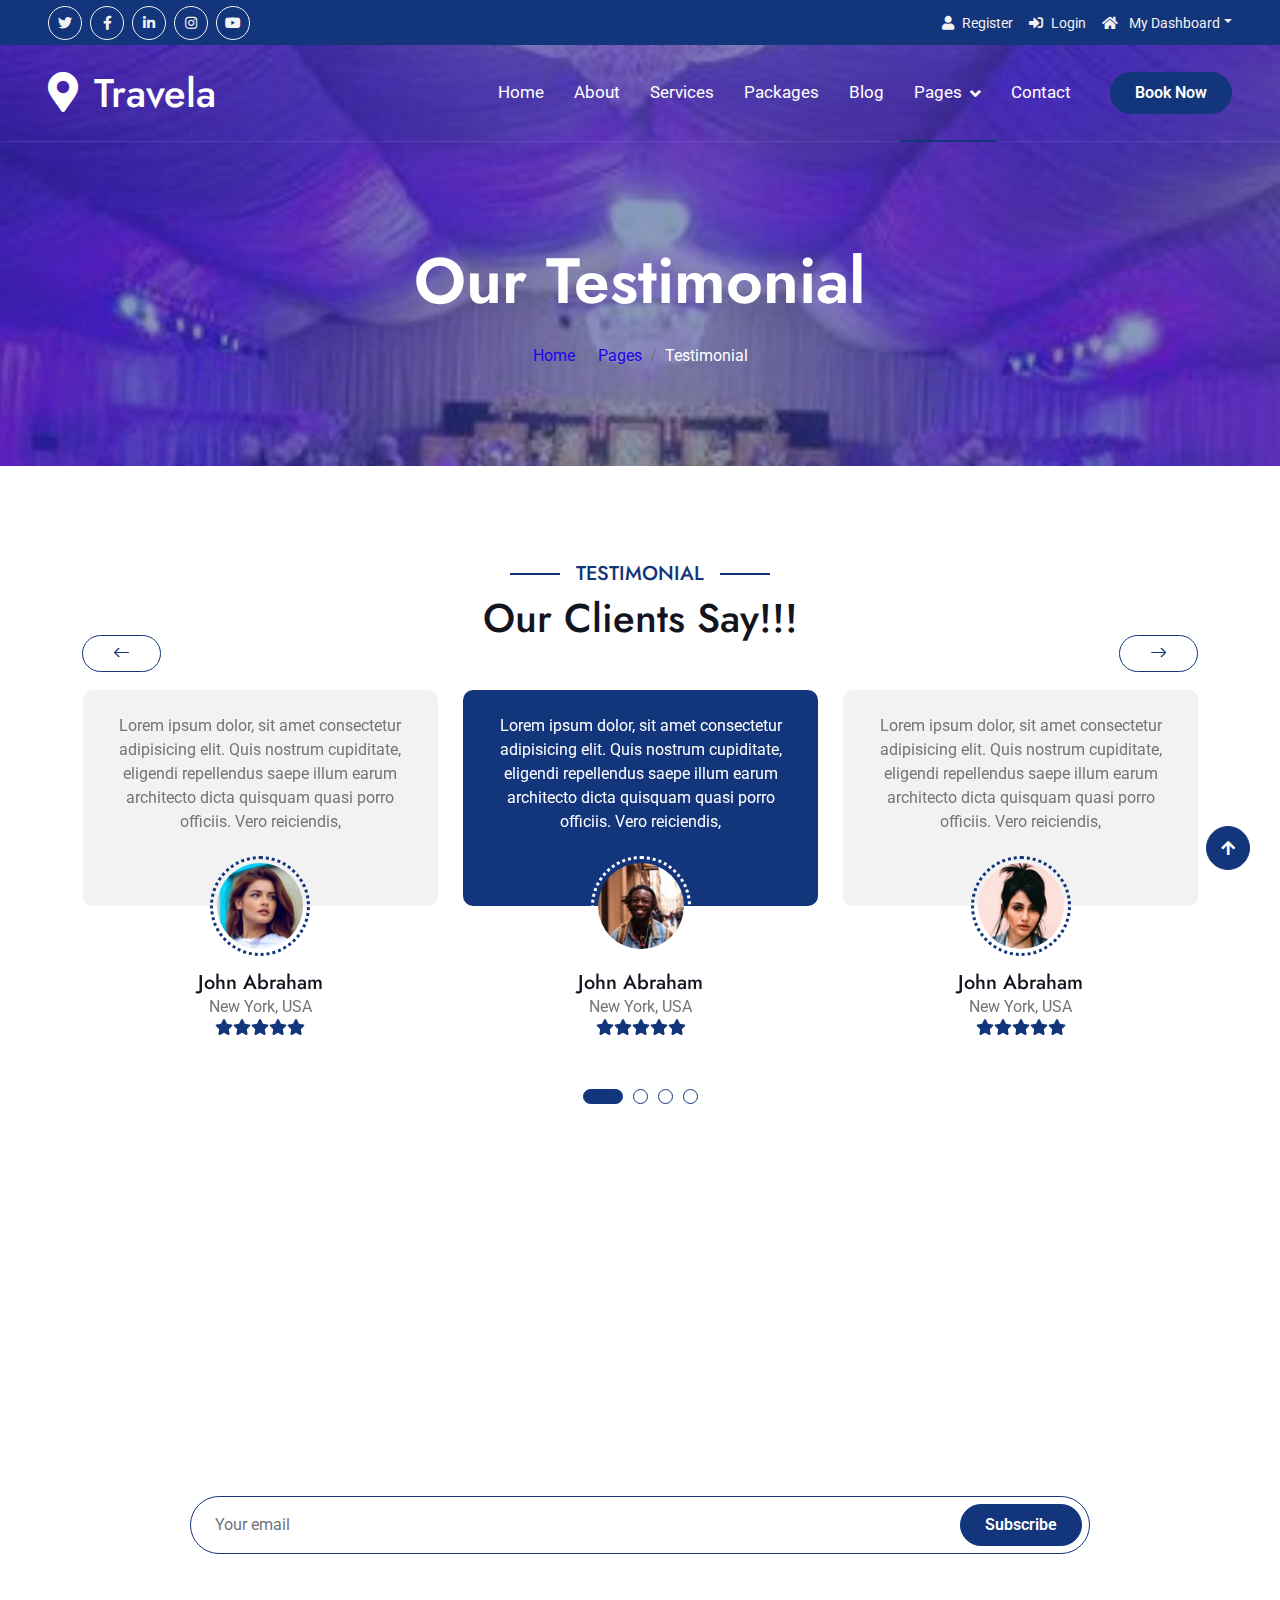
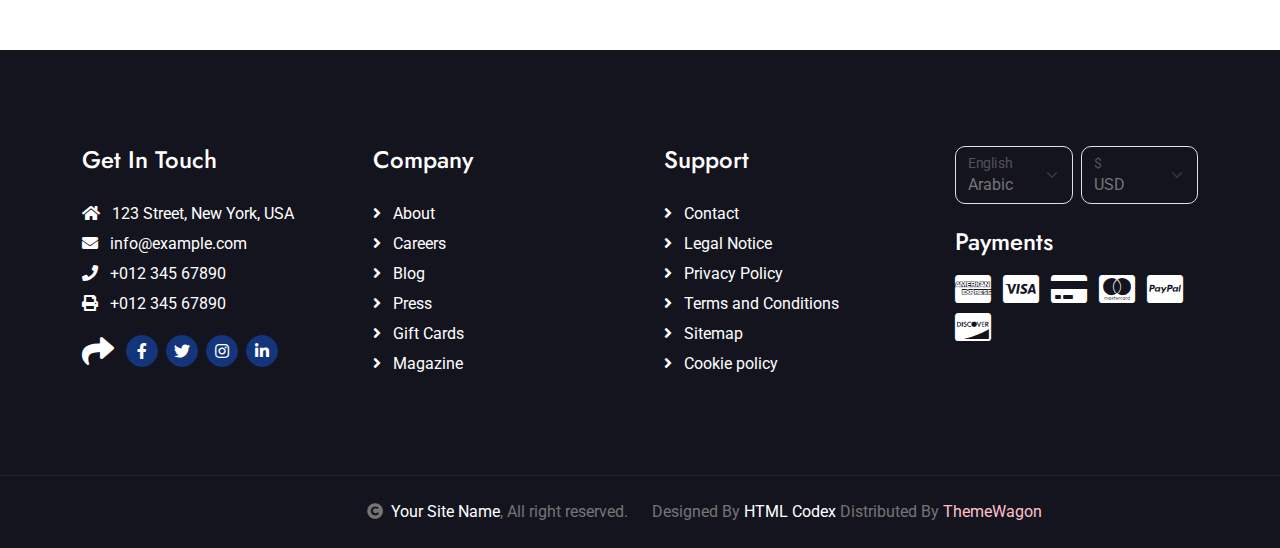
<file: testimonial.html>
<!DOCTYPE html>
<html lang="en">

    <head>
        <meta charset="utf-8">
        <title>Travela - Tourism Website Template</title>
        <meta content="width=device-width, initial-scale=1.0" name="viewport">
        <meta content="" name="keywords">
        <meta content="" name="description">

        <!-- Google Web Fonts -->
        <link rel="preconnect" href="https://fonts.googleapis.com">
        <link rel="preconnect" href="https://fonts.gstatic.com" crossorigin>
        <link href="https://fonts.googleapis.com/css2?family=Jost:wght@500;600&family=Roboto&display=swap" rel="stylesheet"> 

        <!-- Icon Font Stylesheet -->
        <link rel="stylesheet" href="https://use.fontawesome.com/releases/v5.15.4/css/all.css"/>
        <link href="https://cdn.jsdelivr.net/npm/bootstrap-icons@1.4.1/font/bootstrap-icons.css" rel="stylesheet">

        <!-- Libraries Stylesheet -->
        <link href="lib/owlcarousel/assets/owl.carousel.min.css" rel="stylesheet">
        <link href="lib/lightbox/css/lightbox.min.css" rel="stylesheet">


        <!-- Customized Bootstrap Stylesheet -->
        <link href="css/bootstrap.min.css" rel="stylesheet">

        <!-- Template Stylesheet -->
        <link href="css/style.css" rel="stylesheet">
    </head>

    <body>

        <!-- Spinner Start -->
        <div id="spinner" class="show bg-white position-fixed translate-middle w-100 vh-100 top-50 start-50 d-flex align-items-center justify-content-center">
            <div class="spinner-border text-primary" style="width: 3rem; height: 3rem;" role="status">
                <span class="sr-only">Loading...</span>
            </div>
        </div>
        <!-- Spinner End -->

        <!-- Topbar Start -->
        <div class="container-fluid bg-primary px-5 d-none d-lg-block">
            <div class="row gx-0">
                <div class="col-lg-8 text-center text-lg-start mb-2 mb-lg-0">
                    <div class="d-inline-flex align-items-center" style="height: 45px;">
                        <a class="btn btn-sm btn-outline-light btn-sm-square rounded-circle me-2" href=""><i class="fab fa-twitter fw-normal"></i></a>
                        <a class="btn btn-sm btn-outline-light btn-sm-square rounded-circle me-2" href=""><i class="fab fa-facebook-f fw-normal"></i></a>
                        <a class="btn btn-sm btn-outline-light btn-sm-square rounded-circle me-2" href=""><i class="fab fa-linkedin-in fw-normal"></i></a>
                        <a class="btn btn-sm btn-outline-light btn-sm-square rounded-circle me-2" href=""><i class="fab fa-instagram fw-normal"></i></a>
                        <a class="btn btn-sm btn-outline-light btn-sm-square rounded-circle" href=""><i class="fab fa-youtube fw-normal"></i></a>
                    </div>
                </div>
                <div class="col-lg-4 text-center text-lg-end">
                    <div class="d-inline-flex align-items-center" style="height: 45px;">
                        <a href="#"><small class="me-3 text-light"><i class="fa fa-user me-2"></i>Register</small></a>
                        <a href="#"><small class="me-3 text-light"><i class="fa fa-sign-in-alt me-2"></i>Login</small></a>
                        <div class="dropdown">
                            <a href="#" class="dropdown-toggle text-light" data-bs-toggle="dropdown"><small><i class="fa fa-home me-2"></i> My Dashboard</small></a>
                            <div class="dropdown-menu rounded">
                                <a href="#" class="dropdown-item"><i class="fas fa-user-alt me-2"></i> My Profile</a>
                                <a href="#" class="dropdown-item"><i class="fas fa-comment-alt me-2"></i> Inbox</a>
                                <a href="#" class="dropdown-item"><i class="fas fa-bell me-2"></i> Notifications</a>
                                <a href="#" class="dropdown-item"><i class="fas fa-cog me-2"></i> Account Settings</a>
                                <a href="#" class="dropdown-item"><i class="fas fa-power-off me-2"></i> Log Out</a>
                            </div>
                        </div>
                    </div>
                </div>
            </div>
        </div>
        <!-- Topbar End -->

        <!-- Navbar & Hero Start -->
        <div class="container-fluid position-relative p-0">
            <nav class="navbar navbar-expand-lg navbar-light px-4 px-lg-5 py-3 py-lg-0">
                <a href="" class="navbar-brand p-0">
                    <h1 class="m-0"><i class="fa fa-map-marker-alt me-3"></i>Travela</h1>
                    <!-- <img src="img/logo.png" alt="Logo"> -->
                </a>
                <button class="navbar-toggler" type="button" data-bs-toggle="collapse" data-bs-target="#navbarCollapse">
                    <span class="fa fa-bars"></span>
                </button>
                <div class="collapse navbar-collapse" id="navbarCollapse">
                    <div class="navbar-nav ms-auto py-0">
                        <a href="index.html" class="nav-item nav-link">Home</a>
                        <a href="about.html" class="nav-item nav-link">About</a>
                        <a href="services.html" class="nav-item nav-link">Services</a>
                        <a href="packages.html" class="nav-item nav-link">Packages</a>
                        <a href="blog.html" class="nav-item nav-link">Blog</a>
                        <div class="nav-item dropdown">
                            <a href="#" class="nav-link dropdown-toggle active" data-bs-toggle="dropdown">Pages</a>
                            <div class="dropdown-menu m-0">
                                <a href="destination.html" class="dropdown-item">Destination</a>
                                <a href="tour.html" class="dropdown-item">Explore Tour</a>
                                <a href="booking.html" class="dropdown-item">Travel Booking</a>
                                <a href="gallery.html" class="dropdown-item">Our Gallery</a>
                                <a href="guides.html" class="dropdown-item">Travel Guides</a>
                                <a href="testimonial.html" class="dropdown-item active">Testimonial</a>
                                <a href="404.html" class="dropdown-item">404 Page</a>
                            </div>
                        </div>
                        <a href="contact.html" class="nav-item nav-link">Contact</a>
                    </div>
                    <a href="" class="btn btn-primary rounded-pill py-2 px-4 ms-lg-4">Book Now</a>
                </div>
            </nav>
        </div>
        <!-- Navbar & Hero End -->

        <!-- Header Start -->
        <div class="container-fluid bg-breadcrumb">
            <div class="container text-center py-5" style="max-width: 900px;">
                <h3 class="text-white display-3 mb-4">Our Testimonial</h1>
                <ol class="breadcrumb justify-content-center mb-0">
                    <li class="breadcrumb-item"><a href="index.html">Home</a></li>
                    <li class="breadcrumb-item"><a href="#">Pages</a></li>
                    <li class="breadcrumb-item active text-white">Testimonial</li>
                </ol>    
            </div>
        </div>
        <!-- Header End -->

        <!-- Testimonial Start -->
        <div class="container-fluid testimonial py-5">
            <div class="container py-5">
                <div class="mx-auto text-center mb-5" style="max-width: 900px;">
                    <h5 class="section-title px-3">Testimonial</h5>
                    <h1 class="mb-0">Our Clients Say!!!</h1>
                </div>
                <div class="testimonial-carousel owl-carousel">
                    <div class="testimonial-item text-center rounded pb-4">
                        <div class="testimonial-comment bg-light rounded p-4">
                            <p class="text-center mb-5">Lorem ipsum dolor, sit amet consectetur adipisicing elit. Quis nostrum cupiditate, eligendi repellendus saepe illum earum architecto dicta quisquam quasi porro officiis. Vero reiciendis,
                            </p>
                        </div>
                        <div class="testimonial-img p-1">
                            <img src="img/testimonial-1.jpg" class="img-fluid rounded-circle" alt="Image">
                        </div>
                        <div style="margin-top: -35px;">
                            <h5 class="mb-0">John Abraham</h5>
                            <p class="mb-0">New York, USA</p>
                            <div class="d-flex justify-content-center">
                                <i class="fas fa-star text-primary"></i>
                                <i class="fas fa-star text-primary"></i>
                                <i class="fas fa-star text-primary"></i>
                                <i class="fas fa-star text-primary"></i>
                                <i class="fas fa-star text-primary"></i>
                            </div>
                        </div>
                    </div>
                    <div class="testimonial-item text-center rounded pb-4">
                        <div class="testimonial-comment bg-light rounded p-4">
                            <p class="text-center mb-5">Lorem ipsum dolor, sit amet consectetur adipisicing elit. Quis nostrum cupiditate, eligendi repellendus saepe illum earum architecto dicta quisquam quasi porro officiis. Vero reiciendis,
                            </p>
                        </div>
                        <div class="testimonial-img p-1">
                            <img src="img/testimonial-2.jpg" class="img-fluid rounded-circle" alt="Image">
                        </div>
                        <div style="margin-top: -35px;">
                            <h5 class="mb-0">John Abraham</h5>
                            <p class="mb-0">New York, USA</p>
                            <div class="d-flex justify-content-center">
                                <i class="fas fa-star text-primary"></i>
                                <i class="fas fa-star text-primary"></i>
                                <i class="fas fa-star text-primary"></i>
                                <i class="fas fa-star text-primary"></i>
                                <i class="fas fa-star text-primary"></i>
                            </div>
                        </div>
                    </div>
                    <div class="testimonial-item text-center rounded pb-4">
                        <div class="testimonial-comment bg-light rounded p-4">
                            <p class="text-center mb-5">Lorem ipsum dolor, sit amet consectetur adipisicing elit. Quis nostrum cupiditate, eligendi repellendus saepe illum earum architecto dicta quisquam quasi porro officiis. Vero reiciendis,
                            </p>
                        </div>
                        <div class="testimonial-img p-1">
                            <img src="img/testimonial-3.jpg" class="img-fluid rounded-circle" alt="Image">
                        </div>
                        <div style="margin-top: -35px;">
                            <h5 class="mb-0">John Abraham</h5>
                            <p class="mb-0">New York, USA</p>
                            <div class="d-flex justify-content-center">
                                <i class="fas fa-star text-primary"></i>
                                <i class="fas fa-star text-primary"></i>
                                <i class="fas fa-star text-primary"></i>
                                <i class="fas fa-star text-primary"></i>
                                <i class="fas fa-star text-primary"></i>
                            </div>
                        </div>
                    </div>
                    <div class="testimonial-item text-center rounded pb-4">
                        <div class="testimonial-comment bg-light rounded p-4">
                            <p class="text-center mb-5">Lorem ipsum dolor, sit amet consectetur adipisicing elit. Quis nostrum cupiditate, eligendi repellendus saepe illum earum architecto dicta quisquam quasi porro officiis. Vero reiciendis,
                            </p>
                        </div>
                        <div class="testimonial-img p-1">
                            <img src="img/testimonial-4.jpg" class="img-fluid rounded-circle" alt="Image">
                        </div>
                        <div style="margin-top: -35px;">
                            <h5 class="mb-0">John Abraham</h5>
                            <p class="mb-0">New York, USA</p>
                            <div class="d-flex justify-content-center">
                                <i class="fas fa-star text-primary"></i>
                                <i class="fas fa-star text-primary"></i>
                                <i class="fas fa-star text-primary"></i>
                                <i class="fas fa-star text-primary"></i>
                                <i class="fas fa-star text-primary"></i>
                            </div>
                        </div>
                    </div>
                </div>
            </div>
        </div>
        <!-- Testimonial End -->

        <!-- Subscribe Start -->
        <div class="container-fluid subscribe py-5">
            <div class="container text-center py-5">
                <div class="mx-auto text-center" style="max-width: 900px;">
                    <h5 class="subscribe-title px-3">Subscribe</h5>
                    <h1 class="text-white mb-4">Our Newsletter</h1>
                    <p class="text-white mb-5">Lorem ipsum dolor sit amet consectetur adipisicing elit. Laborum tempore nam, architecto doloremque velit explicabo? Voluptate sunt eveniet fuga eligendi! Expedita laudantium fugiat corrupti eum cum repellat a laborum quasi.
                    </p>
                    <div class="position-relative mx-auto">
                        <input class="form-control border-primary rounded-pill w-100 py-3 ps-4 pe-5" type="text" placeholder="Your email">
                        <button type="button" class="btn btn-primary rounded-pill position-absolute top-0 end-0 py-2 px-4 mt-2 me-2">Subscribe</button>
                    </div>
                </div>
            </div>
        </div>
        <!-- Subscribe End -->

        <!-- Footer Start -->
        <div class="container-fluid footer py-5">
            <div class="container py-5">
                <div class="row g-5">
                    <div class="col-md-6 col-lg-6 col-xl-3">
                        <div class="footer-item d-flex flex-column">
                            <h4 class="mb-4 text-white">Get In Touch</h4>
                            <a href=""><i class="fas fa-home me-2"></i> 123 Street, New York, USA</a>
                            <a href=""><i class="fas fa-envelope me-2"></i> info@example.com</a>
                            <a href=""><i class="fas fa-phone me-2"></i> +012 345 67890</a>
                            <a href="" class="mb-3"><i class="fas fa-print me-2"></i> +012 345 67890</a>
                            <div class="d-flex align-items-center">
                                <i class="fas fa-share fa-2x text-white me-2"></i>
                                <a class="btn-square btn btn-primary rounded-circle mx-1" href=""><i class="fab fa-facebook-f"></i></a>
                                <a class="btn-square btn btn-primary rounded-circle mx-1" href=""><i class="fab fa-twitter"></i></a>
                                <a class="btn-square btn btn-primary rounded-circle mx-1" href=""><i class="fab fa-instagram"></i></a>
                                <a class="btn-square btn btn-primary rounded-circle mx-1" href=""><i class="fab fa-linkedin-in"></i></a>
                            </div>
                        </div>
                    </div>
                    <div class="col-md-6 col-lg-6 col-xl-3">
                        <div class="footer-item d-flex flex-column">
                            <h4 class="mb-4 text-white">Company</h4>
                            <a href=""><i class="fas fa-angle-right me-2"></i> About</a>
                            <a href=""><i class="fas fa-angle-right me-2"></i> Careers</a>
                            <a href=""><i class="fas fa-angle-right me-2"></i> Blog</a>
                            <a href=""><i class="fas fa-angle-right me-2"></i> Press</a>
                            <a href=""><i class="fas fa-angle-right me-2"></i> Gift Cards</a>
                            <a href=""><i class="fas fa-angle-right me-2"></i> Magazine</a>
                        </div>
                    </div>
                    <div class="col-md-6 col-lg-6 col-xl-3">
                        <div class="footer-item d-flex flex-column">
                            <h4 class="mb-4 text-white">Support</h4>
                            <a href=""><i class="fas fa-angle-right me-2"></i> Contact</a>
                            <a href=""><i class="fas fa-angle-right me-2"></i> Legal Notice</a>
                            <a href=""><i class="fas fa-angle-right me-2"></i> Privacy Policy</a>
                            <a href=""><i class="fas fa-angle-right me-2"></i> Terms and Conditions</a>
                            <a href=""><i class="fas fa-angle-right me-2"></i> Sitemap</a>
                            <a href=""><i class="fas fa-angle-right me-2"></i> Cookie policy</a>
                        </div>
                    </div>
                    <div class="col-md-6 col-lg-6 col-xl-3">
                        <div class="footer-item">
                            <div class="row gy-3 gx-2 mb-4">
                                <div class="col-xl-6">
                                    <form>
                                        <div class="form-floating">
                                            <select class="form-select bg-dark border" id="select1">
                                                <option value="1">Arabic</option>
                                                <option value="2">German</option>
                                                <option value="3">Greek</option>
                                                <option value="3">New York</option>
                                            </select>
                                            <label for="select1">English</label>
                                        </div>
                                    </form>
                                </div>
                                <div class="col-xl-6">
                                    <form>
                                        <div class="form-floating">
                                            <select class="form-select bg-dark border" id="select1">
                                                <option value="1">USD</option>
                                                <option value="2">EUR</option>
                                                <option value="3">INR</option>
                                                <option value="3">GBP</option>
                                            </select>
                                            <label for="select1">$</label>
                                        </div>
                                    </form>
                                </div>
                            </div>
                            <h4 class="text-white mb-3">Payments</h4>
                            <div class="footer-bank-card">
                                <a href="#" class="text-white me-2"><i class="fab fa-cc-amex fa-2x"></i></a>
                                <a href="#" class="text-white me-2"><i class="fab fa-cc-visa fa-2x"></i></a>
                                <a href="#" class="text-white me-2"><i class="fas fa-credit-card fa-2x"></i></a>
                                <a href="#" class="text-white me-2"><i class="fab fa-cc-mastercard fa-2x"></i></a>
                                <a href="#" class="text-white me-2"><i class="fab fa-cc-paypal fa-2x"></i></a>
                                <a href="#" class="text-white"><i class="fab fa-cc-discover fa-2x"></i></a>
                            </div>
                        </div>
                    </div>
                </div>
            </div>
        </div>
        <!-- Footer End -->
        
        <!-- Copyright Start -->
        <div class="container-fluid copyright text-body py-4">
            <div class="container">
                <div class="row g-4 align-items-center">
                    <div class="col-md-6 text-center text-md-end mb-md-0">
                        <i class="fas fa-copyright me-2"></i><a class="text-white" href="#">Your Site Name</a>, All right reserved.
                    </div>
                    <div class="col-md-6 text-center text-md-start">
                        <!--/*** This template is free as long as you keep the below author’s credit link/attribution link/backlink. ***/-->
                        <!--/*** If you'd like to use the template without the below author’s credit link/attribution link/backlink, ***/-->
                        <!--/*** you can purchase the Credit Removal License from "https://htmlcodex.com/credit-removal". ***/-->
                        Designed By <a class="text-white" href="https://htmlcodex.com">HTML Codex</a> Distributed By <a href="https://themewagon.com">ThemeWagon</a>
                    </div>
                    </div>
                </div>
            </div>
        </div>
        <!-- Copyright End -->

        <!-- Back to Top -->
        <a href="#" class="btn btn-primary btn-primary-outline-0 btn-md-square back-to-top"><i class="fa fa-arrow-up"></i></a>   

        
        <!-- JavaScript Libraries -->
        <script src="https://ajax.googleapis.com/ajax/libs/jquery/3.6.4/jquery.min.js"></script>
        <script src="https://cdn.jsdelivr.net/npm/bootstrap@5.0.0/dist/js/bootstrap.bundle.min.js"></script>
        <script src="lib/easing/easing.min.js"></script>
        <script src="lib/waypoints/waypoints.min.js"></script>
        <script src="lib/owlcarousel/owl.carousel.min.js"></script>
        <script src="lib/lightbox/js/lightbox.min.js"></script>
        

        <!-- Template Javascript -->
        <script src="js/main.js"></script>
    </body>

</html>
</file>
<file: css/style.css>
/*** Spinner Start ***/
/*** Spinner ***/
/* Define new color variables */

#spinner {
    opacity: 0;
    visibility: hidden;
    transition: opacity .5s ease-out, visibility 0s linear .5s;
    z-index: 99999;
}

#spinner.show {
    transition: opacity .5s ease-out, visibility 0s linear 0s;
    visibility: visible;
    opacity: 1;
}
/*** Spinner End ***/

.back-to-top {
    position: fixed;
    right: 30px;
    bottom: 30px;
    display: flex;
    width: 45px;
    height: 45px;
    align-items: center;
    justify-content: center;
    transition: 0.5s;
    z-index: 99;
}

/*** Button Start ***/
.btn {
    font-weight: 600;
    transition: .5s;
}

.btn-square {
    width: 32px;
    height: 32px;
}

.btn-sm-square {
    width: 34px;
    height: 34px;
}

.btn-md-square {
    width: 44px;
    height: 44px;
}

.btn-lg-square {
    width: 56px;
    height: 56px;
}

.btn-square,
.btn-sm-square,
.btn-md-square,
.btn-lg-square {
    padding: 0;
    display: flex;
    align-items: center;
    justify-content: center;
    font-weight: normal;
    border-radius: 50%;
}

.btn.btn-primary {
    box-shadow: inset 0 0 0 0 var(--bs-primary);
}

.btn.btn-primary:hover {
    box-shadow: inset 300px 0 0 0 var(--bs-light) !important;
    color: var(--bs-primary) !important;
}

.btn.btn-light {
    box-shadow: inset 0 0 0 0 var(--bs-primary);
}

.btn.btn-light:hover {
    box-shadow: inset 300px 0 0 0 var(--bs-primary);
    color: var(--bs-light) !important;
}

.btn-hover {
    transition: 0.5s;
}

.btn-hover:hover {
    color: var(--bs-secondary) !important;
}

/*** Section Title Start ***/
.section-title {
    position: relative;
    display: inline-block;
    text-transform: uppercase;
    color: var(--bs-primary);
}

.section-title::before {
    content: "";
    width: 50px;
    position: absolute;
    top: 50%;
    right: 0;
    transform: translateY(-50%);
    margin-right: -50px;
    border: 1px solid var(--bs-primary) !important;
}

.section-title::after {
    content: "";
    width: 50px;
    position: absolute;
    top: 50%;
    left: 0;
    transform: translateY(-50%);
    margin-left: -50px;
    border: 1px solid var(--bs-primary) !important;
}


/*** Topbar Start ***/
.fixed-top .container {
    transition: 0.5s;
}

.topbar {
    padding: 2px 10px 2px 20px;
    background: var(--bs-primary) !important;
}

.topbar a,
.topbar a i {
    transition: 0.5s;
}

.topbar a:hover,
.topbar a i:hover {
    color: var(--bs-secondary) !important;
}


@media (max-width: 768px) {
    .topbar {
        display: none;    
    }
}
/*** Topbar End ***/


/*** Navbar ***/
.navbar-light .navbar-nav .nav-link {
    font-family: 'Roboto', sans-serif;
    position: relative;
    padding: 35px 15px;
    color: var(--bs-white) !important;
    font-size: 17px;
    font-weight: 400;
    outline: none;
    transition: .5s;
}

.sticky-top.navbar-light .navbar-nav .nav-link {
    padding: 20px 15px;
    color: var(--bs-dark) !important;
}

.navbar-light .navbar-nav .nav-link:hover,
.navbar-light .navbar-nav .nav-link.active {
    color: var(black) !important;
}

.navbar-light .navbar-brand h1 {
    color: var(--bs-white);
}

.sticky-top.navbar-light .navbar-brand h1 {
    color: var(--bs-primary);
}

.navbar-light .navbar-brand img {
    max-height: 60px;
    transition: .5s;
}

.sticky-top.navbar-light .navbar-brand img {
    max-height: 45px;
}

.navbar .dropdown-toggle::after {
    border: none;
    content: "\f107";
    font-family: "Font Awesome 5 Free";
    font-weight: 900;
    vertical-align: middle;
    margin-left: 8px;
}

@media (min-width: 1200px) {
    .navbar .nav-item .dropdown-menu {
        display:block;
        visibility: hidden;
        top: 100%;
        transform: rotateX(-75deg);
        transform-origin: 0% 0%;
        border: 0;
        border-radius: 10px;
        transition: .5s;
        opacity: 0;
    }
}

.dropdown .dropdown-menu a:hover {
    background: var(--bs-primary);
    color: var(--bs-white);
}

.navbar .nav-item:hover .dropdown-menu {
    transform: rotateX(0deg);
    visibility: visible;
    background: var(--bs-light);
    transition: .5s;
    opacity: 1;
}

@media (max-width: 991.98px) {
    .sticky-top.navbar-light {
        position: relative;
        background: var(--bs-white);
    }

    .navbar-light .navbar-brand h1 {
        color: var(--bs-primary);
    }

    .navbar.navbar-expand-lg .navbar-toggler {
        padding: 10px 20px;
        border: 1px solid var(--bs-primary);
        color: var(--bs-primary);
    }

    .navbar-light .navbar-collapse {
        margin-top: 15px;
        border-top: 1px solid #DDDDDD;
    }

    .navbar-light .navbar-nav .nav-link,
    .sticky-top.navbar-light .navbar-nav .nav-link {
        padding: 10px 0;
        color: var(--bs-dark) !important;
    }

    .navbar-light .navbar-nav .nav-link:hover,
    .navbar-light .navbar-nav .nav-link.active  {
        color: var(--bs-primary) !important;
    }

    .navbar-light .navbar-brand img {
        max-height: 45px;
    }
}

@media (min-width: 992px) {
    .navbar-light {
        position: absolute;
        width: 100%;
        top: 0;
        left: 0;
        border-bottom: 1px solid rgba(255, 255, 255, .1);
        z-index: 999;
    }
    
    .sticky-top.navbar-light {
        position: fixed;
        background: var(--bs-light);
    }

    .navbar-light .navbar-nav .nav-link::before {
        position: absolute;
        content: "";
        width: 100%;
        height: 0;
        bottom: -1px;
        left: 0;
        background: var(--bs-primary);
        transition: .5s;
        z-index: -1;
    }

    .navbar-light .navbar-nav .nav-link:hover::before,
    .navbar-light .navbar-nav .nav-link.active::before {
        height:2px;
        left: 1px;
        color:skyblue;
    } 

    .navbar-light .navbar-nav .nav-link.nav-contact::before {
        display: none;
    }
}

/*** Carousel Hero Header Start ***/
.carousel-header .carousel-control-prev,
.carousel-header .carousel-control-next {
    background: transparent;
}

.carousel-header .carousel-control-prev .carousel-control-prev-icon {
    position: absolute;
    top: 50%;
    left: 0;
    transform: translateY(-50%);
    padding: 25px 30px;
    border-top-left-radius: 0;
    border-top-right-radius: 50px;
    border-bottom-left-radius: 0;
    border-bottom-right-radius: 50px;
    background-size: 60% 60%;
}

.carousel-header .carousel-control-next .carousel-control-next-icon {
    position: absolute;
    top: 50%;
    right: 0;
    transform: translateY(-50%);
    padding: 25px 30px;
    border-top-left-radius: 50px;
    border-top-right-radius: 0;
    border-bottom-left-radius: 50px;
    border-bottom-right-radius: 0;
    background-size: 60% 60%;

}

.carousel-header .carousel .carousel-indicators li,
.carousel-header .carousel .carousel-indicators li,
.carousel-header .carousel .carousel-indicators li {
    opacity: 0;
}

.carousel-header .carousel-inner .carousel-item {
    position: relative;
    min-height: 100vh 
}

.carousel-header .carousel-inner .carousel-item img {
    position: absolute;
    width: 100%;
    height: 100%;
    object-fit: cover;
}

.carousel-header .carousel-inner .carousel-item .carousel-caption  {
    position: absolute;
    width: 100%;
    height: 100%;
    top: 0;
    left: 0;
    padding-top: 60px;
    display: flex;
    align-items: center;
    justify-content: center;
    text-align: center;
    background: linear-gradient(rgba(0, 0, 0, .5), rgba(0, 0, 0, 0.5));
    background-size: cover;
}

@media (max-width: 768px) {
    .carousel-header .carousel-inner .carousel-item img,
    .carousel-header .carousel-inner .carousel-item .carousel-caption {
        height: 700px;
        margin-top: -100px;
    }

    .carousel-header {
        height: 700px !important;
    }

    .carousel-header .carousel-control-prev .carousel-control-prev-icon,
    .carousel-header .carousel-control-next .carousel-control-next-icon {
        opacity: 0;
    }
    
    .search-bar {
        margin-top: -100px;
        transition: 0.5s;
    }
}
/*** Carousel Hero Header End ***/


/*** Single Page Hero Header Start ***/
.bg-breadcrumb {
    background: linear-gradient(rgba(19, 53, 123, 0.5), rgba(19, 53, 123, 0.5)), url(../img/fac2.jpeg);
    background-position: center center;
    background-repeat: no-repeat;
    background-size: cover;
    background-attachment: fixed;
    padding: 150px 0 50px 0;
}

.bg-breadcrumb .breadcrumb-item a {
    color: var(--bs-secondary) !important;
}
/*** Single Page Hero Header End ***/


/*** About Start ***/
.about .container .section-about-title {
    position: relative;
    display: inline-block;
    text-transform: uppercase;
    color: var(--bs-primary);
}

.about .container .section-about-title::before {
    content: "";
    width: 50px;
    position: absolute;
    top: 50%;
    right: 0;
    transform: translateY(-50%);
    margin-right: -50px;
    border: 1px solid var(--bs-primary) !important;
}
/*** About End ***/


/*** Services Start ***/
.service .service-content-inner {
    transition: 0.5s;
}
.service .service-content-inner:hover {
    position: relative;
    background: var(--bs-primary) !important;
}

.service .service-content-inner .service-content h5,
.service .service-content-inner .service-content p,
.service .service-content-inner .service-icon i {
    transition: 0.5s;
}

.service .service-content-inner:hover .service-content h5,
.service .service-content-inner:hover .service-content p,
.service .service-content-inner:hover .service-icon i {
    color: var(--bs-white) !important;
}
/*** Service End ***/


/*** Destination Start ***/
.destination .tab-class .tab-content .tab-pane .destination-img {
    position: relative;
    overflow: hidden;
    border-radius: 10px;
    z-index: 1;
}

.destination .tab-class .tab-content .tab-pane .destination-img .destination-overlay {
    position: absolute;
    bottom: -100%;
    left: 0;
    z-index: 3;
    transition: 0.5s;
}

.destination .tab-class .tab-content .tab-pane .destination-img .search-icon {
    position: absolute;
    width: 100%;
    height: 100%;
    top: 0;
    right: 0;
    display: flex;
    justify-content: end;
    padding: 20px 20px 0 0;
    background: rgba(0, 0, 0, 0.1);
    border-radius: 10px;
    transition: 0.5s;

}

.destination .tab-class .tab-content .tab-pane .destination-img .search-icon a i {
    opacity: 0;
    transition: 0.5s;
}

.destination .tab-class .nav-item {
    padding: 0 0 20px 0;
}
.destination .tab-class .nav-item a.active {
    background: var(--bs-primary) !important;
}

.destination .tab-class .nav-item a.active span {
    color: var(--bs-white) !important;
}

.destination .tab-class .tab-content .destination-img:hover .search-icon {
    background: rgba(19, 53, 123, 0.4);
}

.destination .tab-class .tab-content .destination-img:hover .destination-overlay {
    bottom: 0;
}

.destination .tab-class .tab-content .destination-img:hover .search-icon a i {
    opacity: 1;
}

.destination .tab-class .tab-content .destination-img img {
    transition: 0.5s;
}

.destination .tab-class .tab-content .destination-img:hover img {
    transform: scale(1.2);
}
/*** Destination End ***/


/*** Packages Start ***/
.packages .packages-item .packages-img {
    position: relative;
    overflow: hidden;
    transition: 0.5s;
    border-top-right-radius: 10px;
    border-top-left-radius: 10px;
    z-index: 1;
}

.packages .packages-item .packages-img .packages-info {
    background: rgba(0, 0, 0, .3);
}

.packages .packages-item .packages-img .packages-info small,
.packages .packages-item .packages-img .packages-info small i {
    color: var(--bs-white);
    transition: 0.5s;
}

.packages .packages-item .packages-img::after {
    position: absolute;
    content: "";
    width: 0;
    height: 0;
    top: 50%;
    left: 50%;
    transform: translate(-50%, -50%);
    border: 0px solid;
    border-radius: 10px !important;
    visibility: hidden;
    transition: 0.7s;
    z-index: 3;
}

.packages .packages-item .packages-img:hover.packages-img::after {
    width: 100%;
    height: 100%;
    border: 300px solid;
    border-color: rgba(19, 53, 123, 0.6) rgba(19, 53, 123, 0.6) rgba(19, 53, 123, 0.6) rgba(19, 53, 123, 0.6);
    visibility: visible;
}

.packages .packages-item .packages-img small,
.packages .packages-item .packages-img small i {
    transition: 0.5s;
}

.packages .packages-item .packages-img:hover small,
.packages .packages-item .packages-img:hover small i {
    color: var(--bs-white) !important;

}

.packages .packages-item .packages-img img {
    transition: 0.5s;
}

.packages .packages-item .packages-img:hover img {
    transform: scale(1.3);
}

.packages .packages-item .packages-img .packages-price {
    position: absolute;
    width: 100px; 
    top: 0; 
    left: 50%; 
    transform: translateX(-50%);
    display: inline-block;
    background: var(--bs-primary);
    color: var(--bs-white);
    border-bottom-left-radius: 10px;
    border-bottom-right-radius: 10px; 
    z-index: 5;
}

.packages .packages-carousel {
    position: relative;
}

.packages .packages-carousel .owl-nav .owl-prev {
    position: absolute;
    top: -50px;
    left: 0;
    padding: 5px 30px;
    border: 1px solid var(--bs-primary);
    border-radius: 30px;
    transition: 0.5s;
}

.packages .packages-carousel .owl-nav .owl-next {
    position: absolute;
    top: -50px;
    right: 0;
    padding: 5px 30px;
    border: 1px solid var(--bs-primary);
    border-radius: 30px;
    transition: 0.5s;
}

.packages .packages-carousel .owl-nav .owl-prev i,
.packages .packages-carousel .owl-nav .owl-next i {
    color: var(--bs-primary);
    font-size: 17px;
    transition: 0.5s;
}

.packages .packages-carousel .owl-nav .owl-prev:hover,
.packages .packages-carousel .owl-nav .owl-next:hover {
    background: var(--bs-primary);
}

.packages .packages-carousel .owl-nav .owl-prev:hover i,
.packages .packages-carousel .owl-nav .owl-next:hover i {
    color: var(--bs-white);
}
/*** Packages End ***/


/*** Explore Tour Start ***/
.ExploreTour .tab-class .nav-item {
    padding: 0 0 20px 0;
}
.ExploreTour .tab-class .nav-item a.active {
    background: var(--bs-primary) !important;
}

.ExploreTour .tab-class .nav-item a.active span {
    color: var(--bs-white) !important;
}


/* National Tour Start */
.ExploreTour #NationalTab-1 .national-item {
    position: relative;
    border-radius: 10px;
    overflow: hidden;
}

.ExploreTour #NationalTab-1 .national-item img {
    transition: 0.5s;
}

.ExploreTour #NationalTab-1 .national-item:hover img {
    transform: scale(1.2);
}

.ExploreTour #NationalTab-1 .national-item .national-content {
    position: absolute;
    width: 100%;
    height: 100%;
    top: 0;
    left: 0;
    border-radius: 10px;
    padding: 20px;
    background: rgba(0, 0, 0, .2);
    display: flex;
    align-items: end;
    justify-content: center;
    transition: 0.5s;
}

.ExploreTour #NationalTab-1 .national-item:hover .national-content {
    background: rgba(19, 53, 123, .6);
}

.ExploreTour #NationalTab-1 .national-item .national-plus-icon {
    position: absolute;
    top: 50%;
    left: 50%;
    transform: translate(-50%, -50%);
    transition: 0.5s;
    opacity: 0;
}

.ExploreTour #NationalTab-1 .national-item:hover .national-plus-icon {
    opacity: 1;
}

.ExploreTour #NationalTab-1 .national-item .tour-offer {
    position: absolute;
    top: -1px;
    left: -1px;
    padding: 20px;
    border-top-right-radius: 40px;
    border-top-left-radius: 20px;
    border-bottom-right-radius: 0;
    border-bottom-left-radius: 80px;
    background: var(--bs-primary);
    color: var(--bs-white);
}

/* International Tour Start */
.ExploreTour #InternationalTab-2 .international-item {
    position: relative;
    border-radius: 10px;
    overflow: hidden;
}

.ExploreTour #InternationalTab-2 .international-item img {
    transition: 0.5s;
}

.ExploreTour #InternationalTab-2 .international-item:hover img {
    transform: scale(1.2);
}

.ExploreTour #InternationalTab-2 .international-item .tour-offer {
    position: absolute;
    top: -1px;
    left: -1px;
    padding: 20px;
    border-top-right-radius: 30px;
    border-top-left-radius: 20px;
    border-bottom-right-radius: 0;
    border-bottom-left-radius: 80px;
    background: var(--bs-primary);
    color: var(--bs-white);
}

.ExploreTour #InternationalTab-2 .international-item .international-content {
    position: absolute;
    width: 100%;
    height: 100%;
    top: 0;
    left: 0;
    border-radius: 10px;
    padding: 20px;
    background: rgba(0, 0, 0, .3);
    display: flex;
    align-items: end;
    justify-content: center;
    transition: 0.5s;
}

.ExploreTour #InternationalTab-2 .international-item:hover .international-content {
    background: rgba(19, 53, 123, .6);
}

.ExploreTour #InternationalTab-2 .international-item .international-content .international-info a {
    font-size: 14px;
}

.ExploreTour #InternationalTab-2 .international-item .international-plus-icon {
    position: absolute;
    top: 50%;
    left: 50%;
    transform: translate(-50%, -50%);
    transition: 0.5s;
    opacity: 0;
}

.ExploreTour #InternationalTab-2 .international-item:hover .international-plus-icon {
    opacity: 1;
}

/* carousel Start */
.ExploreTour #InternationalTab-2 .InternationalTour-carousel .international-item {
    position: relative;
    overflow: hidden;
}

.ExploreTour #InternationalTab-2 .InternationalTour-carousel .owl-dots {
    margin-top: 30px;
    display: flex;
    align-items: center;
    justify-content: center;
}

.ExploreTour #InternationalTab-2 .InternationalTour-carousel .owl-dot {
    position: relative;
    display: inline-block;
    margin: 0 5px;
    width: 15px;
    height: 15px;
    background: var(--bs-light);
    border: 1px solid var(--bs-primary);
    border-radius: 10px;
    transition: 0.5s;
}

.ExploreTour #InternationalTab-2 .InternationalTour-carousel .owl-dot.active {
    width: 40px;
    background: var(--bs-primary);
}
/*** Explore Tour End ***/


/*** Gallery Start ***/
.gallery .gallery-item {
    position: relative;
    overflow: hidden;
    border-radius: 10px;
}

.gallery .gallery-item img {
    min-height: 300px;
    object-fit: cover;
}

.gallery .gallery-item .gallery-content {
    position: absolute;
    width: 100%;
    height: 100%;
    bottom: 0;
    left: 0;
    padding: 15px;
    background: rgba(0, 0, 0, 0.3);
    border-radius: 10px;
    display: flex;
    flex-direction: column;
    justify-content: end;
    transition: 0.5s;
}

.gallery .gallery-item .gallery-content .gallery-info {
    position: relative;
    margin-bottom: -100%;
    opacity: 0;
    transition: 0.5s;
}

.gallery .gallery-item .gallery-plus-icon {
    position: absolute;
    top: 50%;
    left: 50%;
    transform: translate(-50%, -50%);
    transition: 0.5s;
    opacity: 0;
}

.gallery .gallery-item:hover .gallery-content .gallery-info,
.gallery .gallery-item:hover .gallery-plus-icon {
   opacity: 1;
   margin: 0;
}

.gallery .gallery-item img {
    transition: 0.5s;
}

.gallery .gallery-item:hover img {
    transform: scale(1.2);
}

.gallery .gallery-item:hover .gallery-content {
    background: rgba(19, 53, 123, 0.8);
}

.gallery .tab-class .nav-item {
    padding: 0 0 20px 0;
}
.gallery .tab-class .nav-item a.active {
    background: var(--bs-primary) !important;
}

.gallery .tab-class .nav-item a.active span {
    color: var(--bs-white) !important;
}

/*** Gallery End ***/

/*** Tour Booking Start ***/
.booking {
    background: linear-gradient(rgba(19, 53, 123, .8), rgba(19, 53, 123, .8)), url(../img/tour-booking-bg.jpg);
    background-position: center center;
    background-repeat: no-repeat;
    background-size: cover;
    background-attachment: fixed;
    
}


.booking .container .section-booking-title {
    position: relative;
    display: inline-block;
    text-transform: uppercase;
    color: var(--bs-white);
}

.booking .container .section-booking-title::before {
    content: "";
    width: 50px;
    position: absolute;
    top: 50%;
    right: 0;
    transform: translateY(-50%);
    margin-right: -50px;
    border: 1px solid var(--bs-white) !important;
}

.booking .container form .btn.btn-primary {
    box-shadow: inset 0 0 0 0 var(--bs-primary);
}

.booking .container form .btn.btn-primary:hover {
    box-shadow: inset 800px 0 0 0 var(--bs-light) !important;
    color: var(--bs-primary) !important;
}



/*** Tour Booking end ***/

/*** Travel Guide Start ***/
.guide .guide-item .guide-img {
    position: relative;
}

.guide .guide-item .guide-img .guide-icon {
    position: absolute;
    bottom: 0; 
    left: 50%; 
    transform: translate(-50%, -50%);
    margin-bottom: -50px;
    display: flex;
    justify-content: center;
    border: 1px solid var(--bs-primary);
    background: var(--bs-light);
    z-index: 9;
}

.guide .guide-item .guide-img .guide-img-efects {
    position: relative;
    overflow: hidden;
    border-top-right-radius: 10px;
    border-top-left-radius: 10px;
}

.guide .guide-item .guide-img .guide-img-efects::after {
    content: "";
    width: 100%;
    height: 0;
    position: absolute;
    top: 0;
    left: 0;
    transition: 0.5s;
}

.guide .guide-item:hover .guide-img-efects::after {
    height: 100%;
    border-top-right-radius: 10px;
    border-top-left-radius: 10px;
    background: rgba(19, 53, 123, .5);
}

.guide .guide-item .guide-img-efects img {
    transition: 0.5s;
}
.guide .guide-item:hover .guide-img-efects img {
    transform: scale(1.1);
}

.guide .guide-item .guide-title {
    position: relative;
    background: var(--bs-light);
    transition: 0.5s;
}

.guide .guide-item .guide-title::after {
    content: "";
    width: 100%;
    height: 0;
    position: absolute;
    bottom: 0;
    left: 0;
    border-bottom-right-radius: 10px;
    border-bottom-left-radius: 10px;
    transition: 0.5s;
}

.guide .guide-item:hover .guide-title::after {
    height: 100%;
    background: var(--bs-primary) !important;
    color: var(--bs-white);
}

.guide .guide-item .guide-title .guide-title-inner,
.guide .guide-item:hover .guide-title .guide-title-inner h4 {
    transition: 0.5s;
}

.guide .guide-item:hover .guide-title .guide-title-inner {
    position: relative;
    color: var(--bs-white) !important;
    z-index: 2;
}

.guide .guide-item:hover .guide-title .guide-title-inner h4 {
    color: var(--bs-white);
}
/*** Travel Guide End ***/


/*** Blog Start ***/
.blog .blog-item .blog-img {
    position: relative;
}

.blog .blog-item .blog-img .blog-info {
    position: absolute;
    width: 100%;
    left: 0;
    bottom: 0;
    display: flex;
    background: rgba(255, 255, 255, .2);
    color: var(--bs-white);
}

.blog .blog-item .blog-img .blog-img-inner {
    position: relative;
    border-top-right-radius: 10px;
    border-top-left-radius: 10px;
}

.blog .blog-item .blog-img .blog-img-inner .blog-icon {
    position: absolute;
    width: 100%;
    height: 0;
    top: 50%;
    left: 50%;
    transform: translate(-50%, -50%);
    border-top-right-radius: 10px;
    border-top-left-radius: 10px;
    display: flex;
    align-items: center;
    justify-content: center;
    transition: 0.5s;
}

.blog .blog-item .blog-img .blog-img-inner .blog-icon a {
    display: flex;
    align-items: center;
    justify-content: center;
    opacity: 0;
    transition: 0.5s;
}

.blog .blog-item .blog-img:hover .blog-img-inner .blog-icon a {
    opacity: 1;
}

.blog .blog-item .blog-img:hover .blog-img-inner .blog-icon {
    height: 100%;
    background: rgba(19, 53, 123, .6);
    opacity: 1;
}

.blog .blog-item .blog-img .blog-img-inner {
    overflow: hidden;
}

.blog .blog-item .blog-img .blog-img-inner img {
    transition: 0.5s;
}

.blog .blog-item .blog-img:hover .blog-img-inner img {
    transform: scale(1.2);
}
/*** Blog End ***/

/*** Testimonial Start ***/
.testimonial .testimonial-carousel {
    position: relative;
}

.testimonial .testimonial-carousel .testimonial-item .testimonial-img {
    position: relative;
    width: 100px; 
    height: 100px; 
    top: 0; left: 50%; 
    transform: translate(-50%, -50%);
    border: 3px solid var(--bs-primary); 
    border-style: dotted;
    border-radius: 50%;
}

.testimonial .testimonial-carousel .owl-dots {
    margin-top: 30px;
    display: flex;
    align-items: center;
    justify-content: center;
}

.testimonial .testimonial-carousel .owl-dot {
    position: relative;
    display: inline-block;
    margin: 0 5px;
    width: 15px;
    height: 15px;
    background: var(--bs-light);
    border: 1px solid var(--bs-primary);
    border-radius: 10px;
    transition: 0.5s;
}

.testimonial .testimonial-carousel .owl-dot.active {
    width: 40px;
    background: var(--bs-primary);
}

.testimonial .testimonial-carousel .owl-nav .owl-prev {
    position: absolute;
    top: -55px;
    left: 0;
    padding: 5px 30px;
    border: 1px solid var(--bs-primary);
    border-radius: 30px;
    transition: 0.5s;
}

.testimonial .testimonial-carousel .owl-nav .owl-next {
    position: absolute;
    top: -55px;
    right: 0;
    padding: 5px 30px;
    border: 1px solid var(--bs-primary);
    border-radius: 30px;
    transition: 0.5s;
}

.testimonial .testimonial-carousel .owl-nav .owl-prev i,
.testimonial .testimonial-carousel .owl-nav .owl-next i {
    color: var(--bs-primary);
    font-size: 17px;
    transition: 0.5s;
}

.testimonial .testimonial-carousel .owl-nav .owl-prev:hover,
.testimonial .testimonial-carousel .owl-nav .owl-next:hover {
    background: var(--bs-primary);
}

.testimonial .testimonial-carousel .owl-nav .owl-prev:hover i,
.testimonial .testimonial-carousel .owl-nav .owl-next:hover i {
    color: var(--bs-white);
}

.testimonial .testimonial-carousel .owl-item.center .testimonial-item .testimonial-comment {
    background: var(--bs-primary) !important;
    color: var(--bs-white);
    transition: 0.5s;
}

.testimonial .testimonial-carousel .owl-item.center .testimonial-item .testimonial-img {
    border: 3px solid var(--bs-white); 
    border-style: dotted;
    transition: 0.5s;
}
/*** Testimonial End ***/

/*** Contact Start ***/
.contact .container form .btn.btn-primary {
    box-shadow: inset 0 0 0 0 var(--bs-primary);
}

.contact .container form .btn.btn-primary:hover {
    box-shadow: inset 1000px 0 0 0 var(--bs-light) !important;
    color: var(--bs-primary) !important;
}
/*** Contact End ***/

/*** Subscribe Start ***/
.subscribe {
    background: linear-gradient(rgba(19, 53, 123, .6), rgba(19, 53, 123, .6)), url(../img/subscribe-img.jpg);
    background-attachment: fixed;
    background-position: center center;
    background-repeat: no-repeat;
    background-size: cover;
}

.subscribe .subscribe-title {
    position: relative;
    display: inline-block;
    text-transform: uppercase;
    color: var(--bs-white);
}

.subscribe .subscribe-title::before {
    content: "";
    width: 50px;
    position: absolute;
    top: 50%;
    right: 0;
    transform: translateY(-50%);
    margin-right: -50px;
    border: 1px solid var(--bs-white) !important;
}

.subscribe .subscribe-title::after {
    content: "";
    width: 50px;
    position: absolute;
    top: 50%;
    left: 0;
    transform: translateY(-50%);
    margin-left: -50px;
    border: 1px solid var(--bs-white) !important;
}
/*** Subscribe End ***/

/*** Footer Start ***/
.footer {
    background: var(--bs-dark);
}
.footer .footer-item a {
    line-height: 30px;
    color: var(--bs-white);
    transition: 0.5s;
}

.footer .footer-item a:hover {
    letter-spacing: 2px;
    color: var(--bs-primary);
}

/*** Footer End ***/

/*** copyright Start ***/
.copyright {
    border-top: 1px solid rgba(255, 255, 255, 0.08);
    background: var(--bs-dark) !important;
}
/*** copyright end ***/

html, body {
    overflow-x: hidden;
  }
</file>
